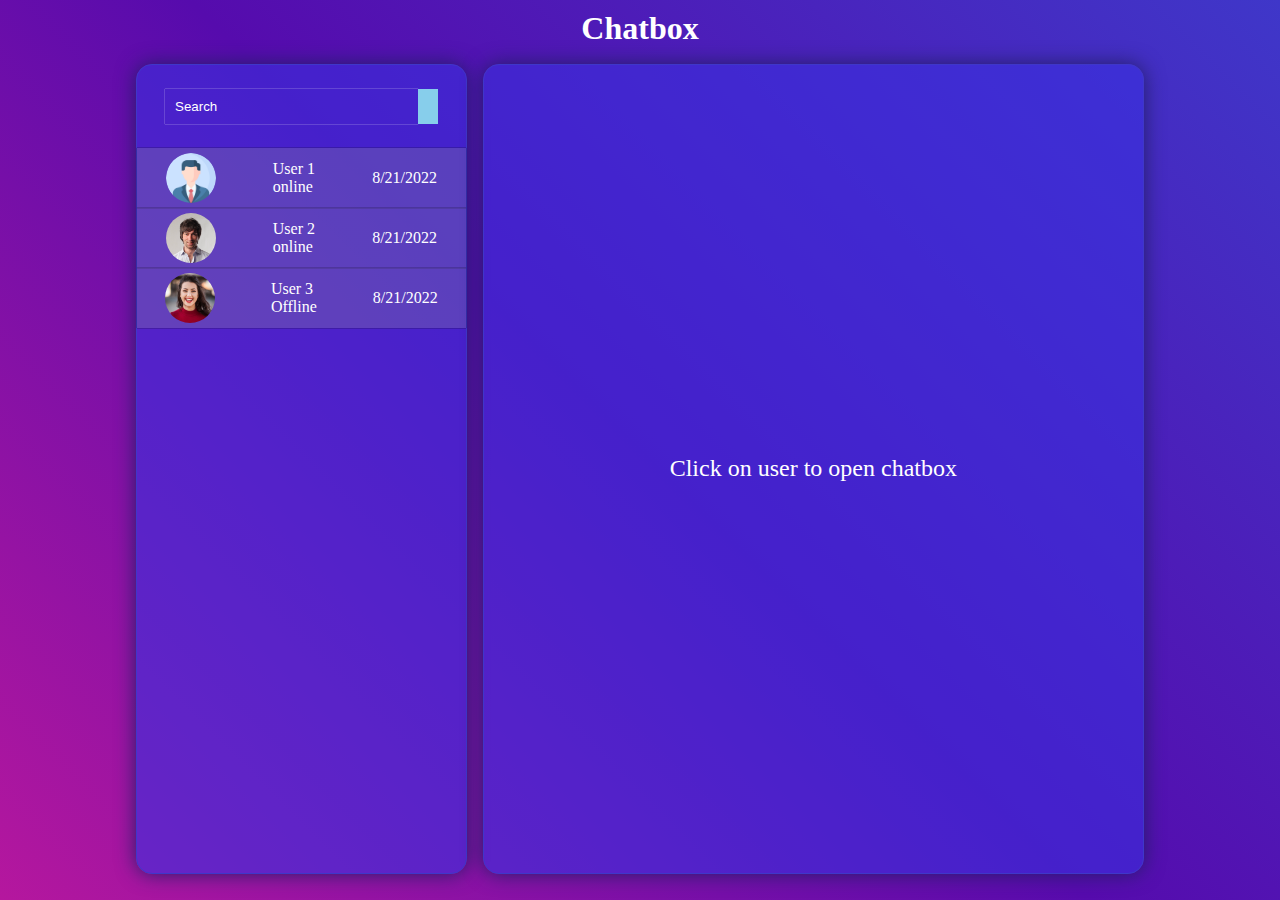
<file: 02_chatbox/index.html>
<!DOCTYPE html>
<html lang="en">
  <head>
    <meta charset="UTF-8" />
    <meta http-equiv="X-UA-Compatible" content="IE=edge" />
    <meta name="viewport" content="width=device-width, initial-scale=1.0" />
    <title>ChatBox</title>
    <link rel="stylesheet" href="style.css" />
    <link
      rel="stylesheet"
      href="https://cdnjs.cloudflare.com/ajax/libs/font-awesome/6.2.1/css/all.min.css"
      integrity="sha512-MV7K8+y+gLIBoVD59lQIYicR65iaqukzvf/nwasF0nqhPay5w/9lJmVM2hMDcnK1OnMGCdVK+iQrJ7lzPJQd1w=="
      crossorigin="anonymous"
      referrerpolicy="no-referrer"
    />
    <script src="script.js" defer></script>
  </head>
  <body>
    <h1 class="heading">Chatbox</h1>
    <div class="container">
      <div class="users">
        <!-- users section -->
        <!-- search box -->
        <div class="search">
          <input type="text" name="search" id="search" placeholder="Search" />
          <button><i class="fa-solid fa-magnifying-glass"></i></button>
        </div>
        <!-- user 1 -->
        <div class="user">
          <img src="img/user1.png" alt="user"  class="user-image"/>

          <div>
            <div class="name">User 1</div>
            <div class="status">online</div>
          </div>

          <div class="date">8/21/2022</div>
        </div>
        <!-- user 2 -->
        <div class="user">
          <img src="img/user2.jpg" alt="user"  class="user-image"/>
          <div>
            <div class="name">User 2</div>
            <div class="status">online</div>
          </div>
          <div class="date">8/21/2022</div>
        </div>
        <!-- user 3 -->
        <div class="user">
          <img src="img/user3.jpg" alt="user" class="user-image"/>
          <div>
            <div class="name">User 3</div>
            <div class="status">Offline</div>
          </div>
          <div class="date">8/21/2022</div>
        </div>
      </div>
      <div class="chat">
        <div class="default">Click on user to open chatbox</div>
        <!-- <div class="user-info">
        <div class="user-chat flex">
          <div class="flex">
            <img src="img/user.png" alt=""  class="user-image">
            <div class="name">
              HElllo
            <br>
            <span class="status">online</span>
          </div>  
          </div>
          <div class="flex">
            <i class="fa-solid fa-phone"></i>
            <i class="fa-solid fa-video"></i>
            <i class="fa-solid fa-ellipsis-vertical"></i>
          </div>
        </div>
        <div class="chat-area">
          chat area
        </div>
        <div class="type">
          <div class="type-fld">
            <i class="fa-regular fa-face-smile"></i>
            <input type="text" name="" id="" class="msg">
            <button><i class="fa-regular fa-paper-plane"></i></button>
          </div>
        </div>
      </div> -->
        
    </div>
  </body>
</html>
</file>
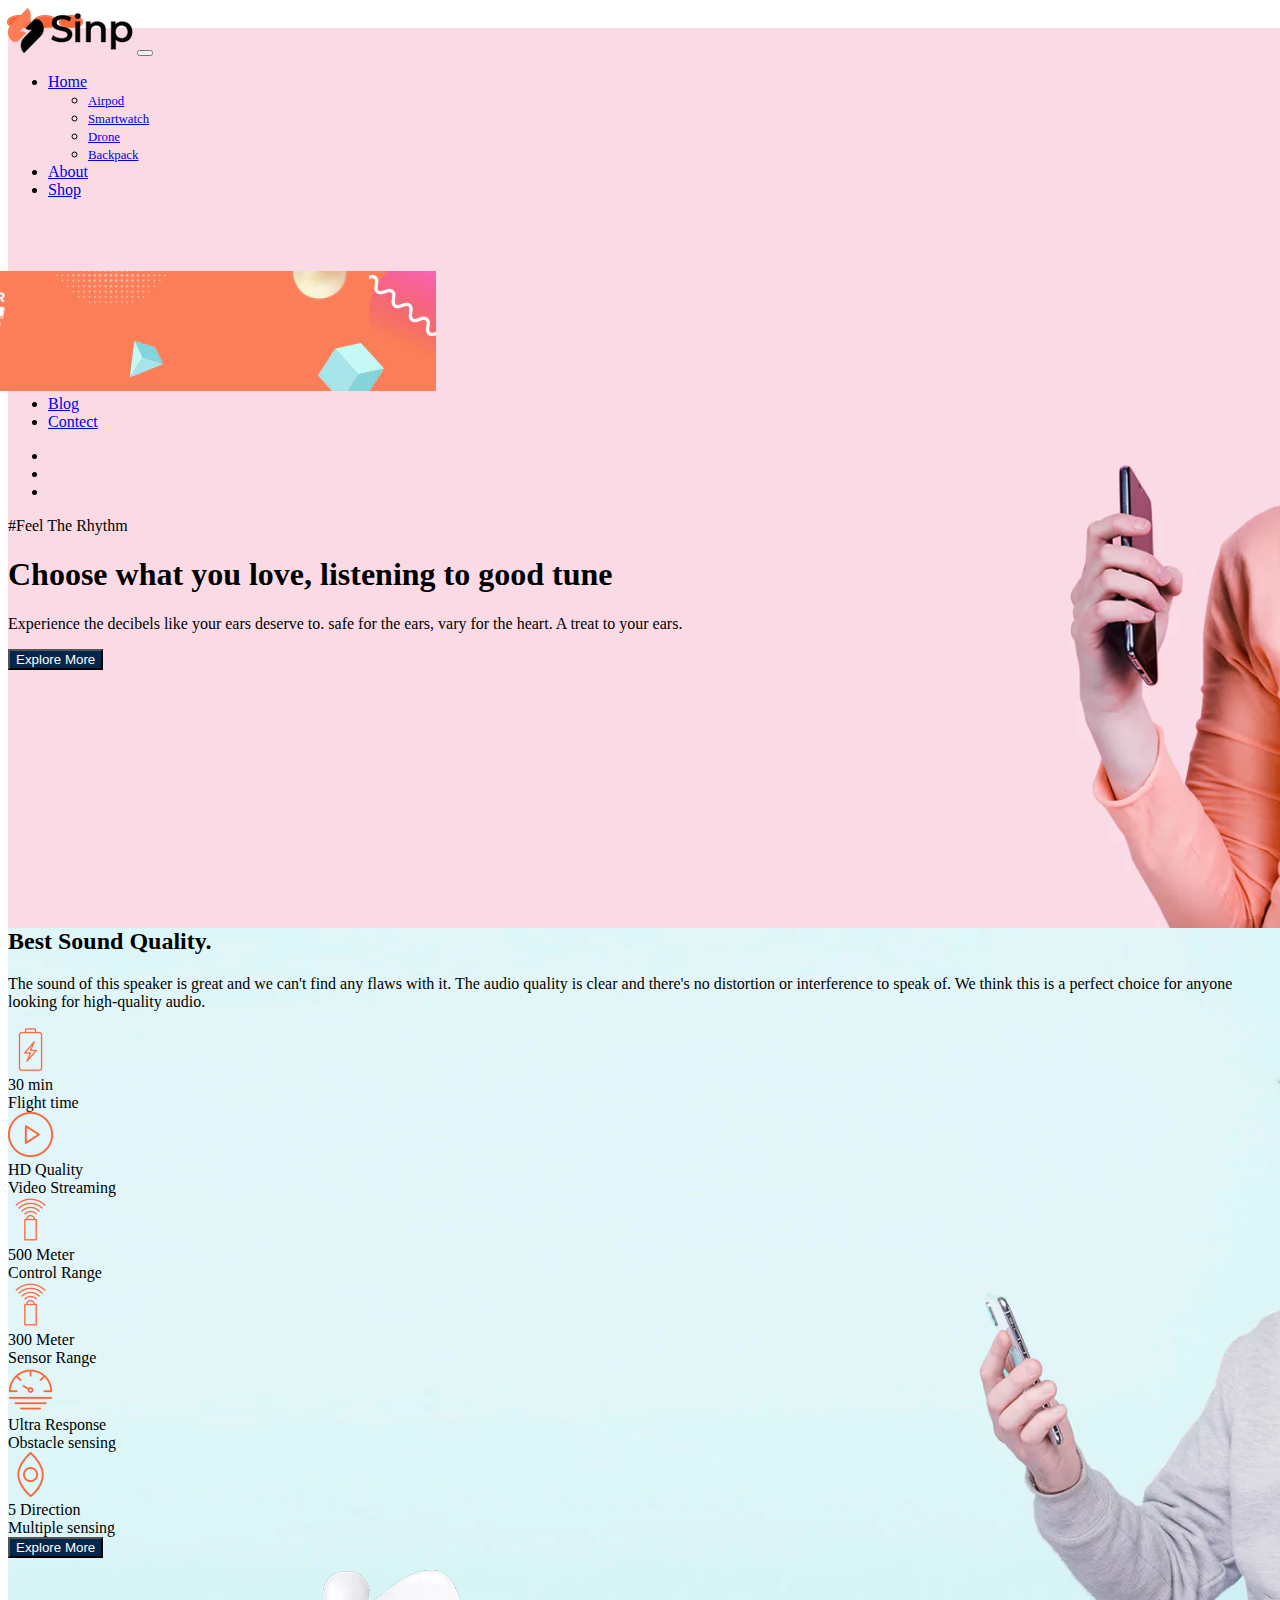
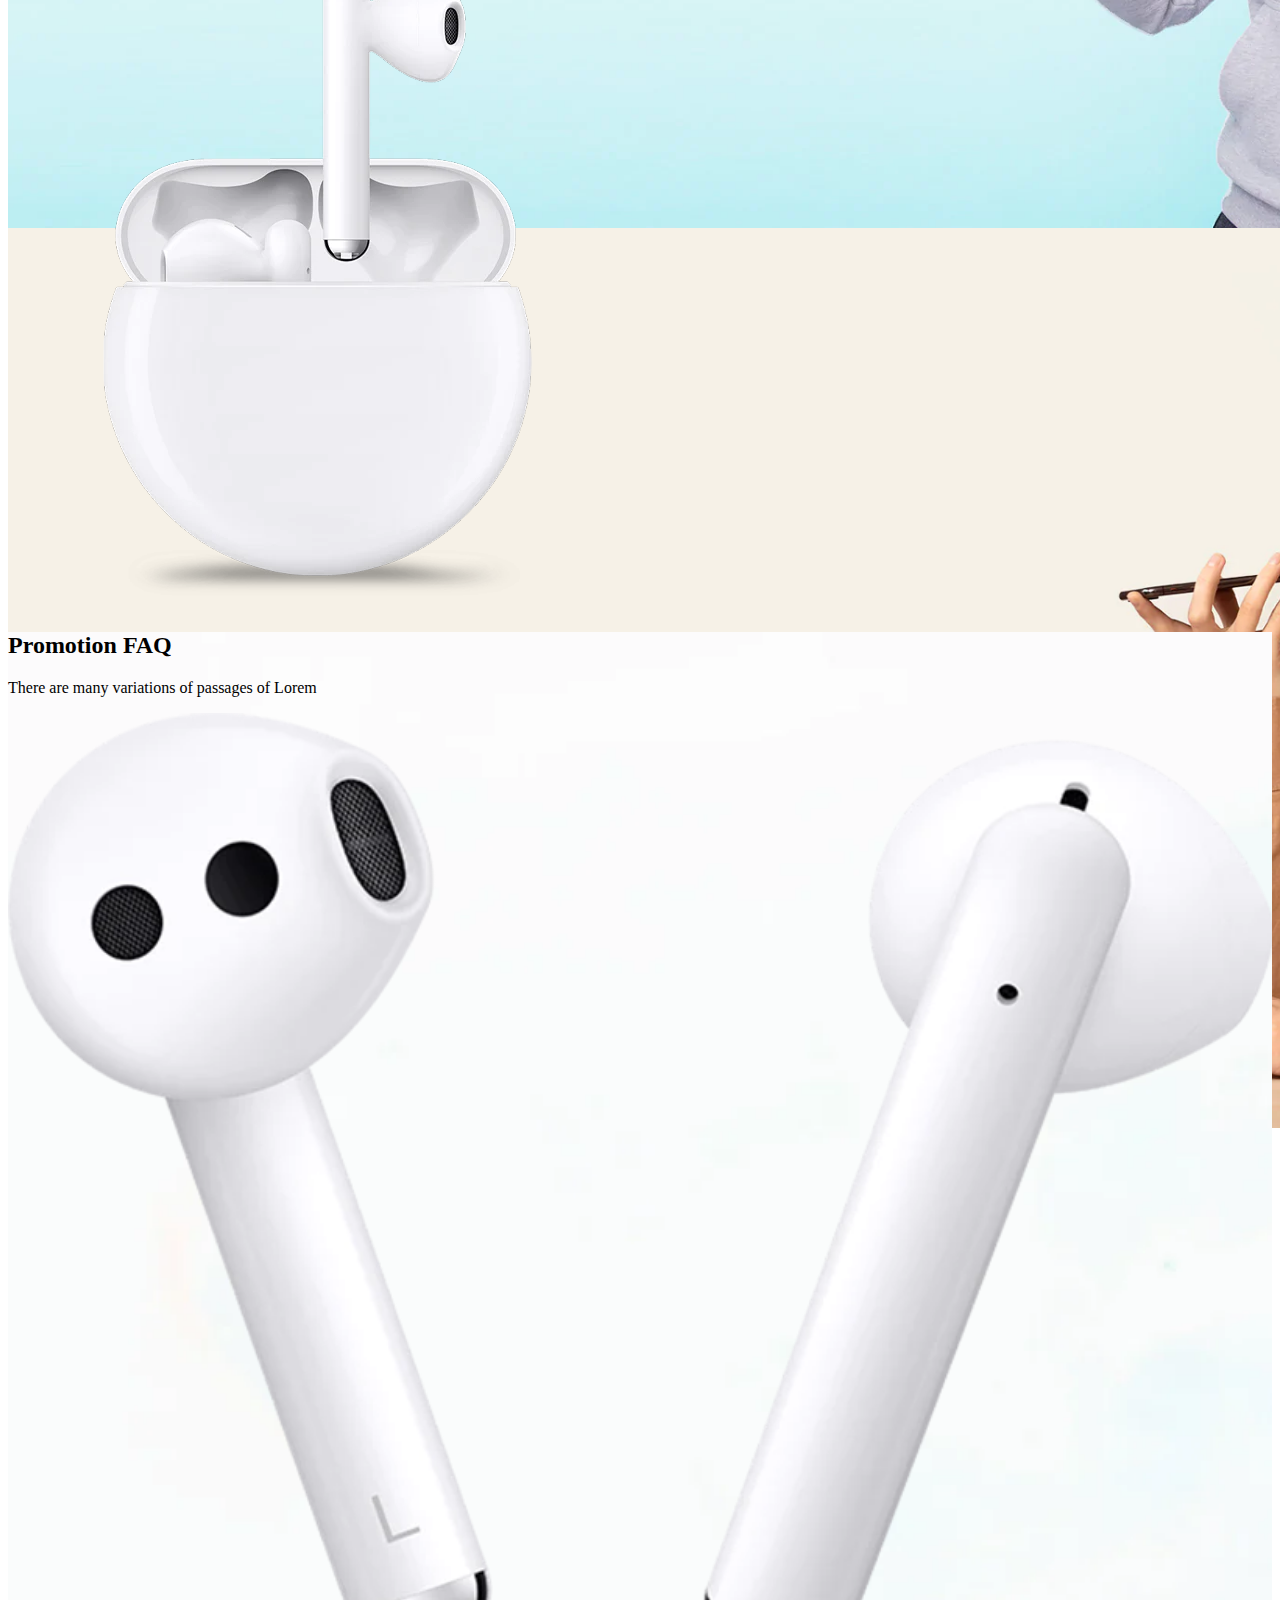
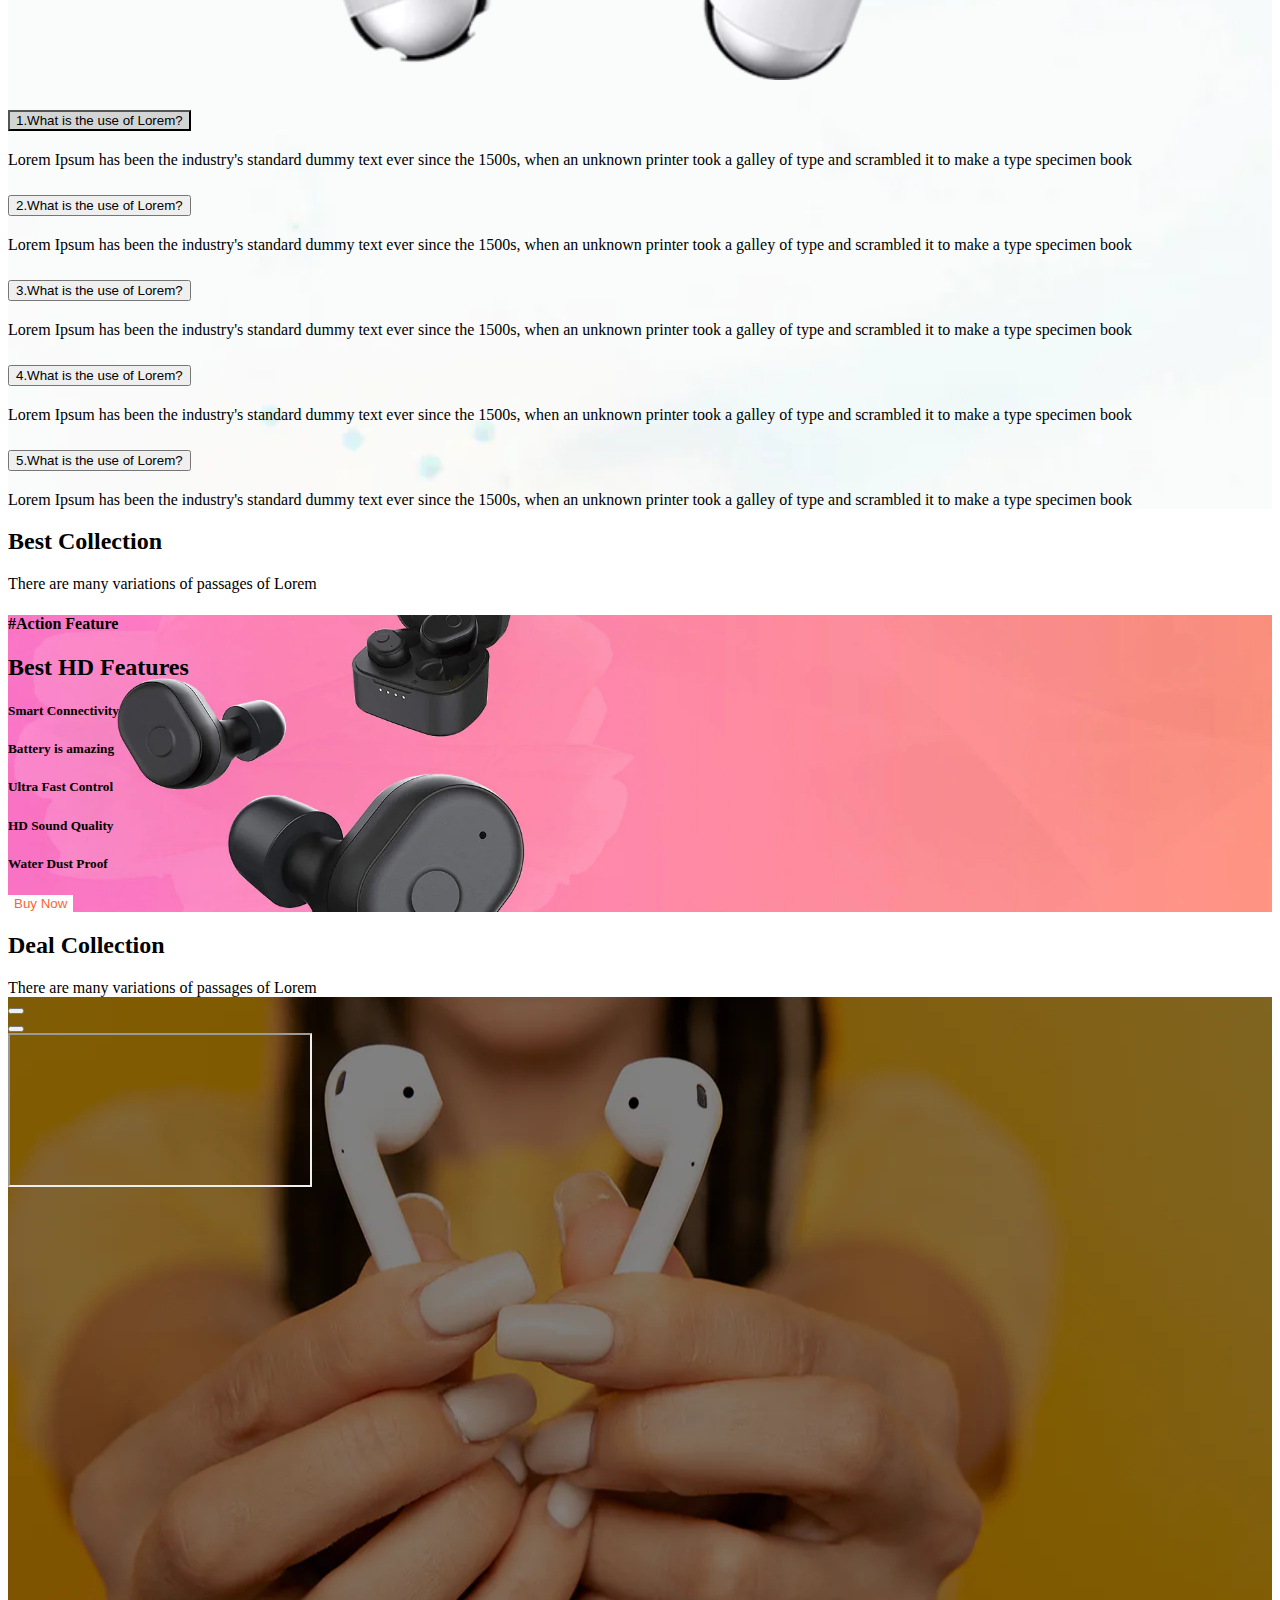
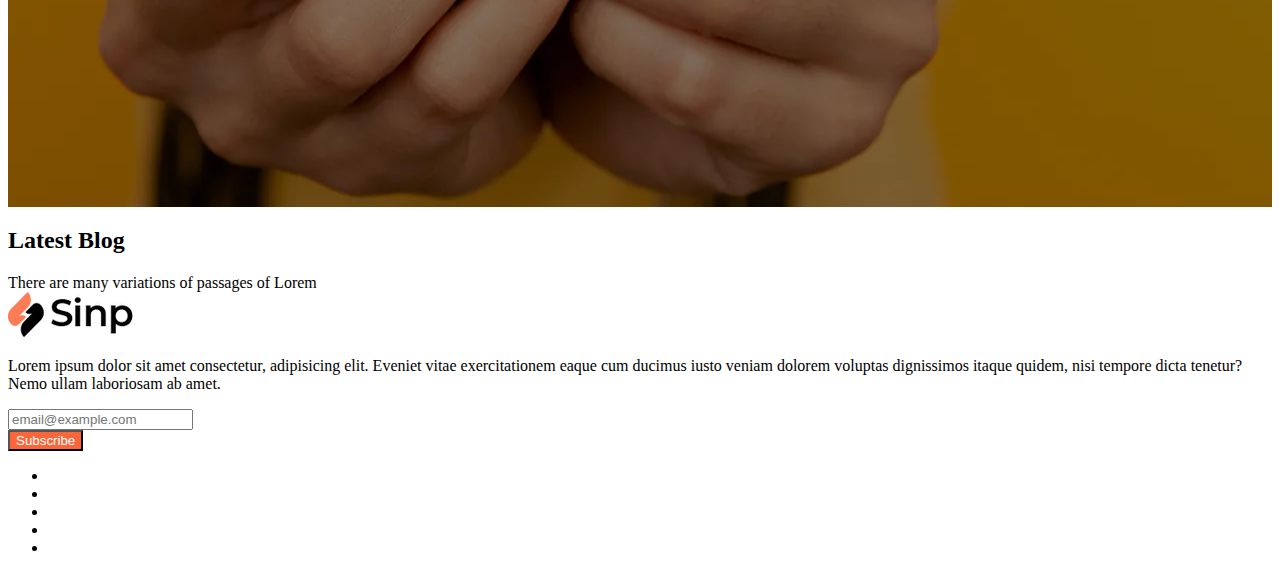
<file: 03_bootstrap_site/index.html>
<!DOCTYPE html>
<html lang="en">
  <head>
    <!-- Required meta tags -->
    <meta charset="utf-8" />
    <meta name="viewport" content="width=device-width, initial-scale=1" />
    <meta
      name="description"
      content="Sinp Shop | Buy Best Smart Devices [Airpod | Smartwatch | Drones"
    />

    <!-- Bootstrap CSS -->
    <link
      href="https://cdn.jsdelivr.net/npm/bootstrap@5.0.2/dist/css/bootstrap.min.css"
      rel="stylesheet"
      integrity="sha384-EVSTQN3/azprG1Anm3QDgpJLIm9Nao0Yz1ztcQTwFspd3yD65VohhpuuCOmLASjC"
      crossorigin="anonymous"
    />
    <!-- Font Awesome -->
    <link
      rel="stylesheet"
      href="https://cdnjs.cloudflare.com/ajax/libs/font-awesome/6.2.1/css/all.min.css"
      integrity="sha512-MV7K8+y+gLIBoVD59lQIYicR65iaqukzvf/nwasF0nqhPay5w/9lJmVM2hMDcnK1OnMGCdVK+iQrJ7lzPJQd1w=="
      crossorigin="anonymous"
      referrerpolicy="no-referrer"
    />
    <!-- 1. Owl Carousal min.css -->
    <link
      rel="stylesheet"
      href="https://cdnjs.cloudflare.com/ajax/libs/OwlCarousel2/2.3.4/assets/owl.carousel.min.css"
      integrity="sha512-tS3S5qG0BlhnQROyJXvNjeEM4UpMXHrQfTGmbQ1gKmelCxlSEBUaxhRBj/EFTzpbP4RVSrpEikbmdJobCvhE3g=="
      crossorigin="anonymous"
      referrerpolicy="no-referrer"
    />
    <!-- 2. Owl Carousal theme.css -->
    <link
      rel="stylesheet"
      href="https://cdnjs.cloudflare.com/ajax/libs/OwlCarousel2/2.3.4/assets/owl.theme.default.min.css"
      integrity="sha512-sMXtMNL1zRzolHYKEujM2AqCLUR9F2C4/05cdbxjjLSRvMQIciEPCQZo++nk7go3BtSuK9kfa/s+a4f4i5pLkw=="
      crossorigin="anonymous"
      referrerpolicy="no-referrer"
    />
    <link rel="stylesheet" href="style.css" />
    <title>Snip Shop</title>
  </head>
  <body>
    <header>
      <nav class="navbar navbar-expand-lg navbar-light fs-5">
        <div class="container-fluid">
          <a class="navbar-brand" href="#"
            ><img src="img/Sinp-logo_125x.avif" alt=""
          /></a>
          <button
            class="navbar-toggler"
            type="button"
            data-bs-toggle="collapse"
            data-bs-target="#navbarSupportedContent"
            aria-controls="navbarSupportedContent"
            aria-expanded="false"
            aria-label="Toggle navigation"
          >
            <span class="navbar-toggler-icon"></span>
          </button>
          <div class="collapse navbar-collapse" id="navbarSupportedContent">
            <ul class="navbar-nav ms-auto mb-2 mb-lg-0">
              <li class="nav-item dropdown">
                <a
                  class="nav-link dropdown-toggle"
                  href="#"
                  id="navbarDropdown"
                  role="button"
                  data-bs-toggle="dropdown"
                  aria-expanded="false"
                >
                  Home
                </a>
                <ul class="dropdown-menu" aria-labelledby="navbarDropdown">
                  <li><a class="dropdown-item" href="#">Airpod</a></li>
                  <li><a class="dropdown-item" href="#">Smartwatch</a></li>
                  <li>
                    <a class="dropdown-item" href="#">Drone</a>
                  </li>
                  <li>
                    <a class="dropdown-item" href="#">Backpack</a>
                  </li>
                </ul>
              </li>

              <li class="nav-item">
                <a class="nav-link" href="#">About</a>
              </li>

              <li class="nav-item dropdown has-megamenu">
                <a
                  class="nav-link dropdown-toggle"
                  href="#"
                  id="navbarDropdown"
                  role="button"
                  data-bs-toggle="dropdown"
                  aria-expanded="false"
                >
                  Shop
                </a>
                <div
                  class="dropdown-menu mt-0 mega-drop"
                  aria-labelledby="navbarDropdown"
                  style="border-top-left-radius: 0; border-top-right-radius: 0"
                >
                  <div class="container">
                    <div class="row my-4">
                      <div class="col-md-6 col-lg-3 mb-3 mb-lg-0">
                        <div class="list-group list-group-flush">
                          <a
                            href=""
                            class="list-group-item list-group-item-action list-group-title fw-bold"
                            >Airpod</a
                          >
                          <a
                            href=""
                            class="list-group-item list-group-item-action"
                            >Airpod 1</a
                          >
                          <a
                            href=""
                            class="list-group-item list-group-item-action"
                            >Airpod 2</a
                          >
                          <a
                            href=""
                            class="list-group-item list-group-item-action"
                            >Airpod 3</a
                          >
                          <a
                            href=""
                            class="list-group-item list-group-item-action"
                            >Airpod 4</a
                          >
                          <a
                            href=""
                            class="list-group-item list-group-item-action"
                            >Airpod 5</a
                          >
                          <a
                            href=""
                            class="list-group-item list-group-item-action"
                            >Airpod 6</a
                          >
                        </div>
                      </div>
                      <div class="col-md-6 col-lg-3 mb-3 mb-lg-0">
                        <div class="list-group list-group-flush">
                          <a
                            href=""
                            class="list-group-item list-group-item-action list-group-title fw-bold"
                            >SmartWatch</a
                          >
                          <a
                            href=""
                            class="list-group-item list-group-item-action"
                            >SmartWatch 1</a
                          >
                          <a
                            href=""
                            class="list-group-item list-group-item-action"
                            >SmartWatch 2</a
                          >
                          <a
                            href=""
                            class="list-group-item list-group-item-action"
                            >SmartWatch 3</a
                          >
                          <a
                            href=""
                            class="list-group-item list-group-item-action"
                            >SmartWatch 4</a
                          >
                          <a
                            href=""
                            class="list-group-item list-group-item-action"
                            >SmartWatch 5</a
                          >
                          <a
                            href=""
                            class="list-group-item list-group-item-action"
                            >SmartWatch 6</a
                          >
                        </div>
                      </div>
                      <div class="col-md-6 col-lg-3 mb-3 mb-md-0">
                        <div class="list-group list-group-flush">
                          <a
                            href=""
                            class="list-group-item list-group-item-action list-group-title fw-bold"
                            >Drone</a
                          >
                          <a
                            href=""
                            class="list-group-item list-group-item-action"
                            >Drone 1</a
                          >
                          <a
                            href=""
                            class="list-group-item list-group-item-action"
                            >Drone 2</a
                          >
                          <a
                            href=""
                            class="list-group-item list-group-item-action"
                            >Drone 3</a
                          >
                          <a
                            href=""
                            class="list-group-item list-group-item-action"
                            >Drone 4</a
                          >
                          <a
                            href=""
                            class="list-group-item list-group-item-action"
                            >Drone 5</a
                          >
                          <a
                            href=""
                            class="list-group-item list-group-item-action"
                            >Drone 6</a
                          >
                        </div>
                      </div>
                      <div class="col-md-6 col-lg-3">
                        <div class="list-group list-group-flush">
                          <a
                            href=""
                            class="list-group-item list-group-item-action list-group-title fw-bold"
                            >Backpack</a
                          >
                          <a
                            href=""
                            class="list-group-item list-group-item-action"
                            >Backpack 1</a
                          >
                          <a
                            href=""
                            class="list-group-item list-group-item-action"
                            >Backpack 2</a
                          >
                          <a
                            href=""
                            class="list-group-item list-group-item-action"
                            >Backpack 3</a
                          >
                          <a
                            href=""
                            class="list-group-item list-group-item-action"
                            >Backpack 4</a
                          >
                          <a
                            href=""
                            class="list-group-item list-group-item-action"
                            >Backpack 5</a
                          >
                          <a
                            href=""
                            class="list-group-item list-group-item-action"
                            >Backpack 6</a
                          >
                        </div>
                      </div>
                    </div>
                    <div class="row my-4">
                      <div class="col">
                        <img src="img/mega_menu_2.webp" alt="" />
                      </div>
                    </div>
                  </div>
                </div>
              </li>
              <li class="nav-item">
                <a class="nav-link" href="#" tabindex="-1" aria-disabled="true"
                  >Blog</a
                >
              </li>
              <li class="nav-item">
                <a class="nav-link" href="#" tabindex="-1" aria-disabled="true"
                  >Contect</a
                >
              </li>
            </ul>

            <ul class="navbar-nav ms-auto">
              <li class="nav-item">
                <a class="nav-link" aria-current="page" href="#"
                  ><i class="fa-solid fa-magnifying-glass"></i
                ></a>
              </li>
              <li class="nav-item">
                <a class="nav-link" href="#"
                  ><i class="fa-solid fa-cart-shopping"></i
                ></a>
              </li>
              <li class="nav-item">
                <a class="nav-link" href="#"
                  ><i class="fa-solid fa-gear"></i
                ></a>
              </li>
            </ul>
          </div>
        </div>
      </nav>

      <div class="container-fluid">
        <div class="row col-md-6 m-sm-5 m-3">
          <p class="text-dark">#Feel The Rhythm</p>
          <h1 class="text-primary">
            Choose what you love, listening to good tune
          </h1>
          <p>
            Experience the decibels like your ears deserve to. safe for the
            ears, vary for the heart. A treat to your ears.
          </p>
          <button class="btn w-auto px-4 p-2 border rounded-pill indigo-btn">
            Explore More <i class="fa-solid fa-cart-shopping"></i>
          </button>
        </div>
      </div>

      <div
        id="carouselExampleIndicators"
        class="carousel slide"
        data-bs-ride="carousel"
      >
        <div class="carousel-indicators">
          <button
            type="button"
            data-bs-target="#carouselExampleIndicators"
            data-bs-slide-to="0"
            class="active"
            aria-current="true"
            aria-label="Slide 1"
          ></button>
          <button
            type="button"
            data-bs-target="#carouselExampleIndicators"
            data-bs-slide-to="1"
            aria-label="Slide 2"
          ></button>
          <button
            type="button"
            data-bs-target="#carouselExampleIndicators"
            data-bs-slide-to="2"
            aria-label="Slide 3"
          ></button>
        </div>
        <div class="carousel-inner">
          <div class="carousel-item active">
            <img src="img/slider_new_1.webp" class="d-block w-100" alt="..." />
          </div>
          <div class="carousel-item">
            <img src="img/slider_new_2.webp" class="d-block w-100" alt="..." />
          </div>
          <div class="carousel-item">
            <img src="img/slider_new_3.webp" class="d-block w-100" alt="..." />
          </div>
        </div>
        <button
          class="carousel-control-prev visually-hidden"
          type="button"
          data-bs-target="#carouselExampleIndicators"
          data-bs-slide="prev"
        >
          <span class="carousel-control-prev-icon" aria-hidden="true"></span>
          <span class="visually-hidden">Previous</span>
        </button>
        <button
          class="carousel-control-next visually-hidden"
          type="button"
          data-bs-target="#carouselExampleIndicators"
          data-bs-slide="next"
        >
          <span class="carousel-control-next-icon" aria-hidden="true"></span>
          <span class="visually-hidden">Next</span>
        </button>
      </div>
    </header>

    <main>
      <section id="intro">
        <div class="container-md my-3">
          <div class="row p-2 align-items-center">
            <div class="col-lg-6">
              <h2>Best Sound Quality.</h2>
              <p>
                The sound of this speaker is great and we can't find any flaws
                with it. The audio quality is clear and there's no distortion or
                interference to speak of. We think this is a perfect choice for
                anyone looking for high-quality audio.
              </p>

              <!-- row -->
              <div class="row">
                <div class="col-sm-6 d-flex align-items-center gap-3 mb-3">
                  <div><img src="img/battery-charge.png" alt="" /></div>
                  <div>
                    <span class="fw-bold fs-6">30 min</span><br />
                    <span>Flight time</span>
                  </div>
                </div>
                <div class="col-sm-6 d-flex align-items-center gap-3 mb-3">
                  <div><img src="img/play-button.png" alt="" /></div>
                  <div>
                    <span class="fw-bold fs-6">HD Quality</span><br />
                    <span>Video Streaming</span>
                  </div>
                </div>
              </div>
              <div class="row">
                <div class="col-sm-6 d-flex align-items-center gap-3 mb-3">
                  <div><img src="img/sensor.png" alt="" /></div>
                  <div>
                    <span class="fw-bold fs-6">500 Meter</span><br />
                    <span>Control Range</span>
                  </div>
                </div>
                <div class="col-sm-6 d-flex align-items-center gap-3 mb-3">
                  <div><img src="img/sensor.png" alt="" /></div>
                  <div>
                    <span class="fw-bold fs-6">300 Meter</span><br />
                    <span>Sensor Range</span>
                  </div>
                </div>
              </div>
              <div class="row">
                <div class="col-sm-6 d-flex align-items-center gap-3 mb-3">
                  <div><img src="img/speedometer.png" alt="" /></div>
                  <div>
                    <span class="fw-bold fs-6">Ultra Response</span><br />
                    <span>Obstacle sensing</span>
                  </div>
                </div>
                <div class="col-sm-6 d-flex align-items-center gap-3 mb-3">
                  <div><img src="img/visibility2.png" alt="" /></div>
                  <div>
                    <span class="fw-bold fs-6">5 Direction</span><br />
                    <span>Multiple sensing</span>
                  </div>
                </div>
              </div>
              <button
                class="btn w-auto px-4 p-2 border rounded-pill indigo-btn"
              >
                Explore More
              </button>
            </div>
            <div class="col-lg-6 d-flex align-items-center">
              <img class="img-fluid" src="img/feature.webp" alt="" />
            </div>
          </div>
        </div>
      </section>
      <!-- Promotion FAQ -->
      <section id="faq">
        <div class="container-md py-5">
          <h2 class="text-center">Promotion FAQ</h2>
          <p class="text-center">
            There are many variations of passages of Lorem
          </p>
          <div class="row align-items-center">
            <div class="col-md-6 py-3">
              <img src="img/prom_faq_3.webp" alt="" />
            </div>
            <div class="col-md-6 py-3">
              <div class="accordion" id="accordionExample">
                <div class="accordion-item">
                  <h2 class="accordion-header" id="headingOne">
                    <button
                      class="accordion-button fw-bold"
                      type="button"
                      data-bs-toggle="collapse"
                      data-bs-target="#collapseOne"
                      aria-expanded="true"
                      aria-controls="collapseOne"
                    >
                      1.What is the use of Lorem?
                    </button>
                  </h2>
                  <div
                    id="collapseOne"
                    class="accordion-collapse collapse show"
                    aria-labelledby="headingOne"
                    data-bs-parent="#accordionExample"
                  >
                    <div class="accordion-body">
                      Lorem Ipsum has been the industry's standard dummy text
                      ever since the 1500s, when an unknown printer took a
                      galley of type and scrambled it to make a type specimen
                      book
                    </div>
                  </div>
                </div>
                <div class="accordion-item">
                  <h2 class="accordion-header" id="headingTwo">
                    <button
                      class="accordion-button collapsed fw-bold"
                      type="button"
                      data-bs-toggle="collapse"
                      data-bs-target="#collapseTwo"
                      aria-expanded="false"
                      aria-controls="collapseTwo"
                    >
                      2.What is the use of Lorem?
                    </button>
                  </h2>
                  <div
                    id="collapseTwo"
                    class="accordion-collapse collapse"
                    aria-labelledby="headingTwo"
                    data-bs-parent="#accordionExample"
                  >
                    <div class="accordion-body">
                      Lorem Ipsum has been the industry's standard dummy text
                      ever since the 1500s, when an unknown printer took a
                      galley of type and scrambled it to make a type specimen
                      book
                    </div>
                  </div>
                </div>
                <div class="accordion-item">
                  <h2 class="accordion-header" id="headingThree">
                    <button
                      class="accordion-button collapsed fw-bold"
                      type="button"
                      data-bs-toggle="collapse"
                      data-bs-target="#collapseThree"
                      aria-expanded="false"
                      aria-controls="collapseThree"
                    >
                      3.What is the use of Lorem?
                    </button>
                  </h2>
                  <div
                    id="collapseThree"
                    class="accordion-collapse collapse"
                    aria-labelledby="headingThree"
                    data-bs-parent="#accordionExample"
                  >
                    <div class="accordion-body">
                      Lorem Ipsum has been the industry's standard dummy text
                      ever since the 1500s, when an unknown printer took a
                      galley of type and scrambled it to make a type specimen
                      book
                    </div>
                  </div>
                </div>
                <div class="accordion-item">
                  <h2 class="accordion-header" id="headingFour">
                    <button
                      class="accordion-button collapsed fw-bold"
                      type="button"
                      data-bs-toggle="collapse"
                      data-bs-target="#collapseFour"
                      aria-expanded="false"
                      aria-controls="collapseFour"
                    >
                      4.What is the use of Lorem?
                    </button>
                  </h2>
                  <div
                    id="collapseFour"
                    class="accordion-collapse collapse"
                    aria-labelledby="headingFour"
                    data-bs-parent="#accordionExample"
                  >
                    <div class="accordion-body">
                      Lorem Ipsum has been the industry's standard dummy text
                      ever since the 1500s, when an unknown printer took a
                      galley of type and scrambled it to make a type specimen
                      book
                    </div>
                  </div>
                </div>
                <div class="accordion-item">
                  <h2 class="accordion-header" id="headingFive">
                    <button
                      class="accordion-button collapsed fw-bold"
                      type="button"
                      data-bs-toggle="collapse"
                      data-bs-target="#collapseFive"
                      aria-expanded="false"
                      aria-controls="collapseFive"
                    >
                      5.What is the use of Lorem?
                    </button>
                  </h2>
                  <div
                    id="collapseFive"
                    class="accordion-collapse collapse"
                    aria-labelledby="headingFive"
                    data-bs-parent="#accordionExample"
                  >
                    <div class="accordion-body">
                      Lorem Ipsum has been the industry's standard dummy text
                      ever since the 1500s, when an unknown printer took a
                      galley of type and scrambled it to make a type specimen
                      book
                    </div>
                  </div>
                </div>
              </div>
            </div>
          </div>
        </div>
      </section>

      <!-- Best Collection  -->
      <section id="collection">
        <div class="container-md py-5">
          <h2 class="fwt-bold text-center">Best Collection</h2>
          <div class="text-center mb-5">
            There are many variations of passages of Lorem
          </div>
          <!-- Owl Carousel -->
          <div class="row">
            <div class="owl-carousel owl-theme">
              <!-- item start 1-->
              <div class="item mb-5">
                <!-- card start -->
                <div class="card">
                  <div class="card-image position-relative">
                    <img
                      src="img/airpod-products-1.webp"
                      class="card-img-top"
                      alt="airpod"
                    />
                    <div class="sale-info position-absolute fw-bold m-2">
                      <span class="sale">SALE <br />-10%</span>
                    </div>
                    <div
                      class="card-action position-absolute top-50 start-50 translate-middle"
                    >
                      <div class="container g-2">
                        <div
                          class="row row-cols-4 justify-content-center bg-light rounded-pill p-2"
                        >
                          <div class="col">
                            <div class="card-option">
                              <i class="fa-solid fa-magnifying-glass"></i>
                            </div>
                          </div>
                          <div class="col">
                            <div class="card-option">
                              <i class="fa-regular fa-heart"></i>
                            </div>
                          </div>
                          <div class="col">
                            <div class="card-option">
                              <i class="fa-solid fa-arrows-rotate"></i>
                            </div>
                          </div>
                          <div class="col">
                            <div class="card-option">
                              <i class="fa-solid fa-bag-shopping"></i>
                            </div>
                          </div>
                        </div>
                      </div>
                    </div>
                    <div class="card-color w-100 position-absolute bottom-0">
                      <div class="container">
                        <div class="row row-cols-5 bg-light p-2 m-1">
                          <div class="col">
                            <div class="card-option">
                              <img src="img/airpod-products-1.webp" alt="" />
                            </div>
                          </div>
                          <div class="col">
                            <div class="card-option">
                              <img src="img/airpod-products-2.webp" alt="" />
                            </div>
                          </div>
                          <div class="col">
                            <div class="card-option">
                              <img src="img/airpod-products-3.webp" alt="" />
                            </div>
                          </div>
                          <div class="col">
                            <div class="card-option">
                              <img src="img/airpod-products-4.webp" alt="" />
                            </div>
                          </div>
                          <div class="col">
                            <div class="card-option">
                              <img src="img/airpod-products-5.webp" alt="" />
                            </div>
                          </div>
                        </div>
                      </div>
                    </div>
                  </div>
                  <div class="card-body">
                    <h6 class="card-title">Product Name</h6>
                    <p class="card-text fs-4">$ 39.00</p>
                  </div>
                </div>
                <!-- card end -->
              </div>
              <!-- item end -->
              <!-- item start 2-->
              <div class="item mb-5">
                <!-- card start -->
                <div class="card">
                  <div class="card-image position-relative">
                    <img
                      src="img/airpod-products-2.webp"
                      class="card-img-top"
                      alt="airpod"
                    />
                    <div class="sale-info position-absolute fw-bold m-2">
                      <span class="sale">SALE <br />-10%</span>
                    </div>
                    <div
                      class="card-action position-absolute top-50 start-50 translate-middle"
                    >
                      <div class="container g-2">
                        <div
                          class="row row-cols-4 justify-content-center bg-light rounded-pill p-2"
                        >
                          <div class="col">
                            <div class="card-option">
                              <i class="fa-solid fa-magnifying-glass"></i>
                            </div>
                          </div>
                          <div class="col">
                            <div class="card-option">
                              <i class="fa-regular fa-heart"></i>
                            </div>
                          </div>
                          <div class="col">
                            <div class="card-option">
                              <i class="fa-solid fa-arrows-rotate"></i>
                            </div>
                          </div>
                          <div class="col">
                            <div class="card-option">
                              <i class="fa-solid fa-bag-shopping"></i>
                            </div>
                          </div>
                        </div>
                      </div>
                    </div>
                    <div class="card-color w-100 position-absolute bottom-0">
                      <div class="container">
                        <div class="row row-cols-5 bg-light p-2 m-1">
                          <div class="col">
                            <div class="card-option">
                              <img src="img/airpod-products-1.webp" alt="" />
                            </div>
                          </div>
                          <div class="col">
                            <div class="card-option">
                              <img src="img/airpod-products-2.webp" alt="" />
                            </div>
                          </div>
                          <div class="col">
                            <div class="card-option">
                              <img src="img/airpod-products-3.webp" alt="" />
                            </div>
                          </div>
                          <div class="col">
                            <div class="card-option">
                              <img src="img/airpod-products-4.webp" alt="" />
                            </div>
                          </div>
                          <div class="col">
                            <div class="card-option">
                              <img src="img/airpod-products-5.webp" alt="" />
                            </div>
                          </div>
                        </div>
                      </div>
                    </div>
                  </div>
                  <div class="card-body">
                    <h6 class="card-title">Product Name</h6>
                    <p class="card-text fs-4">$ 39.00</p>
                  </div>
                </div>
                <!-- card end -->
              </div>
              <!-- item end -->
              <!-- item start 3-->
              <div class="item mb-5">
                <!-- card start -->
                <div class="card">
                  <div class="card-image position-relative">
                    <img
                      src="img/airpod-products-3.webp"
                      class="card-img-top"
                      alt="airpod"
                    />
                    <div class="sale-info position-absolute fw-bold m-2">
                      <span class="sale">SALE <br />-10%</span>
                    </div>
                    <div
                      class="card-action position-absolute top-50 start-50 translate-middle"
                    >
                      <div class="container g-2">
                        <div
                          class="row row-cols-4 justify-content-center bg-light rounded-pill p-2"
                        >
                          <div class="col">
                            <div class="card-option">
                              <i class="fa-solid fa-magnifying-glass"></i>
                            </div>
                          </div>
                          <div class="col">
                            <div class="card-option">
                              <i class="fa-regular fa-heart"></i>
                            </div>
                          </div>
                          <div class="col">
                            <div class="card-option">
                              <i class="fa-solid fa-arrows-rotate"></i>
                            </div>
                          </div>
                          <div class="col">
                            <div class="card-option">
                              <i class="fa-solid fa-bag-shopping"></i>
                            </div>
                          </div>
                        </div>
                      </div>
                    </div>
                    <div class="card-color w-100 position-absolute bottom-0">
                      <div class="container">
                        <div class="row row-cols-5 bg-light p-2 m-1">
                          <div class="col">
                            <div class="card-option">
                              <img src="img/airpod-products-1.webp" alt="" />
                            </div>
                          </div>
                          <div class="col">
                            <div class="card-option">
                              <img src="img/airpod-products-2.webp" alt="" />
                            </div>
                          </div>
                          <div class="col">
                            <div class="card-option">
                              <img src="img/airpod-products-3.webp" alt="" />
                            </div>
                          </div>
                          <div class="col">
                            <div class="card-option">
                              <img src="img/airpod-products-4.webp" alt="" />
                            </div>
                          </div>
                          <div class="col">
                            <div class="card-option">
                              <img src="img/airpod-products-5.webp" alt="" />
                            </div>
                          </div>
                        </div>
                      </div>
                    </div>
                  </div>
                  <div class="card-body">
                    <h6 class="card-title">Product Name</h6>
                    <p class="card-text fs-4">$ 39.00</p>
                  </div>
                </div>
                <!-- card end -->
              </div>
              <!-- item end -->
              <!-- item start 4-->
              <div class="item mb-5">
                <!-- card start -->
                <div class="card">
                  <div class="card-image position-relative">
                    <img
                      src="img/airpod-products-4.webp"
                      class="card-img-top"
                      alt="airpod"
                    />
                    <div class="sale-info position-absolute fw-bold m-2">
                      <span class="sale">SALE <br />-10%</span>
                    </div>
                    <div
                      class="card-action position-absolute top-50 start-50 translate-middle"
                    >
                      <div class="container g-2">
                        <div
                          class="row row-cols-4 justify-content-center bg-light rounded-pill p-2"
                        >
                          <div class="col">
                            <div class="card-option">
                              <i class="fa-solid fa-magnifying-glass"></i>
                            </div>
                          </div>
                          <div class="col">
                            <div class="card-option">
                              <i class="fa-regular fa-heart"></i>
                            </div>
                          </div>
                          <div class="col">
                            <div class="card-option">
                              <i class="fa-solid fa-arrows-rotate"></i>
                            </div>
                          </div>
                          <div class="col">
                            <div class="card-option">
                              <i class="fa-solid fa-bag-shopping"></i>
                            </div>
                          </div>
                        </div>
                      </div>
                    </div>
                    <div class="card-color w-100 position-absolute bottom-0">
                      <div class="container">
                        <div class="row row-cols-5 bg-light p-2 m-1">
                          <div class="col">
                            <div class="card-option">
                              <img src="img/airpod-products-1.webp" alt="" />
                            </div>
                          </div>
                          <div class="col">
                            <div class="card-option">
                              <img src="img/airpod-products-2.webp" alt="" />
                            </div>
                          </div>
                          <div class="col">
                            <div class="card-option">
                              <img src="img/airpod-products-3.webp" alt="" />
                            </div>
                          </div>
                          <div class="col">
                            <div class="card-option">
                              <img src="img/airpod-products-4.webp" alt="" />
                            </div>
                          </div>
                          <div class="col">
                            <div class="card-option">
                              <img src="img/airpod-products-5.webp" alt="" />
                            </div>
                          </div>
                        </div>
                      </div>
                    </div>
                  </div>
                  <div class="card-body">
                    <h6 class="card-title">Product Name</h6>
                    <p class="card-text fs-4">$ 39.00</p>
                  </div>
                </div>
                <!-- card end -->
              </div>
              <!-- item end -->
              <!-- item start 5-->
              <div class="item mb-5">
                <!-- card start -->
                <div class="card">
                  <div class="card-image position-relative">
                    <img
                      src="img/airpod-products-5.webp"
                      class="card-img-top"
                      alt="airpod"
                    />
                    <div class="sale-info position-absolute fw-bold m-2">
                      <span class="sale">SALE <br />-10%</span>
                    </div>
                    <div
                      class="card-action position-absolute top-50 start-50 translate-middle"
                    >
                      <div class="container g-2">
                        <div
                          class="row row-cols-4 justify-content-center bg-light rounded-pill p-2"
                        >
                          <div class="col">
                            <div class="card-option">
                              <i class="fa-solid fa-magnifying-glass"></i>
                            </div>
                          </div>
                          <div class="col">
                            <div class="card-option">
                              <i class="fa-regular fa-heart"></i>
                            </div>
                          </div>
                          <div class="col">
                            <div class="card-option">
                              <i class="fa-solid fa-arrows-rotate"></i>
                            </div>
                          </div>
                          <div class="col">
                            <div class="card-option">
                              <i class="fa-solid fa-bag-shopping"></i>
                            </div>
                          </div>
                        </div>
                      </div>
                    </div>
                    <div class="card-color w-100 position-absolute bottom-0">
                      <div class="container">
                        <div class="row row-cols-5 bg-light p-2 m-1">
                          <div class="col">
                            <div class="card-option">
                              <img src="img/airpod-products-1.webp" alt="" />
                            </div>
                          </div>
                          <div class="col">
                            <div class="card-option">
                              <img src="img/airpod-products-2.webp" alt="" />
                            </div>
                          </div>
                          <div class="col">
                            <div class="card-option">
                              <img src="img/airpod-products-3.webp" alt="" />
                            </div>
                          </div>
                          <div class="col">
                            <div class="card-option">
                              <img src="img/airpod-products-4.webp" alt="" />
                            </div>
                          </div>
                          <div class="col">
                            <div class="card-option">
                              <img src="img/airpod-products-5.webp" alt="" />
                            </div>
                          </div>
                        </div>
                      </div>
                    </div>
                  </div>
                  <div class="card-body">
                    <h6 class="card-title">Product Name</h6>
                    <p class="card-text fs-4">$ 39.00</p>
                  </div>
                </div>
                <!-- card end -->
              </div>
              <!-- item end -->
            </div>
          </div>
        </div>
      </section>

      <!-- feature -->
      <section id="feature" class="text-light py-5">
        <div class="container">
          <div class="row">
            <div class="col-md-6"></div>
            <div class="col-md-6">
              <h4>#Action Feature</h4>
              <h2 class="mb-4">Best HD Features</h2>
              <div class="container ps-0">
                <div class="row mb-3">
                  <div class="col-1">
                    <i class="fa-brands fa-bluetooth-b fw-bold fs-4"></i>
                  </div>
                  <div class="col-11"><h5>Smart Connectivity</h5></div>
                </div>
                <div class="row mb-3">
                  <div class="col-1">
                    <i class="fa-solid fa-battery-full fw-bold fs-4"></i>
                  </div>
                  <div class="col-11"><h5>Battery is amazing</h5></div>
                </div>
                <div class="row mb-3">
                  <div class="col-1">
                    <i class="fa-solid fa-globe fw-bold fs-4"></i>
                  </div>
                  <div class="col-11"><h5>Ultra Fast Control</h5></div>
                </div>
                <div class="row mb-3">
                  <div class="col-1">
                    <i class="fa-solid fa-volume-high fw-bold fs-4"></i>
                  </div>
                  <div class="col-11"><h5>HD Sound Quality</h5></div>
                </div>
                <div class="row mb-3">
                  <div class="col-1">
                    <i class="fa-solid fa-droplet fw-bold fs-4"></i>
                  </div>
                  <div class="col-11"><h5>Water Dust Proof</h5></div>
                </div>
                <div class="row mb-3">
                  <button
                    class="btn w-auto px-5 p-3 border rounded-pill orange-btn"
                  >
                    Buy Now
                  </button>
                </div>
              </div>
            </div>
          </div>
        </div>
      </section>

      <!-- deals -->
      <section id="deals">
        <div class="container-sm my-5">
          <h2 class="fwt-bold text-center">Deal Collection</h2>
          <div class="text-center mb-5">
            There are many variations of passages of Lorem
          </div>

          <!-- time section -->

          <!-- Owl -->
          <div class="row mx-md-5">
            <div class="owl-carousel owl-theme px-3">
              <!-- item start 1-->
              <div class="item">
                <!-- card start -->
                <div class="card">
                  <div class="card-image position-relative">
                    <img
                      src="img/airpod-products-1.webp"
                      class="card-img-top"
                      alt="airpod"
                    />
                    <div class="sale-info position-absolute fw-bold m-2">
                      <span class="sale">SALE <br />-10%</span>
                    </div>
                    <div
                      class="card-action position-absolute top-50 start-50 translate-middle"
                    >
                      <div class="container g-2">
                        <div
                          class="row row-cols-4 justify-content-center bg-light rounded-pill p-2"
                        >
                          <div class="col">
                            <div class="card-option">
                              <i class="fa-solid fa-magnifying-glass"></i>
                            </div>
                          </div>
                          <div class="col">
                            <div class="card-option">
                              <i class="fa-regular fa-heart"></i>
                            </div>
                          </div>
                          <div class="col">
                            <div class="card-option">
                              <i class="fa-solid fa-arrows-rotate"></i>
                            </div>
                          </div>
                          <div class="col">
                            <div class="card-option">
                              <i class="fa-solid fa-bag-shopping"></i>
                            </div>
                          </div>
                        </div>
                      </div>
                    </div>
                    <div class="card-color w-100 position-absolute bottom-0">
                      <div class="container">
                        <div class="row row-cols-5 bg-light p-2 m-1">
                          <div class="col">
                            <div class="card-option">
                              <img src="img/airpod-products-1.webp" alt="" />
                            </div>
                          </div>
                          <div class="col">
                            <div class="card-option">
                              <img src="img/airpod-products-2.webp" alt="" />
                            </div>
                          </div>
                          <div class="col">
                            <div class="card-option">
                              <img src="img/airpod-products-3.webp" alt="" />
                            </div>
                          </div>
                          <div class="col">
                            <div class="card-option">
                              <img src="img/airpod-products-4.webp" alt="" />
                            </div>
                          </div>
                          <div class="col">
                            <div class="card-option">
                              <img src="img/airpod-products-5.webp" alt="" />
                            </div>
                          </div>
                        </div>
                      </div>
                    </div>
                  </div>
                  <div class="card-body">
                    <div class="row fs-6">
                      <div class="col">Sold: <span class="">10</span></div>
                      <div class="col text-end">
                        Avalible: <span class="">20</span>
                      </div>
                    </div>
                    <div class="row my-2">
                      <div class="col">
                        <div class="progress" style="height: 8px">
                          <div
                            class="progress-bar"
                            role="progressbar"
                            style="width: 75%"
                            aria-valuenow="75"
                            aria-valuemin="0"
                            aria-valuemax="100"
                          ></div>
                        </div>
                      </div>
                    </div>
                    <h5 class="card-title">Product Name</h5>
                    <p class="card-text fs-4">$ 39.00</p>
                  </div>
                </div>
                <!-- card end -->
              </div>
              <!-- item end -->
              <!-- item start 2-->
              <div class="item">
                <!-- card start -->
                <div class="card">
                  <div class="card-image position-relative">
                    <img
                      src="img/airpod-products-2.webp"
                      class="card-img-top"
                      alt="airpod"
                    />
                    <div class="sale-info position-absolute fw-bold m-2">
                      <span class="sale">SALE <br />-10%</span>
                    </div>
                    <div
                      class="card-action position-absolute top-50 start-50 translate-middle"
                    >
                      <div class="container g-2">
                        <div
                          class="row row-cols-4 justify-content-center bg-light rounded-pill p-2"
                        >
                          <div class="col">
                            <div class="card-option">
                              <i class="fa-solid fa-magnifying-glass"></i>
                            </div>
                          </div>
                          <div class="col">
                            <div class="card-option">
                              <i class="fa-regular fa-heart"></i>
                            </div>
                          </div>
                          <div class="col">
                            <div class="card-option">
                              <i class="fa-solid fa-arrows-rotate"></i>
                            </div>
                          </div>
                          <div class="col">
                            <div class="card-option">
                              <i class="fa-solid fa-bag-shopping"></i>
                            </div>
                          </div>
                        </div>
                      </div>
                    </div>
                    <div class="card-color w-100 position-absolute bottom-0">
                      <div class="container">
                        <div class="row row-cols-5 bg-light p-2 m-1">
                          <div class="col">
                            <div class="card-option">
                              <img src="img/airpod-products-1.webp" alt="" />
                            </div>
                          </div>
                          <div class="col">
                            <div class="card-option">
                              <img src="img/airpod-products-2.webp" alt="" />
                            </div>
                          </div>
                          <div class="col">
                            <div class="card-option">
                              <img src="img/airpod-products-3.webp" alt="" />
                            </div>
                          </div>
                          <div class="col">
                            <div class="card-option">
                              <img src="img/airpod-products-4.webp" alt="" />
                            </div>
                          </div>
                          <div class="col">
                            <div class="card-option">
                              <img src="img/airpod-products-5.webp" alt="" />
                            </div>
                          </div>
                        </div>
                      </div>
                    </div>
                  </div>
                  <div class="card-body">
                    <div class="row fs-6">
                      <div class="col">Sold: <span class="">10</span></div>
                      <div class="col text-end">
                        Avalible: <span class="">20</span>
                      </div>
                    </div>
                    <div class="row my-2">
                      <div class="col">
                        <div class="progress" style="height: 8px">
                          <div
                            class="progress-bar"
                            role="progressbar"
                            style="width: 75%"
                            aria-valuenow="75"
                            aria-valuemin="0"
                            aria-valuemax="100"
                          ></div>
                        </div>
                      </div>
                    </div>
                    <h5 class="card-title">Product Name</h5>
                    <p class="card-text fs-4">$ 39.00</p>
                  </div>
                </div>
                <!-- card end -->
              </div>
              <!-- item end -->
              <!-- item start 3-->
              <div class="item">
                <!-- card start -->
                <div class="card">
                  <div class="card-image position-relative">
                    <img
                      src="img/airpod-products-3.webp"
                      class="card-img-top"
                      alt="airpod"
                    />
                    <div class="sale-info position-absolute fw-bold m-2">
                      <span class="sale">SALE <br />-10%</span>
                    </div>
                    <div
                      class="card-action position-absolute top-50 start-50 translate-middle"
                    >
                      <div class="container g-2">
                        <div
                          class="row row-cols-4 justify-content-center bg-light rounded-pill p-2"
                        >
                          <div class="col">
                            <div class="card-option">
                              <i class="fa-solid fa-magnifying-glass"></i>
                            </div>
                          </div>
                          <div class="col">
                            <div class="card-option">
                              <i class="fa-regular fa-heart"></i>
                            </div>
                          </div>
                          <div class="col">
                            <div class="card-option">
                              <i class="fa-solid fa-arrows-rotate"></i>
                            </div>
                          </div>
                          <div class="col">
                            <div class="card-option">
                              <i class="fa-solid fa-bag-shopping"></i>
                            </div>
                          </div>
                        </div>
                      </div>
                    </div>
                    <div class="card-color w-100 position-absolute bottom-0">
                      <div class="container">
                        <div class="row row-cols-5 bg-light p-2 m-1">
                          <div class="col">
                            <div class="card-option">
                              <img src="img/airpod-products-1.webp" alt="" />
                            </div>
                          </div>
                          <div class="col">
                            <div class="card-option">
                              <img src="img/airpod-products-2.webp" alt="" />
                            </div>
                          </div>
                          <div class="col">
                            <div class="card-option">
                              <img src="img/airpod-products-3.webp" alt="" />
                            </div>
                          </div>
                          <div class="col">
                            <div class="card-option">
                              <img src="img/airpod-products-4.webp" alt="" />
                            </div>
                          </div>
                          <div class="col">
                            <div class="card-option">
                              <img src="img/airpod-products-5.webp" alt="" />
                            </div>
                          </div>
                        </div>
                      </div>
                    </div>
                  </div>
                  <div class="card-body">
                    <div class="row fs-6">
                      <div class="col">Sold: <span class="">10</span></div>
                      <div class="col text-end">
                        Avalible: <span class="">20</span>
                      </div>
                    </div>
                    <div class="row my-2">
                      <div class="col">
                        <div class="progress" style="height: 8px">
                          <div
                            class="progress-bar"
                            role="progressbar"
                            style="width: 75%"
                            aria-valuenow="75"
                            aria-valuemin="0"
                            aria-valuemax="100"
                          ></div>
                        </div>
                      </div>
                    </div>
                    <h5 class="card-title">Product Name</h5>
                    <p class="card-text fs-4">$ 39.00</p>
                  </div>
                </div>
                <!-- card end -->
              </div>
              <!-- item end -->
              <!-- item start 4-->
              <div class="item">
                <!-- card start -->
                <div class="card">
                  <div class="card-image position-relative">
                    <img
                      src="img/airpod-products-4.webp"
                      class="card-img-top"
                      alt="airpod"
                    />
                    <div class="sale-info position-absolute fw-bold m-2">
                      <span class="sale">SALE <br />-10%</span>
                    </div>
                    <div
                      class="card-action position-absolute top-50 start-50 translate-middle"
                    >
                      <div class="container g-2">
                        <div
                          class="row row-cols-4 justify-content-center bg-light rounded-pill p-2"
                        >
                          <div class="col">
                            <div class="card-option">
                              <i class="fa-solid fa-magnifying-glass"></i>
                            </div>
                          </div>
                          <div class="col">
                            <div class="card-option">
                              <i class="fa-regular fa-heart"></i>
                            </div>
                          </div>
                          <div class="col">
                            <div class="card-option">
                              <i class="fa-solid fa-arrows-rotate"></i>
                            </div>
                          </div>
                          <div class="col">
                            <div class="card-option">
                              <i class="fa-solid fa-bag-shopping"></i>
                            </div>
                          </div>
                        </div>
                      </div>
                    </div>
                    <div class="card-color w-100 position-absolute bottom-0">
                      <div class="container">
                        <div class="row row-cols-5 bg-light p-2 m-1">
                          <div class="col">
                            <div class="card-option">
                              <img src="img/airpod-products-1.webp" alt="" />
                            </div>
                          </div>
                          <div class="col">
                            <div class="card-option">
                              <img src="img/airpod-products-2.webp" alt="" />
                            </div>
                          </div>
                          <div class="col">
                            <div class="card-option">
                              <img src="img/airpod-products-3.webp" alt="" />
                            </div>
                          </div>
                          <div class="col">
                            <div class="card-option">
                              <img src="img/airpod-products-4.webp" alt="" />
                            </div>
                          </div>
                          <div class="col">
                            <div class="card-option">
                              <img src="img/airpod-products-5.webp" alt="" />
                            </div>
                          </div>
                        </div>
                      </div>
                    </div>
                  </div>
                  <div class="card-body">
                    <div class="row fs-6">
                      <div class="col">Sold: <span class="">10</span></div>
                      <div class="col text-end">
                        Avalible: <span class="">20</span>
                      </div>
                    </div>
                    <div class="row my-2">
                      <div class="col">
                        <div class="progress" style="height: 8px">
                          <div
                            class="progress-bar"
                            role="progressbar"
                            style="width: 75%"
                            aria-valuenow="75"
                            aria-valuemin="0"
                            aria-valuemax="100"
                          ></div>
                        </div>
                      </div>
                    </div>
                    <h5 class="card-title">Product Name</h5>
                    <p class="card-text fs-4">$ 39.00</p>
                  </div>
                </div>
                <!-- card end -->
              </div>
              <!-- item end -->
              <!-- item start 5-->
              <div class="item">
                <!-- card start -->
                <div class="card">
                  <div class="card-image position-relative">
                    <img
                      src="img/airpod-products-5.webp"
                      class="card-img-top"
                      alt="airpod"
                    />
                    <div class="sale-info position-absolute fw-bold m-2">
                      <span class="sale">SALE <br />-10%</span>
                    </div>
                    <div
                      class="card-action position-absolute top-50 start-50 translate-middle"
                    >
                      <div class="container g-2">
                        <div
                          class="row row-cols-4 justify-content-center bg-light rounded-pill p-2"
                        >
                          <div class="col">
                            <div class="card-option">
                              <i class="fa-solid fa-magnifying-glass"></i>
                            </div>
                          </div>
                          <div class="col">
                            <div class="card-option">
                              <i class="fa-regular fa-heart"></i>
                            </div>
                          </div>
                          <div class="col">
                            <div class="card-option">
                              <i class="fa-solid fa-arrows-rotate"></i>
                            </div>
                          </div>
                          <div class="col">
                            <div class="card-option">
                              <i class="fa-solid fa-bag-shopping"></i>
                            </div>
                          </div>
                        </div>
                      </div>
                    </div>
                    <div class="card-color w-100 position-absolute bottom-0">
                      <div class="container">
                        <div class="row row-cols-5 bg-light p-2 m-1">
                          <div class="col">
                            <div class="card-option">
                              <img src="img/airpod-products-1.webp" alt="" />
                            </div>
                          </div>
                          <div class="col">
                            <div class="card-option">
                              <img src="img/airpod-products-2.webp" alt="" />
                            </div>
                          </div>
                          <div class="col">
                            <div class="card-option">
                              <img src="img/airpod-products-3.webp" alt="" />
                            </div>
                          </div>
                          <div class="col">
                            <div class="card-option">
                              <img src="img/airpod-products-4.webp" alt="" />
                            </div>
                          </div>
                          <div class="col">
                            <div class="card-option">
                              <img src="img/airpod-products-5.webp" alt="" />
                            </div>
                          </div>
                        </div>
                      </div>
                    </div>
                  </div>
                  <div class="card-body">
                    <div class="row fs-6">
                      <div class="col">Sold: <span class="">10</span></div>
                      <div class="col text-end">
                        Avalible: <span class="">20</span>
                      </div>
                    </div>
                    <div class="row my-2">
                      <div class="col">
                        <div class="progress" style="height: 8px">
                          <div
                            class="progress-bar"
                            role="progressbar"
                            style="width: 75%"
                            aria-valuenow="75"
                            aria-valuemin="0"
                            aria-valuemax="100"
                          ></div>
                        </div>
                      </div>
                    </div>
                    <h5 class="card-title">Product Name</h5>
                    <p class="card-text fs-4">$ 39.00</p>
                  </div>
                </div>
                <!-- card end -->
              </div>
              <!-- item end -->
            </div>
          </div>
        </div>
      </section>

      <!-- background video -->
      <section
        id="bg-video"
        class="d-flex justify-content-center align-items-center"
      >
        <button
          type="button"
          class="btn p-4 p-md-5 bg-light border rounded-circle play-btn"
          data-bs-toggle="modal"
          data-bs-target="#exampleModal"
        >
          <i class="fa-solid fa-play p-1"></i>
        </button>

        <!-- Modal -->
        <div
          class="modal fade"
          id="exampleModal"
          tabindex="-1"
          aria-labelledby="exampleModalLabel"
          aria-hidden="true"
        >
          <div class="modal-dialog modal-dialog-centered">
            <div class="modal-content">
              <div class="modal-header">
                <button
                  type="button"
                  class="btn-close"
                  data-bs-dismiss="modal"
                  aria-label="Close"
                ></button>
              </div>
              <div class="modal-body">
                <div class="row">
                  <div class="col">
                    <div class="ratio ratio-16x9">
                      <iframe
                        class="embed-responsive-item"
                        src="https://www.youtube.com/embed/_9VUPq3SxOc"
                        title="YouTube video player"
                        allow="accelerometer;  clipboard-write; encrypted-media; gyroscope; picture-in-picture"
                        allowfullscreen
                      ></iframe>
                    </div>
                  </div>
                </div>
              </div>
            </div>
          </div>
        </div>

        <!-- <div class="container min-vh-100 position-relative">
          <div class="position-absolute top-50 start-50 translate-middle">
            <button
              type="button"
              class="btn p-5 fs-4 text-light border rounded-circle play-btn"
              data-bs-toggle="modal"
              data-bs-target="#exampleModal"
            >
              <i class="fa-solid fa-play p-1"></i>
            </button>
          </div>
        </div> -->
      </section>

      <!-- blog -->
      <section id="deals">
        <div class="container-sm my-5">
          <h2 class="fwt-bold text-center">Latest Blog</h2>
          <div class="text-center mb-5">
            There are many variations of passages of Lorem
          </div>

          <!-- time section -->

          <!-- Owl -->
          <div class="row mx-md-5">
            <div class="owl-carousel owl-theme px-3 blog-carousel">
              <!-- item start 1-->
              <div class="item">
                <!-- card start -->
                <div class="card p-2">
                  <div class="card-image blog-image">
                    <div class="zoom-in">
                      <img
                        src="img/airpod-blog-1.webp"
                        class="card-img-top"
                        alt="airpod"
                      />
                    </div>
                  </div>
                  <div class="card-body">
                    <h5 class="border-bottom pb-3 text-center">Blog 1</h5>
                    <div class="text-center py-2">
                      <span>20 April,2021</span> \ <span> 0 comments</span>
                    </div>
                    <p class="text-center">
                      Lorem ipsum dolor sit amet consectetur adipisicing elit.
                      Unde laboriosam aut nesciunt consequatur, adipisci
                      voluptates neque ...
                    </p>
                    <div class="text-center">
                      <button
                        class="btn btn-outline-dark rounded-pill read-btn"
                      >
                        Read More
                      </button>
                    </div>
                  </div>
                </div>
                <!-- card end -->
              </div>
              <!-- item end -->
              <!-- item start 2-->
              <div class="item">
                <!-- card start -->
                <div class="card p-2">
                  <div class="card-image blog-image">
                    <div class="zoom-in">
                      <img
                        src="img/airpod-blog-2.webp"
                        class="card-img-top"
                        alt="airpod"
                      />
                    </div>
                  </div>
                  <div class="card-body">
                    <h5 class="border-bottom pb-3 text-center">Blog 1</h5>
                    <div class="text-center py-2">
                      <span>20 April,2021</span> \ <span> 0 comments</span>
                    </div>
                    <p class="text-center">
                      Lorem ipsum dolor sit amet consectetur adipisicing elit.
                      Unde laboriosam aut nesciunt consequatur, adipisci
                      voluptates neque ...
                    </p>
                    <div class="text-center">
                      <button
                        class="btn btn-outline-dark rounded-pill read-btn"
                      >
                        Read More
                      </button>
                    </div>
                  </div>
                </div>
                <!-- card end -->
              </div>
              <!-- item end -->
              <!-- item start 3-->
              <div class="item">
                <!-- card start -->
                <div class="card p-2">
                  <div class="card-image blog-image">
                    <div class="zoom-in">
                      <img
                        src="img/airpod-blog-3.webp"
                        class="card-img-top"
                        alt="airpod"
                      />
                    </div>
                  </div>
                  <div class="card-body">
                    <h5 class="border-bottom pb-3 text-center">Blog 1</h5>
                    <div class="text-center py-2">
                      <span>20 April,2021</span> \ <span> 0 comments</span>
                    </div>
                    <p class="text-center">
                      Lorem ipsum dolor sit amet consectetur adipisicing elit.
                      Unde laboriosam aut nesciunt consequatur, adipisci
                      voluptates neque ...
                    </p>
                    <div class="text-center">
                      <button
                        class="btn btn-outline-dark rounded-pill read-btn"
                      >
                        Read More
                      </button>
                    </div>
                  </div>
                </div>
                <!-- card end -->
              </div>
              <!-- item end -->
              <!-- item start 4-->
              <div class="item">
                <!-- card start -->
                <div class="card p-2">
                  <div class="card-image blog-image">
                    <div class="zoom-in">
                      <img
                        src="img/airpod-blog-4.webp"
                        class="card-img-top"
                        alt="airpod"
                      />
                    </div>
                  </div>
                  <div class="card-body">
                    <h5 class="border-bottom pb-3 text-center">Blog 1</h5>
                    <div class="text-center py-2">
                      <span>20 April,2021</span> \ <span> 0 comments</span>
                    </div>
                    <p class="text-center">
                      Lorem ipsum dolor sit amet consectetur adipisicing elit.
                      Unde laboriosam aut nesciunt consequatur, adipisci
                      voluptates neque ...
                    </p>
                    <div class="text-center">
                      <button
                        class="btn btn-outline-dark rounded-pill read-btn"
                      >
                        Read More
                      </button>
                    </div>
                  </div>
                </div>
                <!-- card end -->
              </div>
              <!-- item end -->
            </div>
          </div>
        </div>
      </section>
    </main>

    <!-- footer s -->
    <footer class="bg-light">
      <div class="container py-5">
        <div class="row justify-content-center">
          <div class="col col-md-6 col-lg-5 text-center">
            <div class="logo">
              <img src="img/Sinp-logo_125x.avif" alt="" />
            </div>
            <p class="py-3">
              Lorem ipsum dolor sit amet consectetur, adipisicing elit. Eveniet
              vitae exercitationem eaque cum ducimus iusto veniam dolorem
              voluptas dignissimos itaque quidem, nisi tempore dicta tenetur?
              Nemo ullam laboriosam ab amet.
            </p>
            <div class="input-group mb-3 rounded-pill shadow">
              <input
                type="email"
                class="form-control rounded-pill rounded-end border-0"
                placeholder="email@example.com"
                aria-label="Recipient's username"
                aria-describedby="basic-addon2"
              />
              <div class="input-group-append">
                <button
                  class="btn rounded-pill rounded-start subscribe-btn border-0"
                  type="button"
                >
                  Subscribe
                </button>
              </div>
            </div>
            <div class="row">
              <ul
                class="list-unstyled d-flex justify-content-center fs-4 gap-3"
              >
                <li><i class="fa-brands fa-facebook-f"></i></li>
                <li><i class="fa-brands fa-twitter"></i></li>
                <li><i class="fa-brands fa-instagram"></i></li>
                <li><i class="fa-brands fa-youtube"></i></li>
                <li><i class="fa-solid fa-basketball"></i></li>
              </ul>
            </div>
          </div>
        </div>
      </div>
    </footer>
    <!-- footer e -->

    <script
      src="https://cdn.jsdelivr.net/npm/bootstrap@5.0.2/dist/js/bootstrap.bundle.min.js"
      integrity="sha384-MrcW6ZMFYlzcLA8Nl+NtUVF0sA7MsXsP1UyJoMp4YLEuNSfAP+JcXn/tWtIaxVXM"
      crossorigin="anonymous"
    ></script>
    <!-- 0. Jquery CDN -->
    <script
      src="https://cdnjs.cloudflare.com/ajax/libs/jquery/3.6.1/jquery.min.js"
      integrity="sha512-aVKKRRi/Q/YV+4mjoKBsE4x3H+BkegoM/em46NNlCqNTmUYADjBbeNefNxYV7giUp0VxICtqdrbqU7iVaeZNXA=="
      crossorigin="anonymous"
      referrerpolicy="no-referrer"
    ></script>
    <!-- 1. Owl Carousal min .js -->
    <script
      src="https://cdnjs.cloudflare.com/ajax/libs/OwlCarousel2/2.3.4/owl.carousel.min.js"
      integrity="sha512-bPs7Ae6pVvhOSiIcyUClR7/q2OAsRiovw4vAkX+zJbw3ShAeeqezq50RIIcIURq7Oa20rW2n2q+fyXBNcU9lrw=="
      crossorigin="anonymous"
      referrerpolicy="no-referrer"
    ></script>
    <script>
      $("#collection .owl-carousel").owlCarousel({
        loop: true,
        margin: 10,
        nav: true,
        responsive: {
          0: {
            items: 1,
          },
          600: {
            items: 3,
          },
          1000: {
            items: 4,
          },
        },
      });
      $("#deals .owl-carousel").owlCarousel({
        loop: true,
        margin: 10,
        nav: true,
        responsive: {
          0: {
            items: 1,
          },
          600: {
            items: 2,
          },
          1000: {
            items: 3,
          },
        },
      });
    </script>
  </body>
</html>
</file>
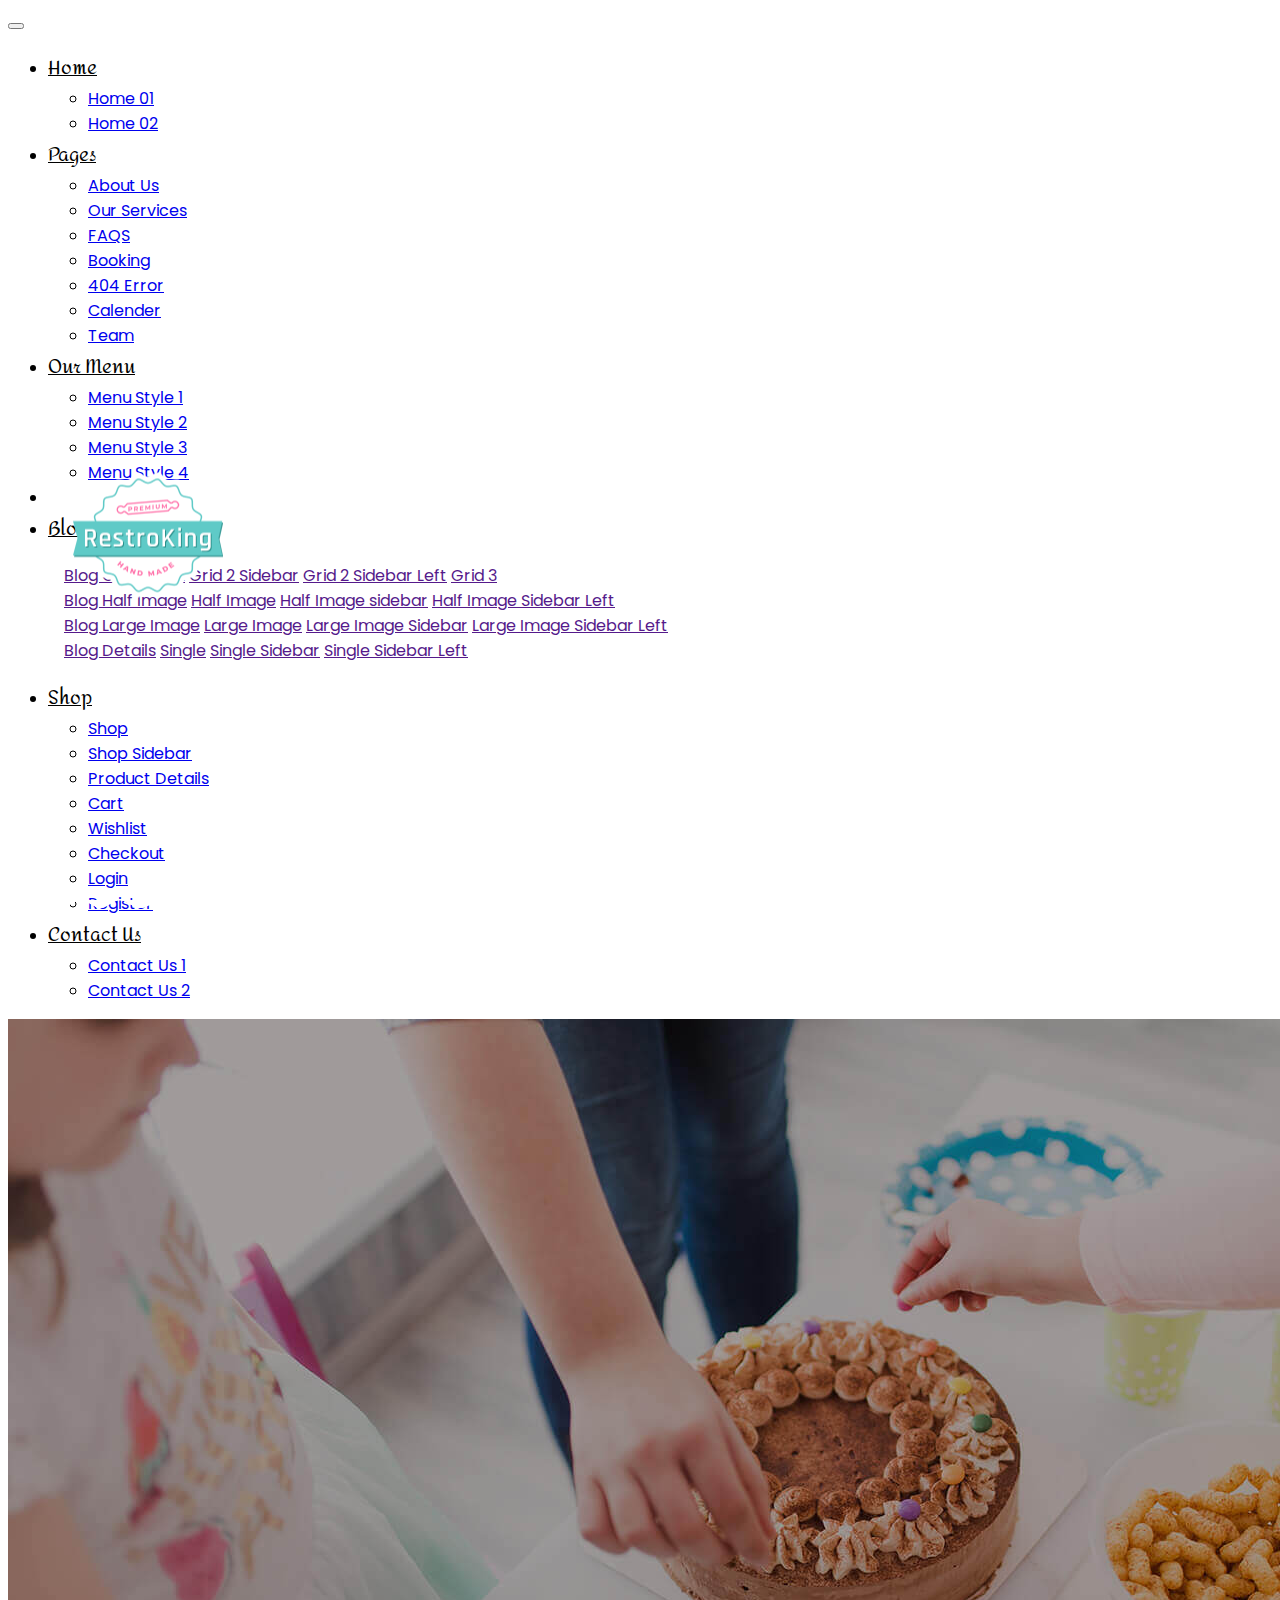
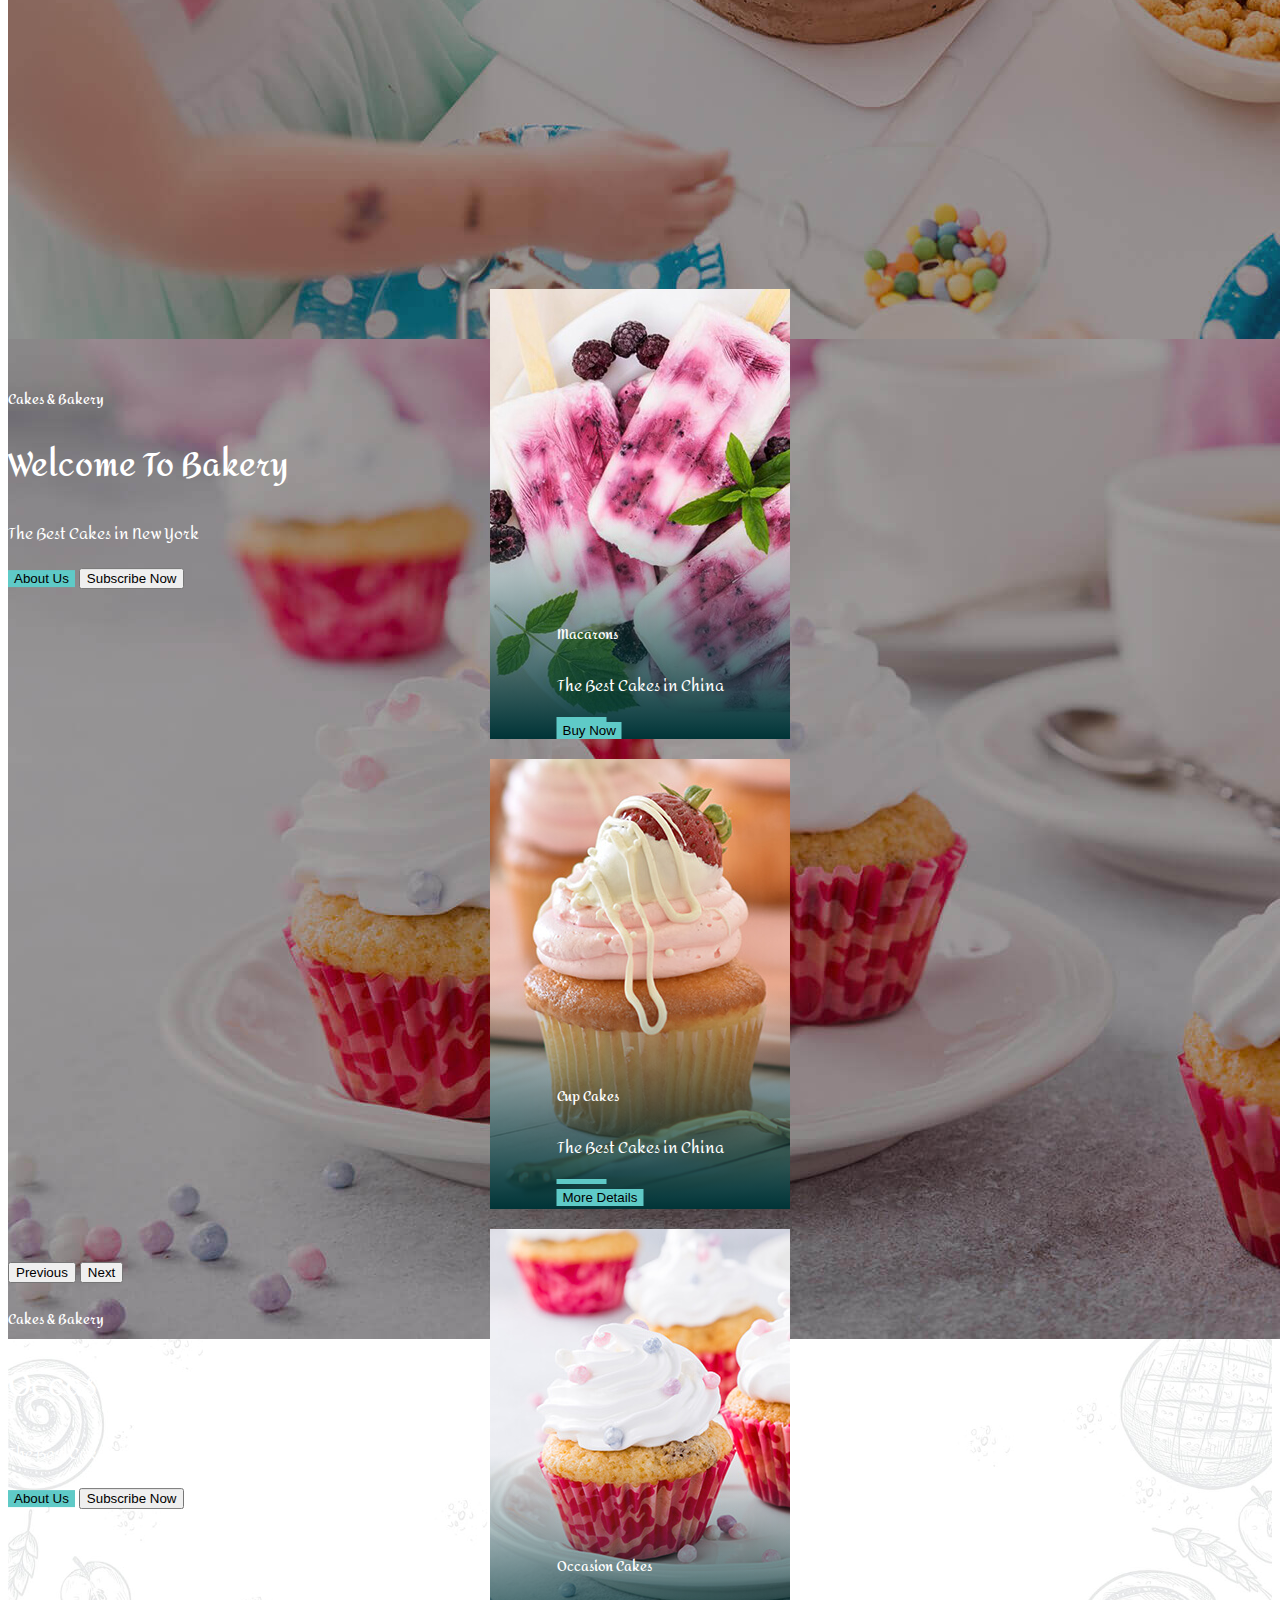
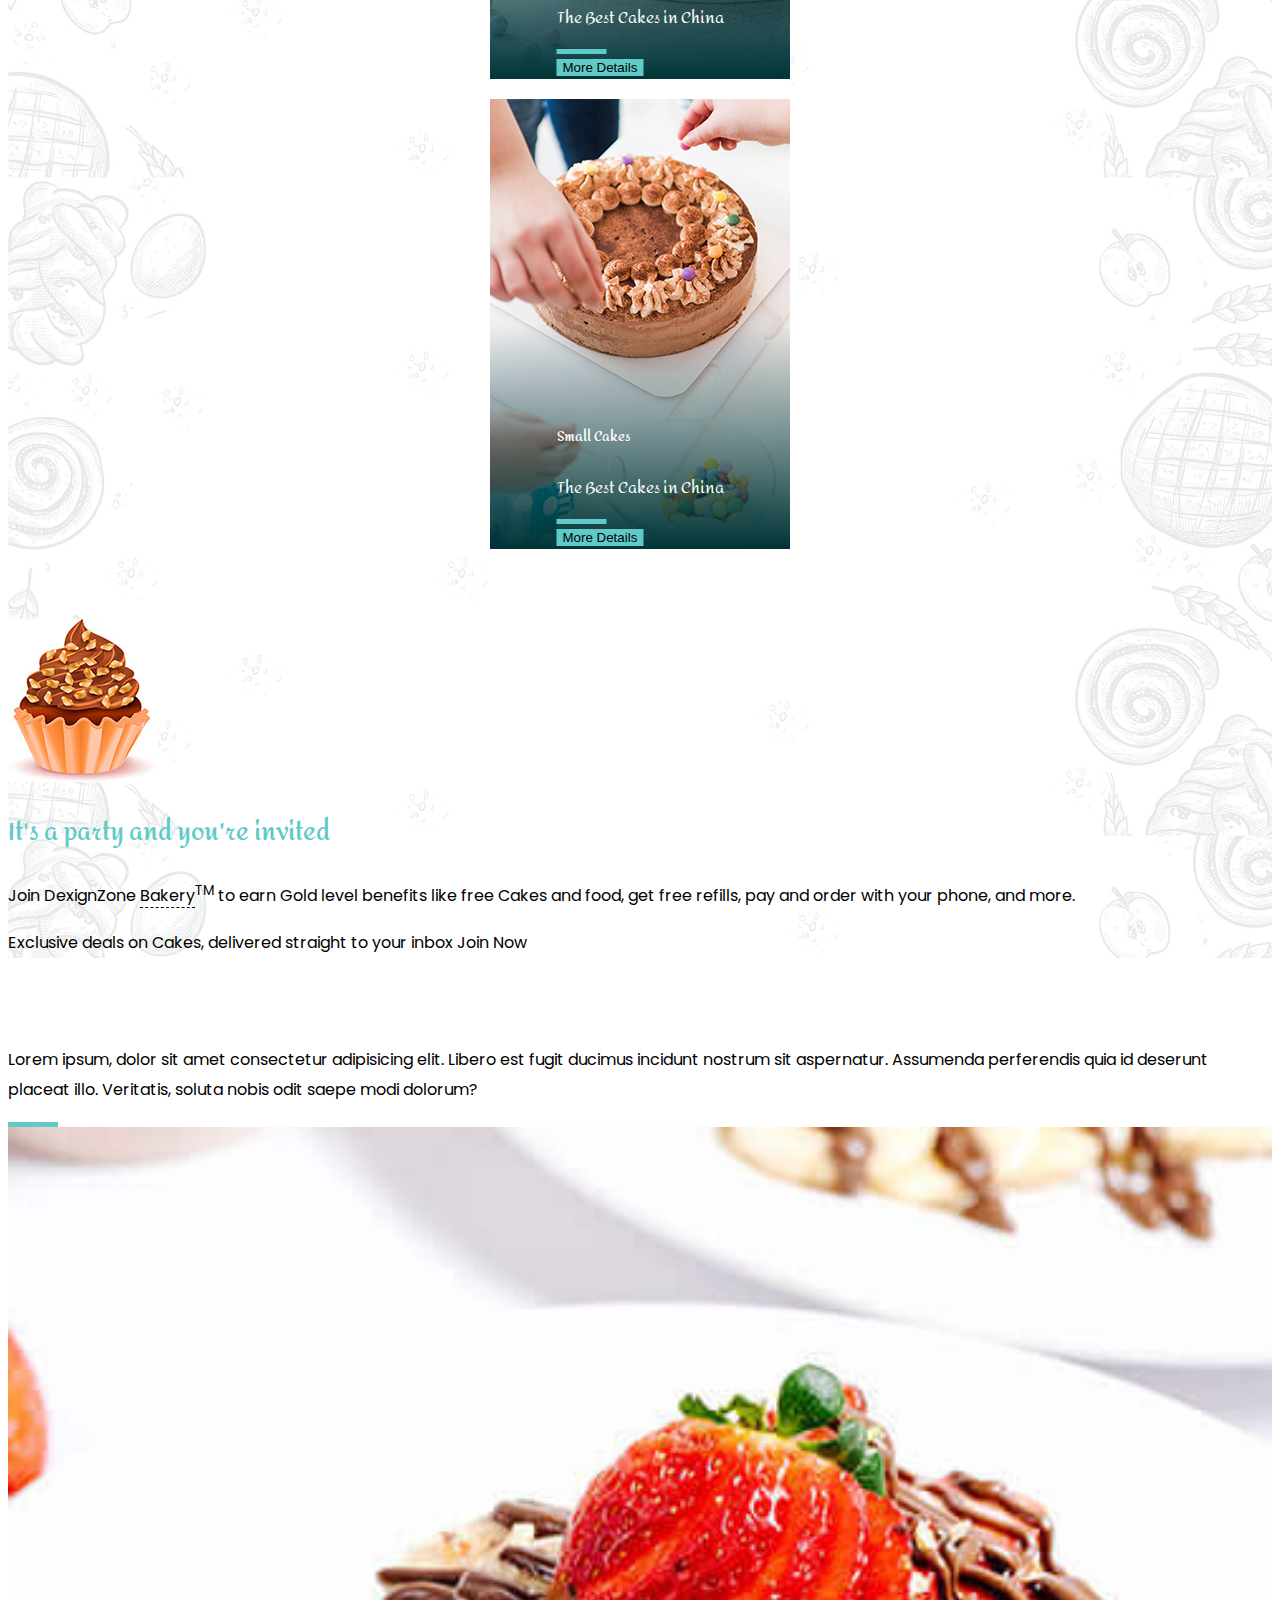
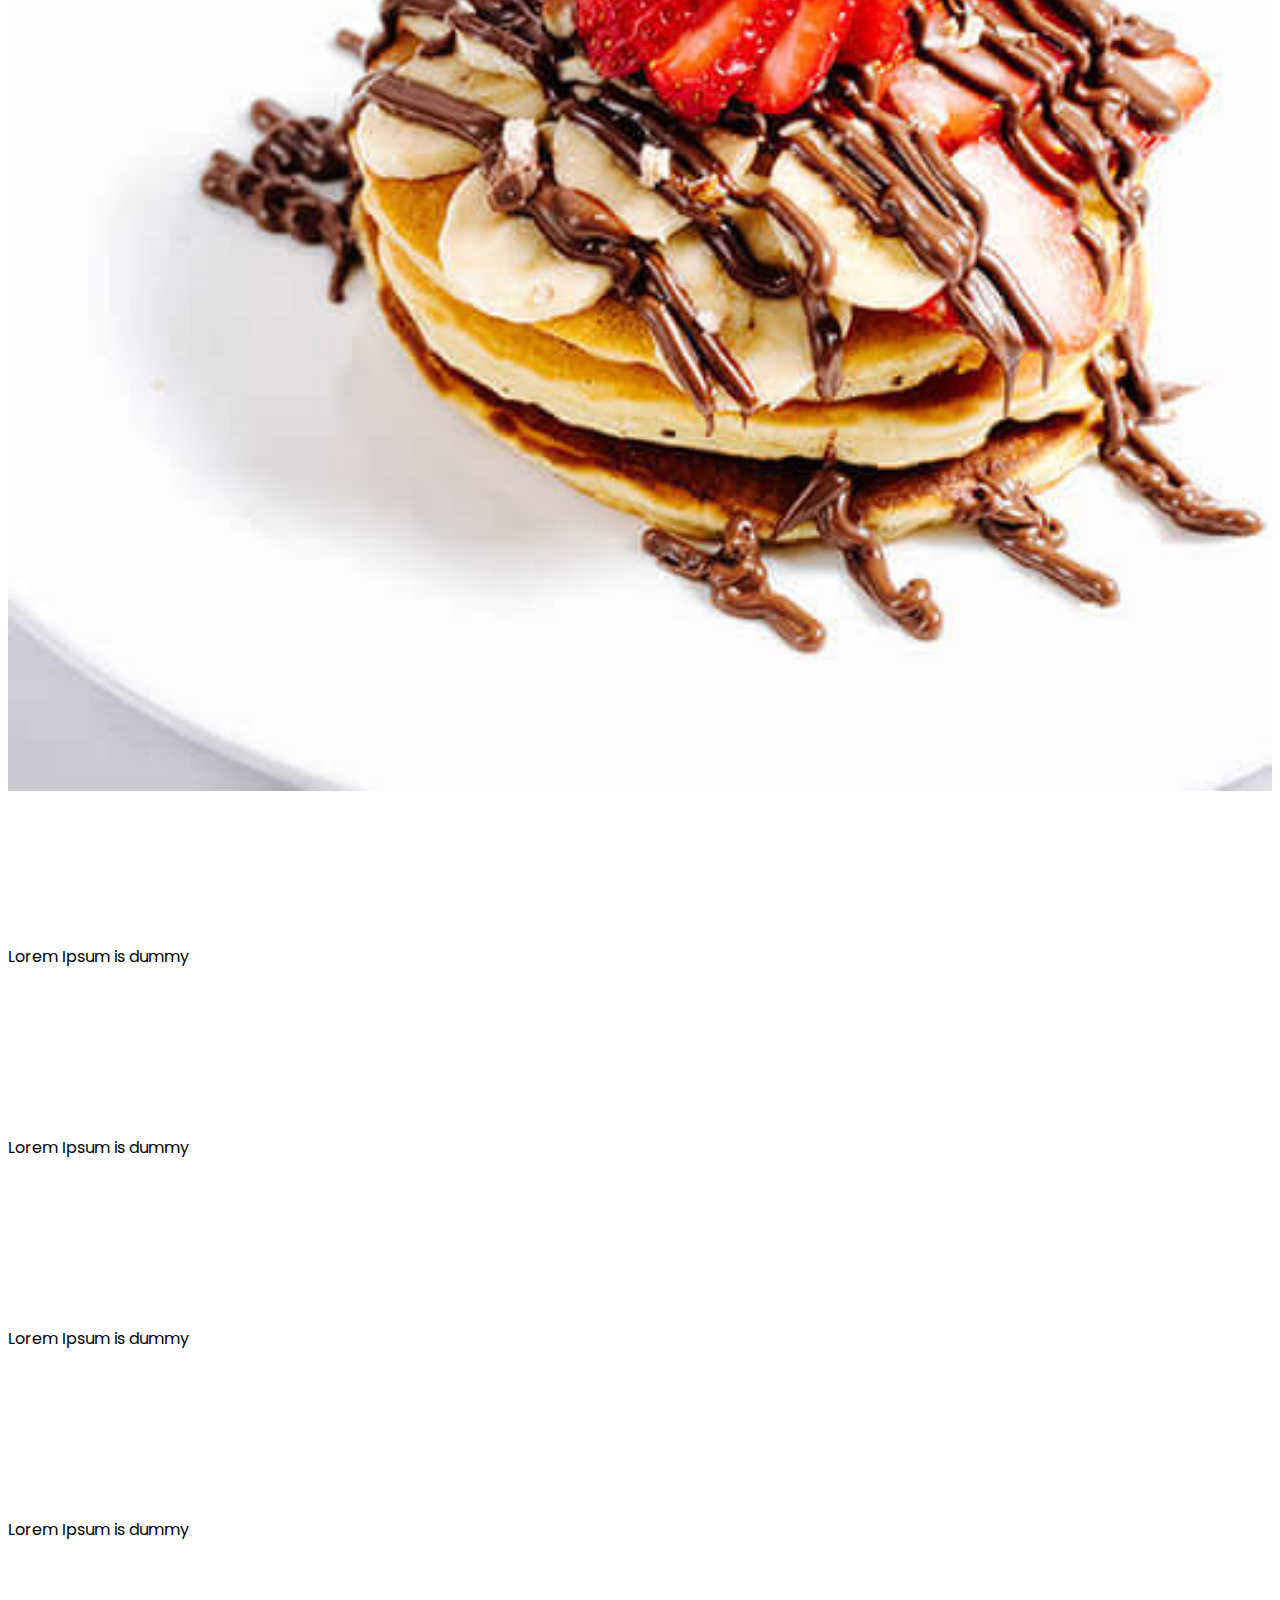
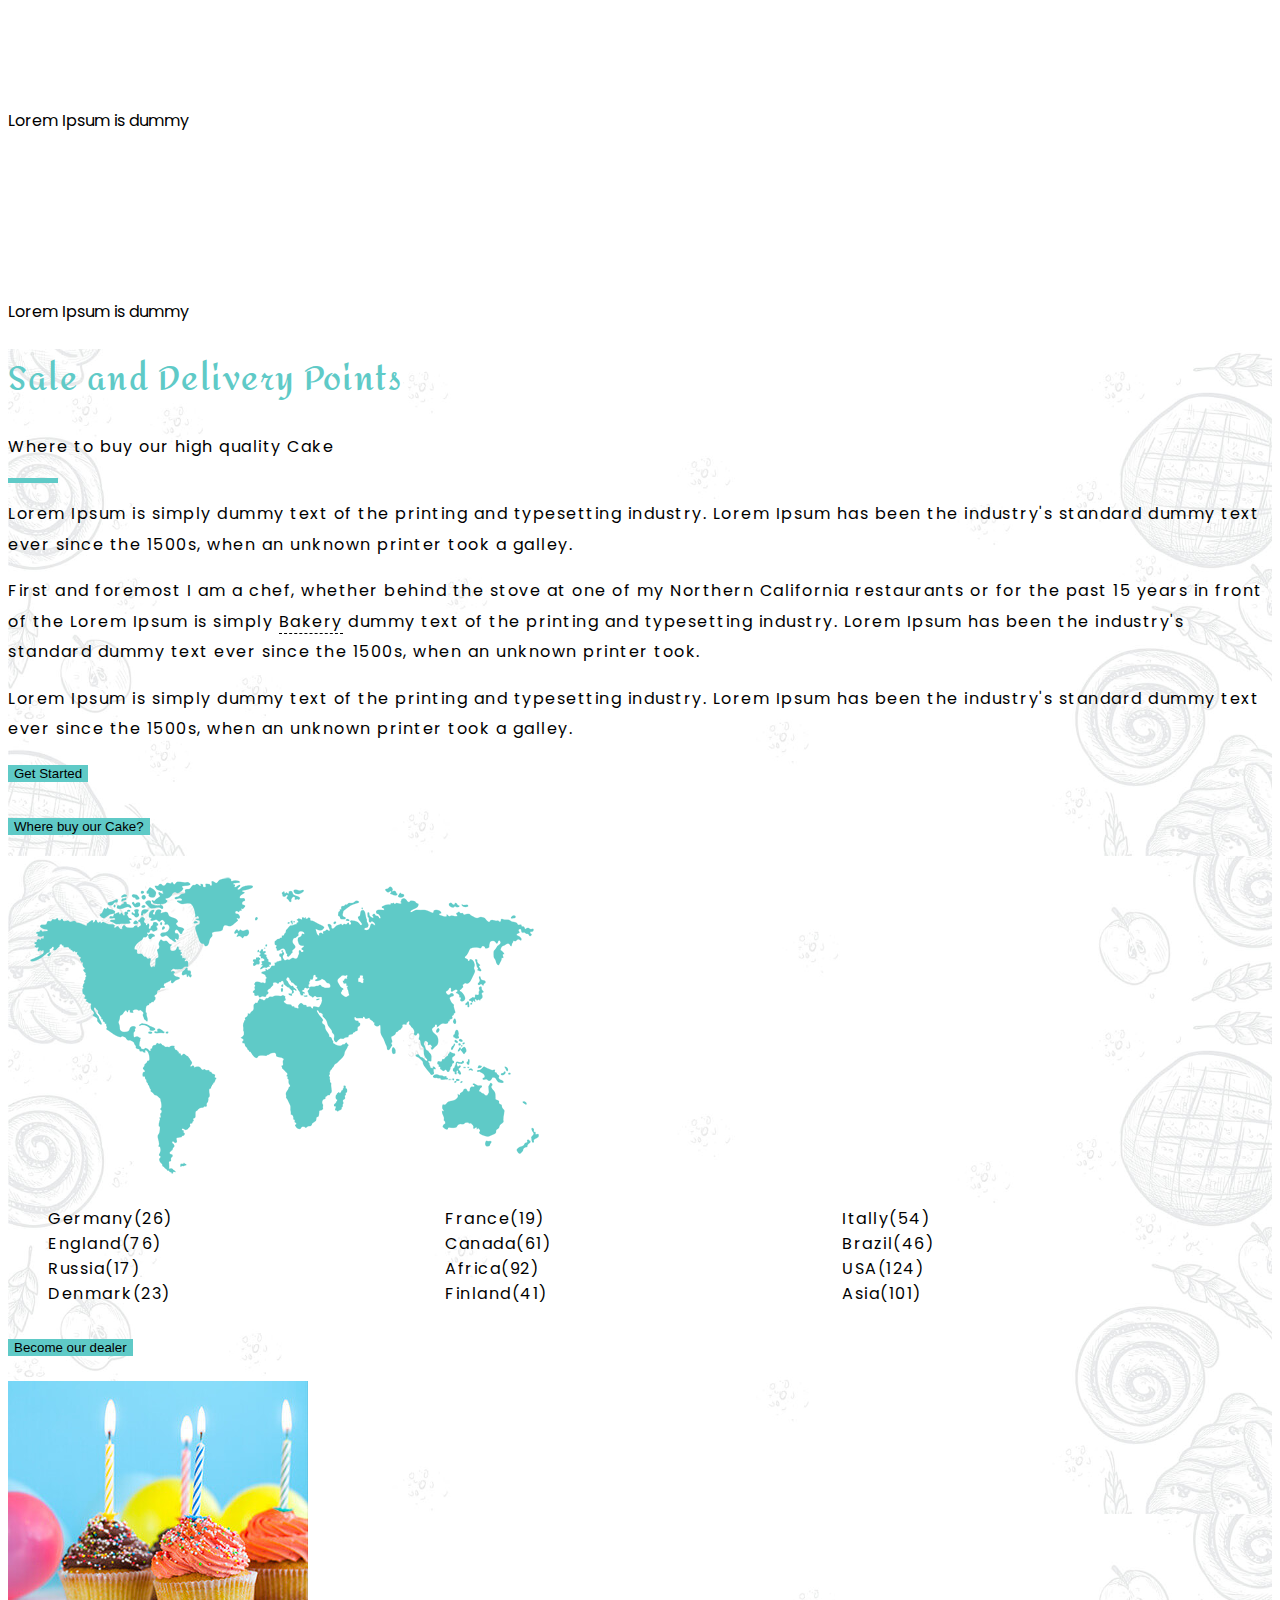
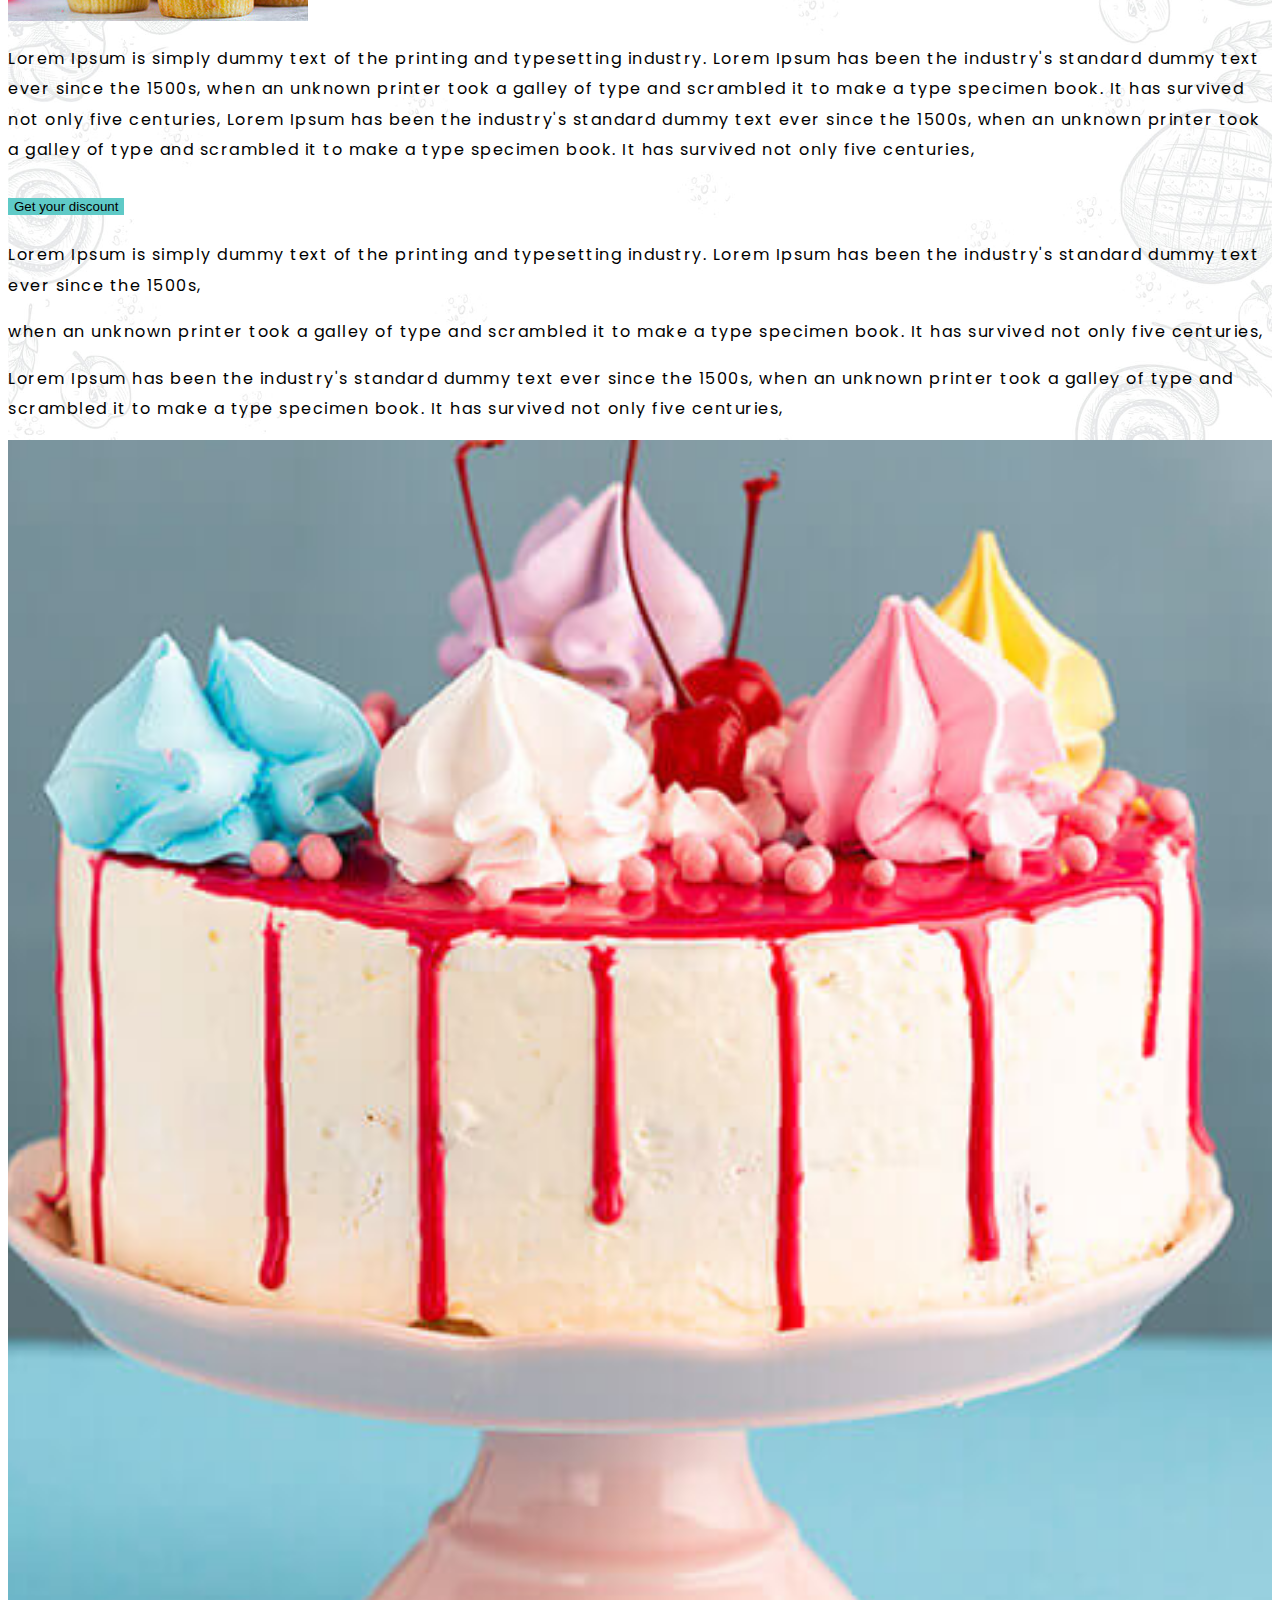
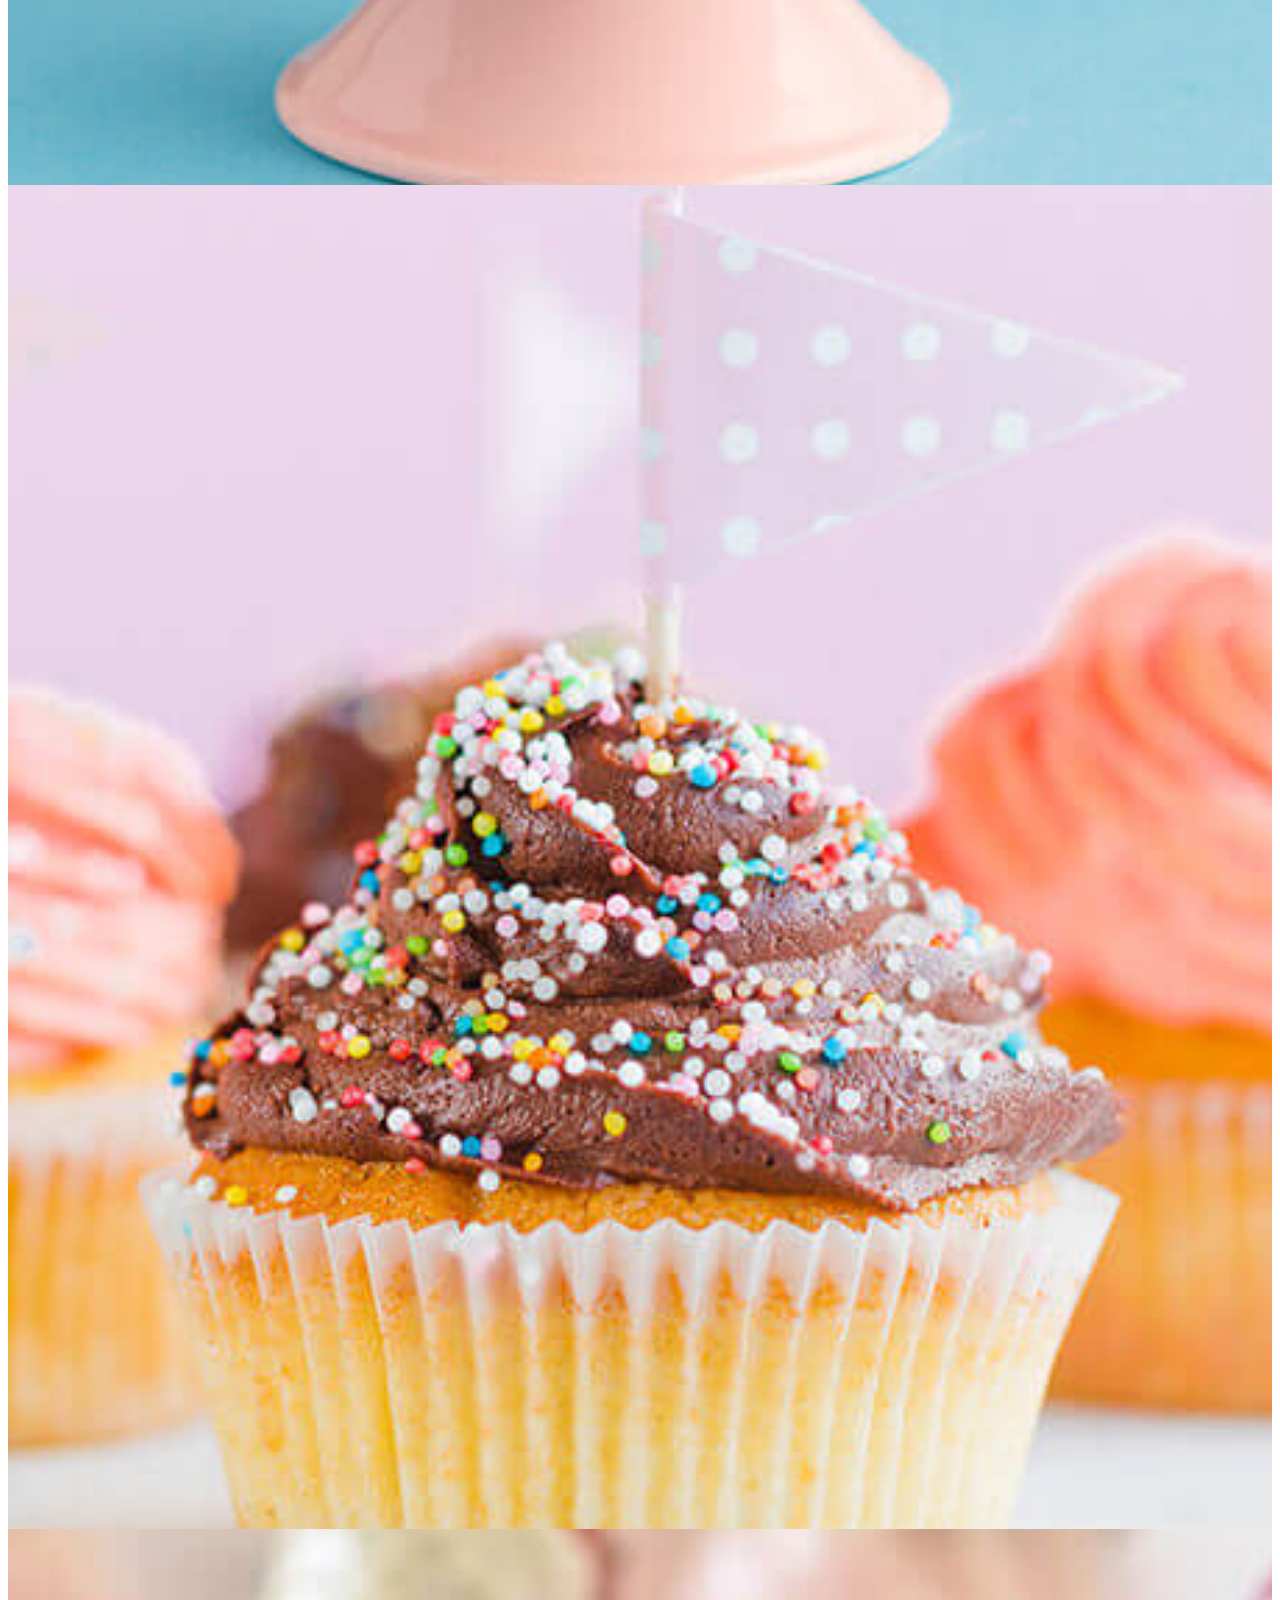
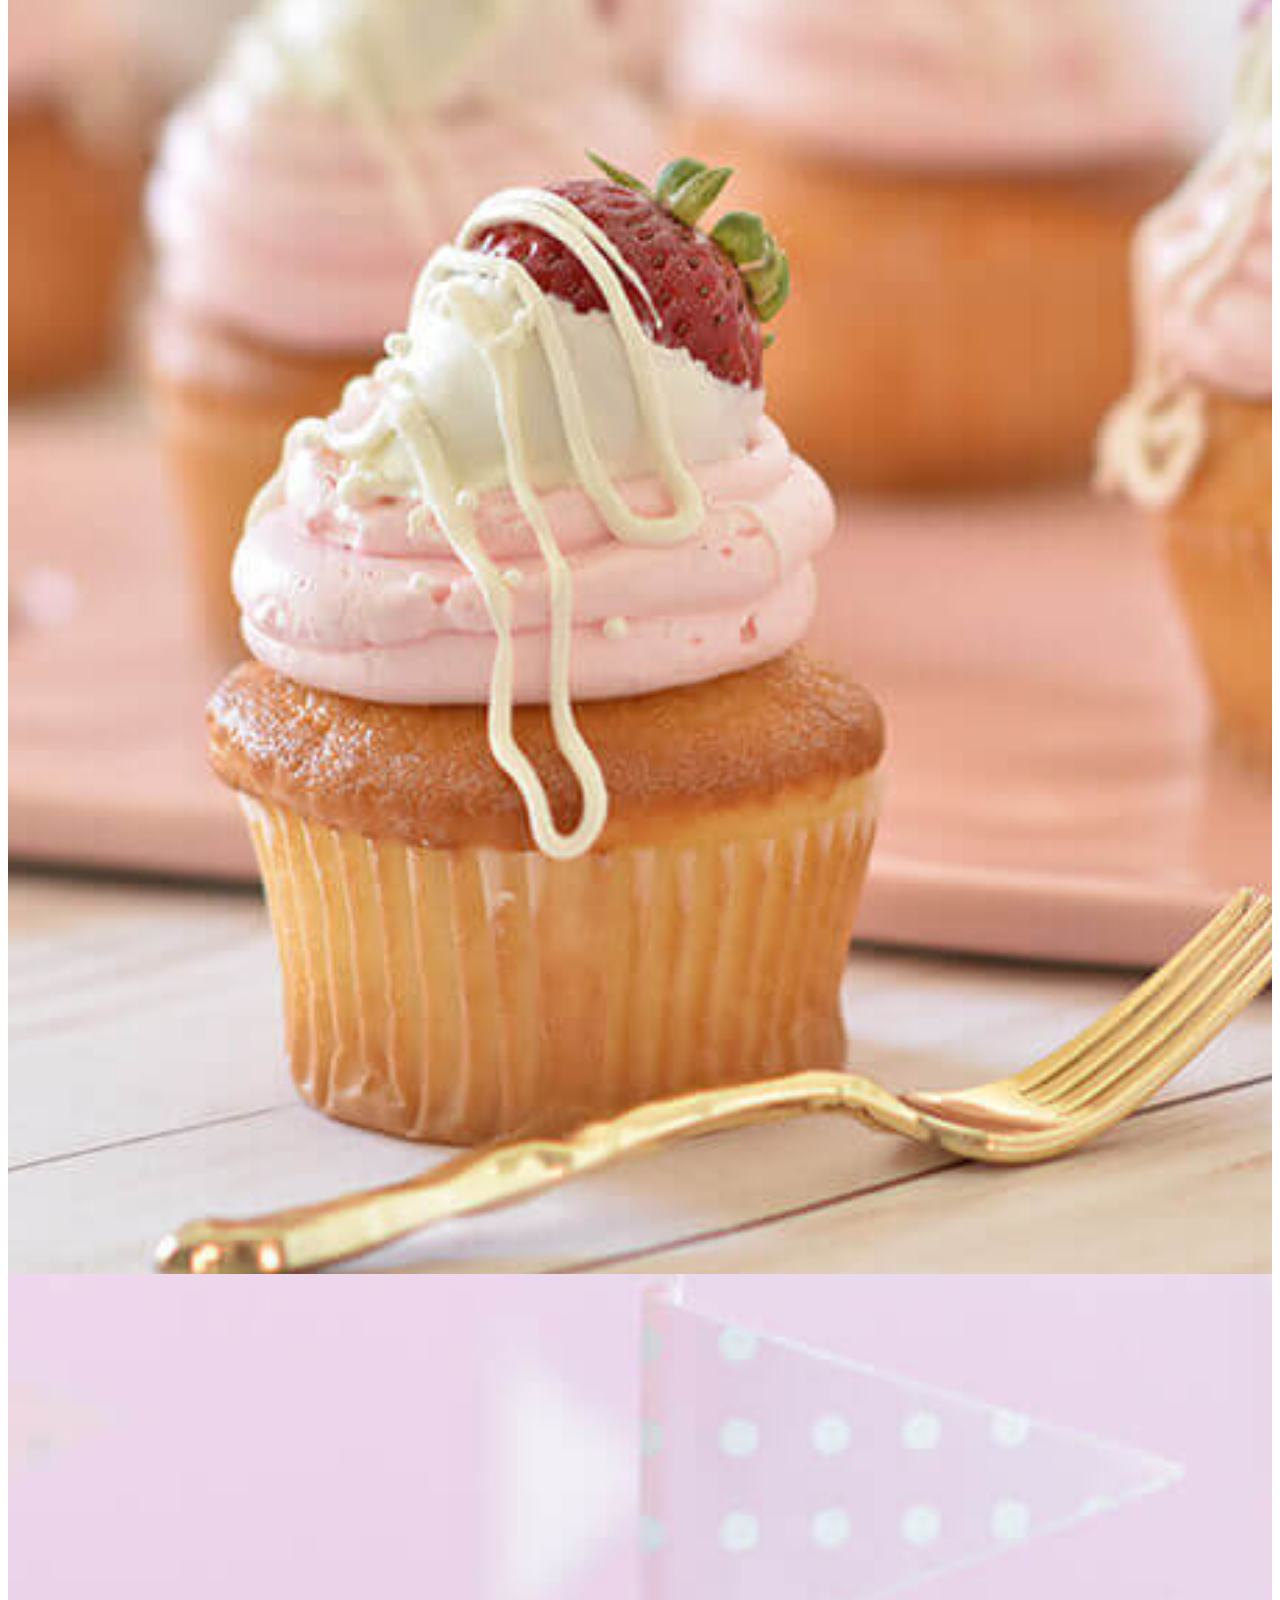
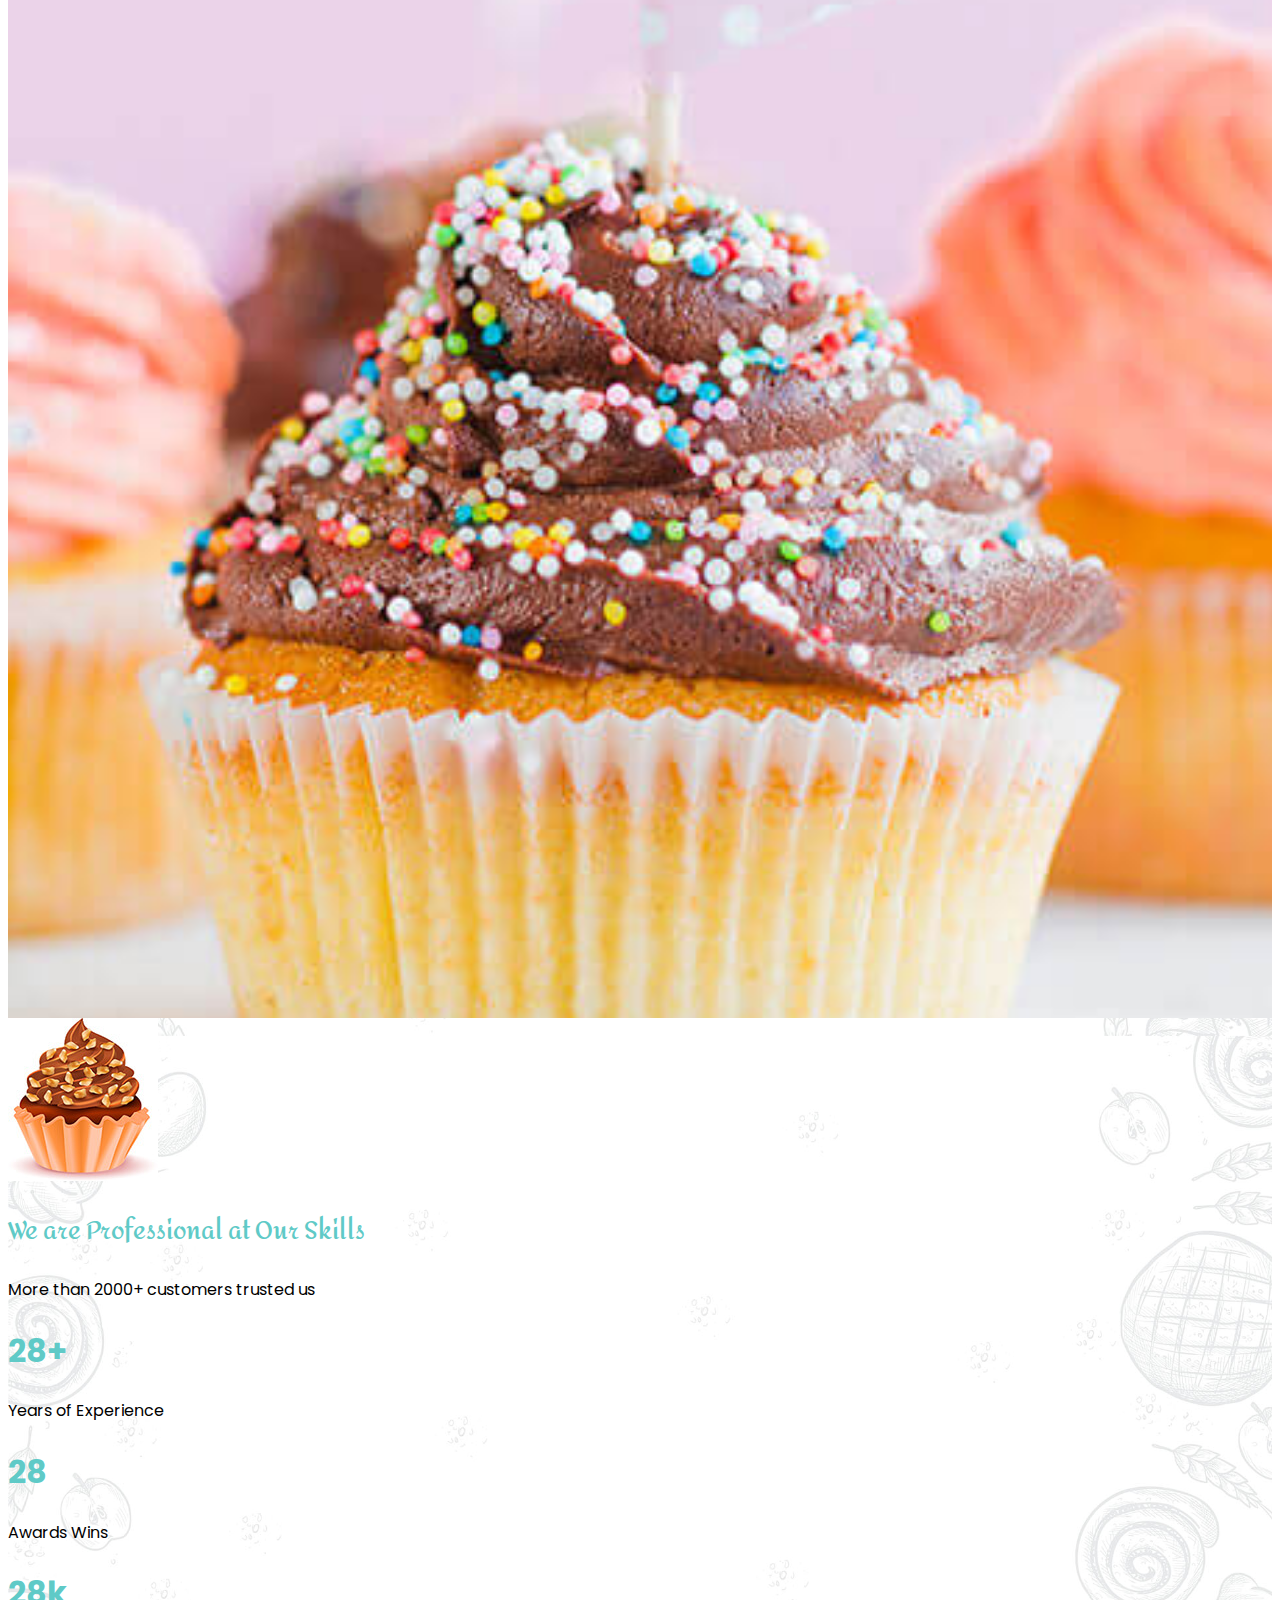
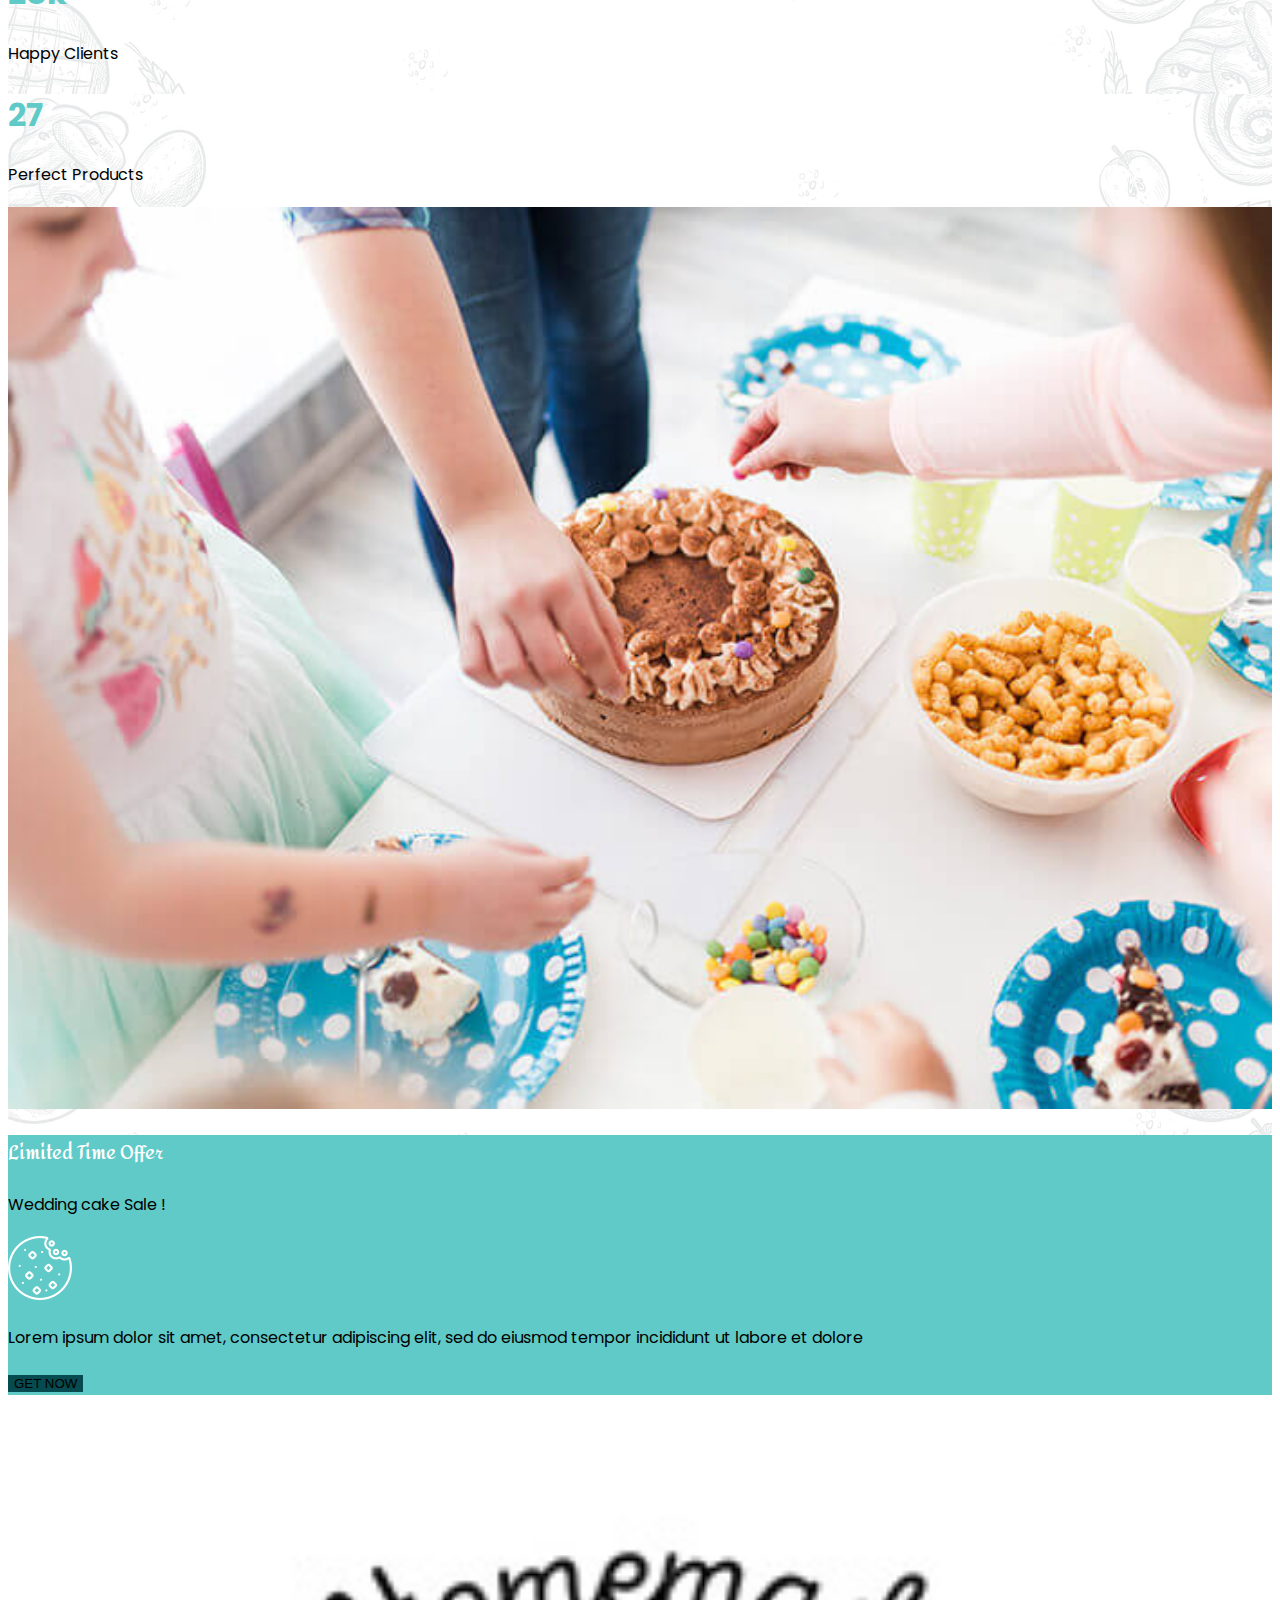
<file: 05_bootstrap_site_bakery/index.html>
<!DOCTYPE html>
<html lang="en">
  <head>
    <!-- Required meta tags -->
    <meta charset="utf-8" />
    <meta name="viewport" content="width=device-width, initial-scale=1" />
    <!-- Bootstrap CSS -->
    <link
      href="https://cdn.jsdelivr.net/npm/bootstrap@5.0.2/dist/css/bootstrap.min.css"
      rel="stylesheet"
      integrity="sha384-EVSTQN3/azprG1Anm3QDgpJLIm9Nao0Yz1ztcQTwFspd3yD65VohhpuuCOmLASjC"
      crossorigin="anonymous"
    />
    <!-- Font awesome -->
    <link
      rel="stylesheet"
      href="https://cdnjs.cloudflare.com/ajax/libs/font-awesome/6.2.1/css/all.min.css"
      integrity="sha512-MV7K8+y+gLIBoVD59lQIYicR65iaqukzvf/nwasF0nqhPay5w/9lJmVM2hMDcnK1OnMGCdVK+iQrJ7lzPJQd1w=="
      crossorigin="anonymous"
      referrerpolicy="no-referrer"
    />
    <!-- style.css -->
    <link rel="stylesheet" href="css/style.css" />
    <title>Restroking</title>
    <script src="script.js" defer></script>
  </head>
  <body>
    <!-- navbar s -->
    <nav class="navbar navbar-expand-lg navbar-light sticky-top wave py-3">
      <div class="container-fluid">
        <div class="logo-main">
          <a class="navbar-brand" href="#"
            ><img src="img/logo.png" alt="logo"
          /></a>
        </div>
        <button
          class="navbar-toggler text-light"
          type="button"
          data-bs-toggle="collapse"
          data-bs-target="#main_nav"
        >
          <span class="navbar-toggler-icon"></span>
        </button>
        <div class="collapse navbar-collapse" id="main_nav">
          <div class="logo mx-auto">
            <a class="navbar-brand" href="#"
              ><img src="img/logo.png" alt="logo"
            /></a>
          </div>
          <ul class="navbar-nav mx-auto">
            <!-- home s -->
            <li class="nav-item dropdown">
              <a
                class="nav-link dropdown-toggle font-2"
                href="#"
                id="navbarDropdown"
                role="button"
                data-bs-toggle="dropdown"
                aria-expanded="false"
              >
                Home
              </a>
              <ul class="dropdown-menu" aria-labelledby="navbarDropdown">
                <li><a class="dropdown-item" href="#">Home 01</a></li>
                <li><a class="dropdown-item" href="#">Home 02</a></li>
              </ul>
            </li>
            <!-- home e -->
            <!-- Pages s -->
            <li class="nav-item dropdown">
              <a
                class="nav-link dropdown-toggle font-2"
                href="#"
                id="navbarDropdown"
                role="button"
                data-bs-toggle="dropdown"
                aria-expanded="false"
              >
                Pages
              </a>
              <ul class="dropdown-menu" aria-labelledby="navbarDropdown">
                <li><a class="dropdown-item" href="#">About Us</a></li>
                <li><a class="dropdown-item" href="#">Our Services</a></li>
                <li><a class="dropdown-item" href="#">FAQS</a></li>
                <li><a class="dropdown-item" href="#">Booking</a></li>
                <li><a class="dropdown-item" href="#">404 Error</a></li>
                <li><a class="dropdown-item" href="#">Calender</a></li>
                <li><a class="dropdown-item" href="#">Team</a></li>
              </ul>
            </li>
            <!-- Pages e -->
            <!-- Our Menu s -->
            <li class="nav-item dropdown">
              <a
                class="nav-link dropdown-toggle font-2"
                href="#"
                id="navbarDropdown"
                role="button"
                data-bs-toggle="dropdown"
                aria-expanded="false"
              >
                Our Menu
              </a>
              <ul class="dropdown-menu" aria-labelledby="navbarDropdown">
                <li><a class="dropdown-item" href="#">Menu Style 1</a></li>
                <li><a class="dropdown-item" href="#">Menu Style 2</a></li>
                <li><a class="dropdown-item" href="#">Menu Style 3</a></li>
                <li><a class="dropdown-item" href="#">Menu Style 4</a></li>
              </ul>
            </li>
            <!-- Our Menu e -->
            <!-- logo s -->
            <li class="nav-item logo-center">
              <img src="img/logo.png" alt="" />
            </li>
            <!-- logo e -->
            <!-- Blog s -->
            <li class="nav-item dropdown has-megamenu">
              <a
                class="nav-link dropdown-toggle font-2"
                href="#"
                data-bs-toggle="dropdown"
              >
                Blog
              </a>
              <div class="dropdown-menu megamenu" role="menu">
                <div class="container">
                  <div class="row my-4">
                    <div class="col-md-6 col-lg-3 mb-3 mb-lg-0">
                      <div class="list-group list-group-flush">
                        <a
                          href=""
                          class="list-group-item list-group-item-action list-group-title fw-bold"
                          >Blog Grid</a
                        >
                        <a
                          href=""
                          class="list-group-item list-group-item-action"
                          >Grid 2</a
                        >
                        <a
                          href=""
                          class="list-group-item list-group-item-action"
                          >Grid 2 Sidebar</a
                        >
                        <a
                          href=""
                          class="list-group-item list-group-item-action"
                          >Grid 2 Sidebar Left</a
                        >
                        <a
                          href=""
                          class="list-group-item list-group-item-action"
                          >Grid 3</a
                        >
                      </div>
                    </div>
                    <div class="col-md-6 col-lg-3 mb-3 mb-lg-0">
                      <div class="list-group list-group-flush">
                        <a
                          href=""
                          class="list-group-item list-group-item-action list-group-title fw-bold"
                          >Blog Half Image</a
                        >
                        <a
                          href=""
                          class="list-group-item list-group-item-action"
                          >Half Image</a
                        >
                        <a
                          href=""
                          class="list-group-item list-group-item-action"
                          >Half Image sidebar</a
                        >
                        <a
                          href=""
                          class="list-group-item list-group-item-action"
                          >Half Image Sidebar Left</a
                        >
                      </div>
                    </div>
                    <div class="col-md-6 col-lg-3 mb-3 mb-md-0">
                      <div class="list-group list-group-flush">
                        <a
                          href=""
                          class="list-group-item list-group-item-action list-group-title fw-bold"
                          >Blog Large Image</a
                        >
                        <a
                          href=""
                          class="list-group-item list-group-item-action"
                          >Large Image</a
                        >
                        <a
                          href=""
                          class="list-group-item list-group-item-action"
                          >Large Image Sidebar</a
                        >
                        <a
                          href=""
                          class="list-group-item list-group-item-action"
                          >Large Image Sidebar Left</a
                        >
                      </div>
                    </div>
                    <div class="col-md-6 col-lg-3">
                      <div class="list-group list-group-flush">
                        <a
                          href=""
                          class="list-group-item list-group-item-action list-group-title fw-bold"
                          >Blog Details</a
                        >
                        <a
                          href=""
                          class="list-group-item list-group-item-action"
                          >Single</a
                        >
                        <a
                          href=""
                          class="list-group-item list-group-item-action"
                          >Single Sidebar</a
                        >
                        <a
                          href=""
                          class="list-group-item list-group-item-action"
                          >Single Sidebar Left</a
                        >
                      </div>
                    </div>
                  </div>
                </div>
              </div>
              <!-- dropdown-mega-menu.// -->
            </li>
            <!-- Blog e -->
            <!-- Shop s -->
            <li class="nav-item dropdown">
              <a
                class="nav-link dropdown-toggle font-2"
                href="#"
                id="navbarDropdown"
                role="button"
                data-bs-toggle="dropdown"
                aria-expanded="false"
              >
                Shop
              </a>
              <ul class="dropdown-menu" aria-labelledby="navbarDropdown">
                <li><a class="dropdown-item" href="#">Shop</a></li>
                <li><a class="dropdown-item" href="#">Shop Sidebar</a></li>
                <li><a class="dropdown-item" href="#">Product Details</a></li>
                <li><a class="dropdown-item" href="#">Cart</a></li>
                <li><a class="dropdown-item" href="#">Wishlist</a></li>
                <li><a class="dropdown-item" href="#">Checkout</a></li>
                <li><a class="dropdown-item" href="#">Login</a></li>
                <li><a class="dropdown-item" href="#">Register</a></li>
              </ul>
            </li>
            <!-- Shop e -->
            <!-- Contact us s -->
            <li class="nav-item dropdown">
              <a
                class="nav-link dropdown-toggle font-2"
                href="#"
                id="navbarDropdown"
                role="button"
                data-bs-toggle="dropdown"
                aria-expanded="false"
              >
                Contact Us
              </a>
              <ul class="dropdown-menu" aria-labelledby="navbarDropdown">
                <li><a class="dropdown-item" href="#">Contact Us 1</a></li>
                <li><a class="dropdown-item" href="#">Contact Us 2</a></li>
              </ul>
            </li>
            <!-- Shop e -->
          </ul>
        </div>
        <!-- navbar-collapse.// -->
      </div>
      <!-- container-fluid.// -->
    </nav>
    <!-- navbar e -->
    <!-- carousel s -->
    <div
      id="carouselExampleCaptions"
      class="carousel slide"
      data-bs-ride="carousel"
    >
      <div class="carousel-inner">
        <div class="carousel-item active">
          <img
            src="img/carousel_slide1.jpg"
            class="d-block w-100"
            alt="carousel_slide1"
          />
          <div class="carousel-caption d-none d-md-block">
            <h5 class="font-2">Cakes & Bakery</h5>
            <h1 class="display-1 fw-bold font-2">Welcome To Bakery</h1>
            <p class="font-2">The Best Cakes in New York</p>
            <button class="btn btn-primary p-3 me-3">About Us</button>
            <button class="btn btn-2 btn-light p-3">Subscribe Now</button>
          </div>
        </div>
        <div class="carousel-item">
          <img
            src="img/carousel_slide2.jpg"
            class="d-block w-100"
            alt="carousel_slide2"
          />
          <div class="carousel-caption d-none d-md-block">
            <h5 class="font-2">Cakes & Bakery</h5>
            <h1 class="display-1 fw-bold font-2">Occasion Cakes</h1>
            <p class="font-2">The Best Cakes in China</p>
            <button class="btn btn-primary p-3 me-3">About Us</button>
            <button class="btn btn-2 btn-light p-3">Subscribe Now</button>
          </div>
        </div>
      </div>
      <button
        class="carousel-control-prev"
        type="button"
        data-bs-target="#carouselExampleCaptions"
        data-bs-slide="prev"
      >
        <span class="carousel-control-prev-icon" aria-hidden="true"></span>
        <span class="visually-hidden">Previous</span>
      </button>
      <button
        class="carousel-control-next"
        type="button"
        data-bs-target="#carouselExampleCaptions"
        data-bs-slide="next"
      >
        <span class="carousel-control-next-icon" aria-hidden="true"></span>
        <span class="visually-hidden">Next</span>
      </button>
    </div>
    <!-- carousel e -->
    <!-- section: about s -->
    <section id="about" class="position-relative">
      <div class="container wave">
        <!-- about card s -->
        <div class="cards">
          <div class="row px-2 pt-2">
            <div class="col-12 col-sm-6 col-lg-3 text-center pb-2">
              <div class="card card-1 shadow rounded">
                <div class="mask m-0 rounded">
                  <div class="card-text p-2 py-4">
                    <h5 class="font-2">Macarons</h5>
                    <p class="font-2">The Best Cakes in China</p>
                    <div class="divider my-3 mx-auto"></div>
                    <div class="">
                      <button class="btn btn-primary p-2 mx-auto buy show">
                        Buy Now <i class="fa-solid fa-angles-right"></i>
                      </button>
                      <div class="proCount">
                        <div
                          class="d-flex justify-content-center align-items-center"
                        >
                          <button
                            class="sub btn btn-primary shadow"
                            data-operation="remove"
                          >
                            <i class="fa-solid fa-trash text-light"></i>
                          </button>
                          <button
                            class="sub btn btn-primary shadow"
                            data-operation="sub"
                          >
                            -
                          </button>

                          <div class="count px-4">0</div>
                          <button
                            class="add btn btn-primary shadow"
                            data-operation="add"
                          >
                            +
                          </button>
                        </div>
                      </div>
                    </div>
                  </div>
                </div>
              </div>
            </div>

            <div class="col-12 col-sm-6 col-lg-3 text-center pb-2">
              <div class="card card-2 shadow rounded">
                <div class="mask m-0 rounded">
                  <div class="card-text p-2 py-4">
                    <h5 class="font-2">Cup Cakes</h5>
                    <p class="font-2">The Best Cakes in China</p>
                    <div class="divider my-3 mx-auto"></div>
                    <button class="btn btn-primary">
                      More Details <i class="fa-solid fa-angles-right"></i>
                    </button>
                  </div>
                </div>
              </div>
            </div>

            <div class="col-12 col-sm-6 col-lg-3 text-center pb-2">
              <div class="card card-3 shadow rounded">
                <div class="mask m-0 rounded">
                  <div class="card-text p-2 py-4">
                    <h5 class="font-2">Occasion Cakes</h5>
                    <p class="font-2">The Best Cakes in China</p>
                    <div class="divider my-3 mx-auto"></div>
                    <button class="btn btn-primary">
                      More Details <i class="fa-solid fa-angles-right"></i>
                    </button>
                  </div>
                </div>
              </div>
            </div>
            <div class="col-12 col-sm-6 col-lg-3 text-center pb-2">
              <div class="card card-4 shadow rounded">
                <div class="mask m-0 rounded">
                  <div class="card-text p-2 py-4">
                    <h5 class="font-2">Small Cakes</h5>
                    <p class="font-2">The Best Cakes in China</p>
                    <div class="divider my-3 mx-auto"></div>
                    <button class="btn btn-primary">
                      More Details <i class="fa-solid fa-angles-right"></i>
                    </button>
                  </div>
                </div>
              </div>
            </div>
          </div>
        </div>
        <!-- about cards e -->
        <!-- about text s -->
        <div class="row px-md-5 mt-5">
          <div class="col text-center">
            <img src="img/cake1.jpg" alt="cake image" />
            <h2 class="font-2 text-primary my-4">
              It's a party and you're invited
            </h2>
            <p class="fs-4">
              Join DexignZone
              <span class="fw-bold" style="border-bottom: 1px dashed black"
                >Bakery</span
              ><sup>TM</sup> to earn Gold level benefits like free Cakes and
              food, get free refills, pay and order with your phone, and more.
            </p>
            <p class="fs-6 pb-5">
              Exclusive deals on Cakes, delivered straight to your inbox Join
              Now
            </p>
          </div>
        </div>
        <!-- about text e -->
      </div>
    </section>
    <!-- section: about e -->

    <!-- section: offer s -->
    <section id="offer" class="pt-5">
      <div class="container text-light py-4">
        <div class="row text-center">
          <div class="col mb-3">
            <h2 class="font-2 fw-bold mb-3">What do we Offer for you?</h2>
            <p>
              Lorem ipsum, dolor sit amet consectetur adipisicing elit. Libero
              est fugit ducimus incidunt nostrum sit aspernatur. Assumenda
              perferendis quia id deserunt placeat illo. Veritatis, soluta nobis
              odit saepe modi dolorum?
            </p>
            <div class="divider my-3 mx-auto"></div>
          </div>
        </div>
        <div class="row">
          <div class="col-12 col-lg-4 pb-5">
            <img
              src="img/offer-pic1.jpg"
              alt="pancakes
                "
              class="image-fit rounded"
            />
          </div>
          <div
            class="col-12 col-lg-8 d-flex flex-column justify-content-center align-items-center"
          >
            <!-- row 1 s -->
            <div class="row">
              <div class="col-12 col-sm-6 pb-4">
                <div class="row">
                  <div class="col-3">
                    <img src="img/offer-png-1.png" alt="pancake png" />
                  </div>
                  <div class="col-9">
                    <h4 class="font-2">Pancakes</h4>
                    <p>Lorem Ipsum is dummy</p>
                  </div>
                </div>
              </div>
              <div class="col-12 col-sm-6 pb-4">
                <div class="row">
                  <div class="col-3">
                    <img src="img/offer-png-2.png" alt="muffin png" />
                  </div>
                  <div class="col-9">
                    <h4 class="font-2">Muffin</h4>
                    <p>Lorem Ipsum is dummy</p>
                  </div>
                </div>
              </div>
            </div>
            <!-- row 1 e -->
            <!-- row 2 s -->
            <div class="row">
              <div class="col-12 col-sm-6 pb-4">
                <div class="row">
                  <div class="col-3">
                    <img src="img/offer-png-3.png" alt="pumpkin cakes png" />
                  </div>
                  <div class="col-9">
                    <h4 class="font-2">Pumpkin cakes</h4>
                    <p>Lorem Ipsum is dummy</p>
                  </div>
                </div>
              </div>
              <div class="col-12 col-sm-6 pb-4">
                <div class="row">
                  <div class="col-3">
                    <img src="img/offer-png-4.png" alt="pumpkin cupcakes png" />
                  </div>
                  <div class="col-9">
                    <h4 class="font-2">Pumpkin Cupcakes</h4>
                    <p>Lorem Ipsum is dummy</p>
                  </div>
                </div>
              </div>
            </div>
            <!-- row 2 e -->
            <!-- row 3 s -->
            <div class="row">
              <div class="col-12 col-sm-6 pb-4">
                <div class="row">
                  <div class="col-3">
                    <img src="img/offer-png-5.png" alt="cake services png" />
                  </div>
                  <div class="col-9">
                    <h4 class="font-2">Cake Services</h4>
                    <p>Lorem Ipsum is dummy</p>
                  </div>
                </div>
              </div>
              <div class="col-12 col-sm-6 pb-4">
                <div class="row">
                  <div class="col-3">
                    <img src="img/offer-png-6.png" alt="birthday cake png" />
                  </div>
                  <div class="col-9">
                    <h4 class="font-2">Birthday Cake</h4>
                    <p>Lorem Ipsum is dummy</p>
                  </div>
                </div>
              </div>
            </div>
            <!-- row 3 e -->
          </div>
        </div>
      </div>
    </section>
    <!-- section: offer e -->

    <!-- section: sales s -->
    <section id="sales" class="position-relative py-5">
      <!-- sale & delivery points s -->
      <div class="container wave wave2 py-3 sales-text">
        <div class="row">
          <div class="col-12 col-lg-6 pb-3">
            <h1 class="font-2 text-primary display-5">
              Sale and Delivery Points
            </h1>
            <p class="mb-0">Where to buy our high quality Cake</p>
            <div class="divider my-3"></div>
            <p>
              Lorem Ipsum is simply dummy text of the printing and typesetting
              industry. Lorem Ipsum has been the industry's standard dummy text
              ever since the 1500s, when an unknown printer took a galley.
            </p>
            <p>
              First and foremost I am a chef, whether behind the stove at one of
              my Northern California restaurants or for the past 15 years in
              front of the Lorem Ipsum is simply
              <span class="fw-bold" style="border-bottom: 1px dashed black"
                >Bakery</span
              >
              dummy text of the printing and typesetting industry. Lorem Ipsum
              has been the industry's standard dummy text ever since the 1500s,
              when an unknown printer took.
            </p>
            <p>
              Lorem Ipsum is simply dummy text of the printing and typesetting
              industry. Lorem Ipsum has been the industry's standard dummy text
              ever since the 1500s, when an unknown printer took a galley.
            </p>
            <button class="btn btn-primary p-3">
              <i class="fa-solid fa-angle-right pe-2"></i>Get Started
            </button>
          </div>
          <div class="col-12 col-lg-6">
            <div class="accordion" id="accordionExample">
              <div class="accordion-item border-0 mb-1">
                <h2 class="accordion-header" id="headingOne">
                  <button
                    class="accordion-button bg-primary text-light shadow rounded"
                    type="button"
                    data-bs-toggle="collapse"
                    data-bs-target="#collapseOne"
                    aria-expanded="true"
                    aria-controls="collapseOne"
                  >
                    <i class="fa-solid fa-cart-plus pe-2"></i>Where buy our
                    Cake?
                  </button>
                </h2>
                <div
                  id="collapseOne"
                  class="accordion-collapse collapse show"
                  aria-labelledby="headingOne"
                  data-bs-parent="#accordionExample"
                >
                  <div class="accordion-body border rounded">
                    <div class="row">
                      <img src="img/map.png" alt="map" />
                    </div>
                    <div class="row country fs-6">
                      <ul>
                        <li>
                          <i class="fa-solid fa-check text-primary fs-5"></i>
                          Germany(26)
                        </li>
                        <li>
                          <i class="fa-solid fa-check text-primary fs-5"></i>
                          France(19)
                        </li>
                        <li>
                          <i class="fa-solid fa-check text-primary fs-5"></i>
                          Itally(54)
                        </li>
                        <li>
                          <i class="fa-solid fa-check text-primary fs-5"></i>
                          England(76)
                        </li>
                        <li>
                          <i class="fa-solid fa-check text-primary fs-5"></i>
                          Canada(61)
                        </li>
                        <li>
                          <i class="fa-solid fa-check text-primary fs-5"></i>
                          Brazil(46)
                        </li>
                        <li>
                          <i class="fa-solid fa-check text-primary fs-5"></i>
                          Russia(17)
                        </li>
                        <li>
                          <i class="fa-solid fa-check text-primary fs-5"></i>
                          Africa(92)
                        </li>
                        <li>
                          <i class="fa-solid fa-check text-primary fs-5"></i>
                          USA(124)
                        </li>
                        <li>
                          <i class="fa-solid fa-check text-primary fs-5"></i>
                          Denmark(23)
                        </li>
                        <li>
                          <i class="fa-solid fa-check text-primary fs-5"></i>
                          Finland(41)
                        </li>
                        <li>
                          <i class="fa-solid fa-check text-primary fs-5"></i>
                          Asia(101)
                        </li>
                      </ul>
                    </div>
                  </div>
                </div>
              </div>
              <div class="accordion-item border-0 mb-1">
                <h2 class="accordion-header" id="headingTwo">
                  <button
                    class="accordion-button collapsed bg-primary text-light shadow rounded"
                    type="button"
                    data-bs-toggle="collapse"
                    data-bs-target="#collapseTwo"
                    aria-expanded="false"
                    aria-controls="collapseTwo"
                  >
                    <i class="fa-solid fa-address-book pe-2"></i> Become our
                    dealer
                  </button>
                </h2>
                <div
                  id="collapseTwo"
                  class="accordion-collapse collapse"
                  aria-labelledby="headingTwo"
                  data-bs-parent="#accordionExample"
                >
                  <div class="accordion-body border rounded">
                    <img
                      src="img/sales-pic1.jpg"
                      alt="accordion img"
                      class="float-start me-3 mb-2"
                    />
                    <p>
                      Lorem Ipsum is simply dummy text of the printing and
                      typesetting industry. Lorem Ipsum has been the industry's
                      standard dummy text ever since the 1500s, when an unknown
                      printer took a galley of type and scrambled it to make a
                      type specimen book. It has survived not only five
                      centuries, Lorem Ipsum has been the industry's standard
                      dummy text ever since the 1500s, when an unknown printer
                      took a galley of type and scrambled it to make a type
                      specimen book. It has survived not only five centuries,
                    </p>
                  </div>
                </div>
              </div>
              <div class="accordion-item border-0">
                <h2 class="accordion-header" id="headingThree">
                  <button
                    class="accordion-button collapsed bg-primary text-light shadow rounded"
                    type="button"
                    data-bs-toggle="collapse"
                    data-bs-target="#collapseThree"
                    aria-expanded="false"
                    aria-controls="collapseThree"
                  >
                    <i class="fa-solid fa-credit-card pe-2"></i> Get your
                    discount
                  </button>
                </h2>
                <div
                  id="collapseThree"
                  class="accordion-collapse collapse"
                  aria-labelledby="headingThree"
                  data-bs-parent="#accordionExample"
                >
                  <div class="accordion-body border rounded">
                    <p>
                      Lorem Ipsum is simply dummy text of the printing and
                      typesetting industry. Lorem Ipsum has been the industry's
                      standard dummy text ever since the 1500s,
                    </p>
                    <p>
                      when an unknown printer took a galley of type and
                      scrambled it to make a type specimen book. It has survived
                      not only five centuries,
                    </p>
                    <p>
                      Lorem Ipsum has been the industry's standard dummy text
                      ever since the 1500s, when an unknown printer took a
                      galley of type and scrambled it to make a type specimen
                      book. It has survived not only five centuries,
                    </p>
                  </div>
                </div>
              </div>
            </div>
          </div>
        </div>
      </div>
      <!-- sale & delivery points e -->
      <!-- card s -->
      <div class="container py-5">
        <div class="row">
          <div class="col-12 col-md-6 col-lg-3">
            <div class="box position-relative rounded mt-3">
              <div class="box-image">
                <img
                  src="img/card-pic1.jpg"
                  alt="vegan pie"
                  class="box-image"
                />
              </div>
              <div class="box-text position-absolute bottom-0">
                <h3 class="font-2 text-light p-3">Vegan Pie</h3>
              </div>
            </div>
          </div>
          <div class="col-12 col-md-6 col-lg-3">
            <div class="box position-relative rounded mt-3">
              <div class="box-image">
                <img
                  src="img/card-pic2.jpg"
                  alt="lemon cake"
                  class="box-image"
                />
              </div>
              <div class="box-text position-absolute bottom-0">
                <h3 class="font-2 text-light p-3">Lemon Cake</h3>
              </div>
            </div>
          </div>
          <div class="col-12 col-md-6 col-lg-3">
            <div class="box position-relative rounded mt-3">
              <div class="box-image">
                <img
                  src="img/card-pic3.jpg"
                  alt="wedding cake"
                  class="box-image"
                />
              </div>
              <div class="box-text position-absolute bottom-0">
                <h3 class="font-2 text-light p-3">Wedding Cake</h3>
              </div>
            </div>
          </div>
          <div class="col-12 col-md-6 col-lg-3">
            <div class="box position-relative rounded mt-3">
              <div class="box-image">
                <img
                  src="img/card-pic2.jpg"
                  alt="fruit cake"
                  class="box-image"
                />
              </div>
              <div class="box-text position-absolute bottom-0">
                <h3 class="font-2 text-light p-3">Fruit Cake</h3>
              </div>
            </div>
          </div>
        </div>
      </div>
      <!-- card e -->
      <!-- stats s -->
      <div class="container">
        <div class="row">
          <div class="col text-center my-4">
            <img src="img/cake1.jpg" alt="cake image" />
            <h2 class="font-2 display-5 my-3 text-primary">
              We are Professional at Our Skills
            </h2>
            <p class="fs-4">More than 2000+ customers trusted us</p>
          </div>
        </div>
        <!-- counter s -->
        <div class="row text-center">
          <div class="col-6 col-md-3">
            <h1 class="text-primary fw-bold display-1 mb-0">
              <span id="counter" data-target="53"></span>+
            </h1>
            <p>Years of Experience</p>
          </div>
          <div class="col-6 col-md-3">
            <h1 class="text-primary fw-bold display-1 mb-0">
              <span id="counter" data-target="102"></span>
            </h1>
            <p>Awards Wins</p>
          </div>
          <div class="col-6 col-md-3">
            <h1 class="text-primary fw-bold display-1 mb-0">
              <span id="counter" data-target="36"></span>k
            </h1>
            <p>Happy Clients</p>
          </div>
          <div class="col-6 col-md-3">
            <h1 class="text-primary fw-bold display-1 mb-0">
              <span id="counter" data-target="99"></span>
            </h1>
            <p>Perfect Products</p>
          </div>
        </div>
        <!-- counter e -->
      </div>
      <!-- stats e -->
      <!-- offer banner s -->
      <div class="container mt-5">
        <div class="row">
          <div class="col-12 col-lg-6 px-0">
            <img src="img/sales-pic2.jpg" alt="cake offers" class="image-fit" />
          </div>
          <div class="col-12 col-lg-6 bg-primary text-light text-center p-5">
            <h3 class="font-2">Limited Time Offer</h3>
            <p>Wedding cake Sale !</p>
            <img src="img/offer-png-1.png" alt="cookie png" class="mb-3" />
            <p>
              Lorem ipsum dolor sit amet, consectetur adipiscing elit, sed do
              eiusmod tempor incididunt ut labore et dolore
            </p>
            <button class="btn btn-3 btn-primary shadow p-3">GET NOW</button>
          </div>
        </div>
      </div>
      <!-- offer banner e -->

      <!-- bakery logos s -->
      <div class="container py-5 mt-5">
        <div class="row">
          <div class="col-6 col-md-4 col-lg-2 position-relative my-5 sale-logo">
            <div class="sale-logo-img">
              <img
                src="img/logo-pic1.jpg"
                alt="logo 1"
                class="image-fit border shadow"
              />
            </div>
            <div
              class="bg-primary text-light p-2 position-absolute rounded slide-btn"
            >
              Bakery
            </div>
          </div>
          <div class="col-6 col-md-4 col-lg-2 position-relative my-5 sale-logo">
            <div class="sale-logo-img">
              <img
                src="img/logo-pic2.jpg"
                alt="logo 1"
                class="image-fit border shadow"
              />
            </div>
            <div
              class="bg-primary text-light p-2 position-absolute rounded slide-btn"
            >
              Bakery
            </div>
          </div>
          <div class="col-6 col-md-4 col-lg-2 position-relative my-5 sale-logo">
            <div class="sale-logo-img">
              <img
                src="img/logo-pic3.jpg"
                alt="logo 1"
                class="image-fit border shadow"
              />
            </div>
            <div
              class="bg-primary text-light p-2 position-absolute rounded slide-btn"
            >
              Bakery
            </div>
          </div>
          <div class="col-6 col-md-4 col-lg-2 position-relative my-5 sale-logo">
            <div class="sale-logo-img">
              <img
                src="img/logo-pic4.jpg"
                alt="logo 1"
                class="image-fit border shadow"
              />
            </div>
            <div
              class="bg-primary text-light p-2 position-absolute rounded slide-btn"
            >
              Bakery
            </div>
          </div>
          <div class="col-6 col-md-4 col-lg-2 position-relative my-5 sale-logo">
            <div class="sale-logo-img">
              <img
                src="img/logo-pic5.jpg"
                alt="logo 1"
                class="image-fit border shadow"
              />
            </div>
            <div
              class="bg-primary text-light p-2 position-absolute rounded slide-btn"
            >
              Bakery
            </div>
          </div>
          <div class="col-6 col-md-4 col-lg-2 position-relative my-5 sale-logo">
            <div class="sale-logo-img">
              <img
                src="img/logo-pic6.jpg"
                alt="logo 1"
                class="image-fit border shadow"
              />
            </div>
            <div
              class="bg-primary text-light p-2 position-absolute rounded slide-btn"
            >
              Bakery
            </div>
          </div>
        </div>
      </div>
      <!-- bakery logos e -->

      <!-- blog s -->
      <div class="container">
        <div class="text-center">
          <img src="img/cake1.jpg" alt="cake image" />
          <h2 class="font-2 display-5 my-3 text-primary">From The Blog</h2>
          <p class="fs-4">Latest news and updates</p>
        </div>
        <div class="row mt-4">
          <div class="col-12 col-md-6 col-lg-4 mb-5">
            <div class="card shadow">
              <img
                src="img/blog-pic1.jpg"
                class="card-img-top"
                alt="blog pic 1"
              />
              <div class="card-body">
                <h5 class="font-2 text-primary">
                  Understand the Backgoundof Bakery now.
                </h5>
                <p>
                  <i class="fa-regular fa-folder-open text-primary"></i> Cake,
                  Biscuits
                </p>
              </div>
            </div>
          </div>
          <div class="col-12 col-md-6 col-lg-4 mb-5">
            <div class="card shadow">
              <img
                src="img/blog-pic2.jpg"
                class="card-img-top"
                alt="blog pic 2"
              />
              <div class="card-body">
                <h5 class="font-2 text-primary">
                  Seven Reliable Sources To Learn About Bakery.
                </h5>
                <p>
                  <i class="fa-regular fa-folder-open text-primary"></i> Cake,
                  Biscuits
                </p>
              </div>
            </div>
          </div>
          <div class="col-12 col-md-6 col-lg-4 mb-5">
            <div class="card shadow">
              <img
                src="img/blog-pic3.jpg"
                class="card-img-top"
                alt="blog pic 3"
              />
              <div class="card-body">
                <h5 class="font-2 text-primary">
                  Ten Places That You Can Find Bakery.
                </h5>
                <p>
                  <i class="fa-regular fa-folder-open text-primary"></i> Cake,
                  Biscuits
                </p>
              </div>
            </div>
          </div>
        </div>
      </div>
      <!-- blog e -->
    </section>
    <!-- section: sales e -->

    <!-- footer s -->
    <footer>
      <div class="fade-footer text-light py-5">
        <div class="container-fluid">
          <div class="row">
            <div class="col-12 col-md-6 col-lg-3 contacts">
              <h5 class="font-2 border-bottom pb-3">Contact Us</h5>
              <ul class="list-group">
                <li class="list-group-item border-0 text-light">
                  <i class="fa-solid fa-location-dot p-3 rounded-circle"></i>
                  Marmora City, Vietnam
                </li>
                <li class="list-group-item border-0 text-light">
                  <i class="fa-solid fa-phone p-3 rounded-circle"></i>
                  0800-123456
                </li>
                <li class="list-group-item border-0 text-light">
                  <i class="fa-solid fa-mobile-screen p-3 rounded-circle"></i>
                  (+91) 0800-123456
                </li>
                <li class="list-group-item border-0 text-light">
                  <i class="fa-regular fa-envelope p-3 rounded-circle"></i>
                  Info@Example.Com
                </li>
              </ul>
            </div>
            <div class="col-12 col-md-6 col-lg-3 posts">
              <h5 class="font-2 border-bottom pb-3">Recent Post</h5>
              <div class="row border-bottom py-3">
                <div class="col-4">
                  <img
                    src="img/cake-small.jpg"
                    alt="cake small"
                    class="rounded"
                  />
                </div>
                <div class="col-8">
                  <h6 class="font-2 text-primary">
                    The Background of Bakery Now
                  </h6>
                  <p>
                    <i class="fa-regular fa-clock text-primary"></i> March
                    25,2020
                  </p>
                </div>
              </div>
              <div class="row py-3">
                <div class="col-4">
                  <img
                    src="img/cake-small.jpg"
                    alt="cake small"
                    class="rounded"
                  />
                </div>
                <div class="col-8">
                  <h6 class="font-2 text-primary">
                    The Background of Bakery Now
                  </h6>
                  <p>
                    <i class="fa-regular fa-clock text-primary"></i> March
                    25,2020
                  </p>
                </div>
              </div>
            </div>
            <div class="col-12 col-md-6 col-lg-3 quick-links">
              <h5 class="font-2 border-bottom pb-3">Quick Links</h5>
              <div class="row">
                <div class="col-6">
                  <ul class="px-0">
                    <li>Home</li>
                    <li>Our Menu</li>
                    <li>Blog</li>
                    <li>Contact</li>
                    <li>Calender</li>
                  </ul>
                </div>
                <div class="col-6">
                  <ul class="px-0">
                    <li>About</li>
                    <li>FAQ</li>
                    <li>Shop</li>
                    <li>Team</li>
                  </ul>
                </div>
              </div>
            </div>
            <div class="col-12 col-md-6 col-lg-3 opening">
              <h5 class="font-2 border-bottom pb-3">Opening Hours</h5>

              <p>
                Our support available to help you 24 hours a day, seven days a
                week.
              </p>
              <ul class="px-0">
                <li class="d-flex justify-content-between align-items-end">
                  <span class="day">Monday to Friday</span>
                  <span class="time">7AM - 5PM</span>
                </li>
                <li class="d-flex justify-content-between align-items-end">
                  <span class="day">Saturday</span>
                  <span class="time">10AM - 5PM</span>
                </li>
                <li class="d-flex justify-content-between align-items-end">
                  <span class="day">Sunday</span>
                  <span class="time">Closed</span>
                </li>
              </ul>
            </div>
          </div>
        </div>
      </div>

      <div class="bg-primary">
        <div class="container">
          <div class="row py-3 text-light">
            <div class="col-12 col-md-6 text-md-start text-center">
              Copyright &#169; 2022
            </div>
            <div class="col-12 col-md-6 text-md-end text-center">
              About Us | Faq
            </div>
          </div>
        </div>
      </div>
    </footer>
    <!-- footer e -->

    <!-- Bootstrap -->
    <script
      src="https://cdn.jsdelivr.net/npm/bootstrap@5.0.2/dist/js/bootstrap.bundle.min.js"
      integrity="sha384-MrcW6ZMFYlzcLA8Nl+NtUVF0sA7MsXsP1UyJoMp4YLEuNSfAP+JcXn/tWtIaxVXM"
      crossorigin="anonymous"
    ></script>
  </body>
</html>
</file>
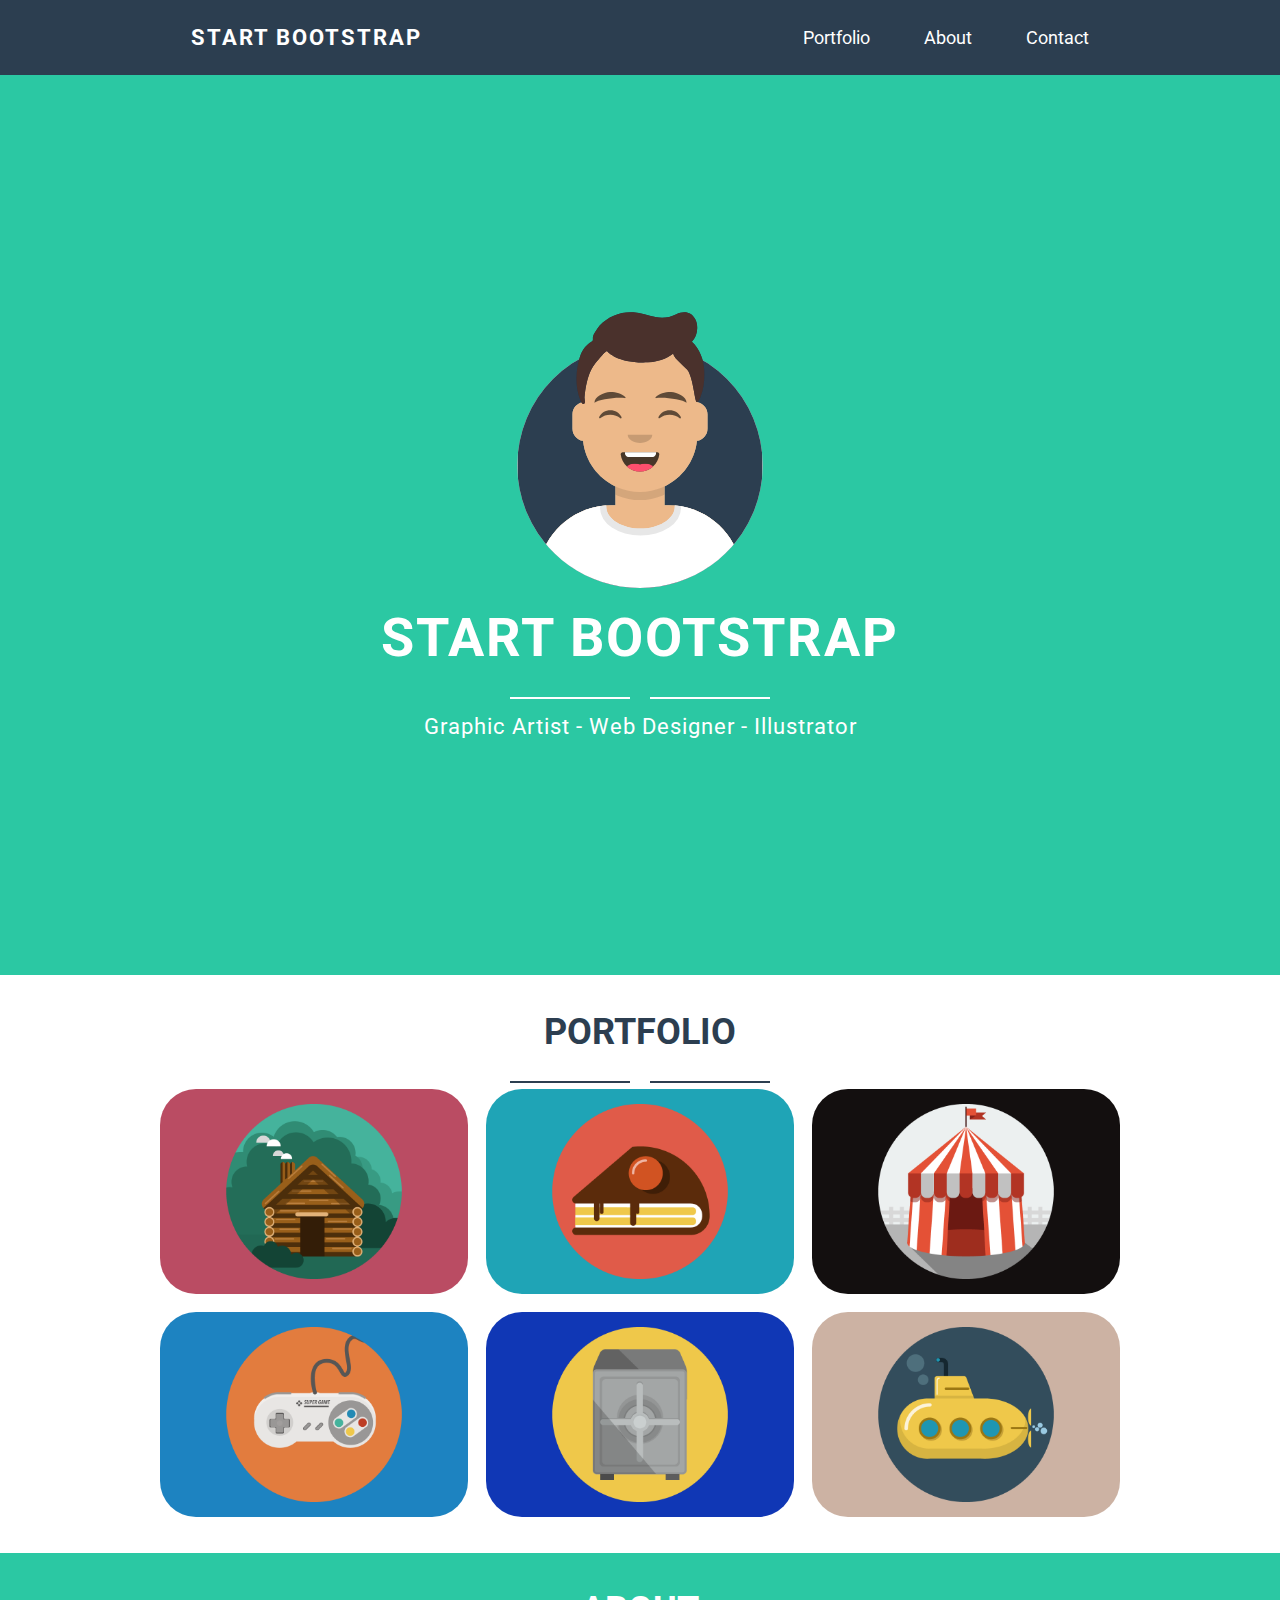
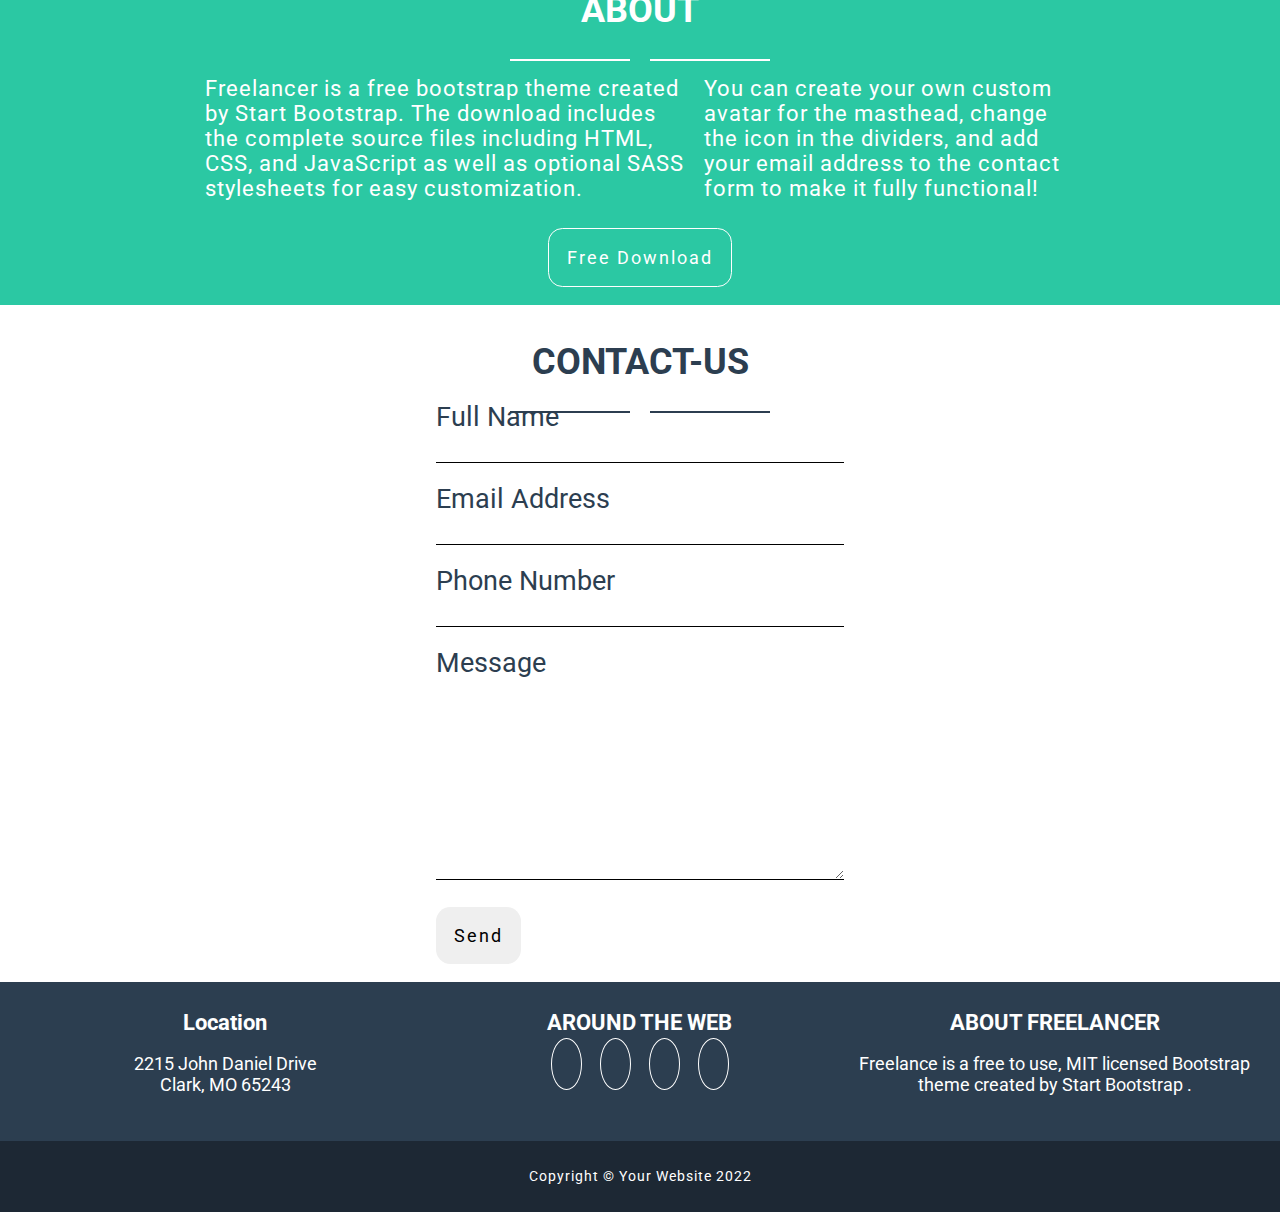
<file: 1_portfolio/index.html>
<!DOCTYPE html>
<html lang="en">
  <head>
    <meta charset="UTF-8" />
    <meta http-equiv="X-UA-Compatible" content="IE=edge" />
    <meta name="viewport" content="width=device-width, initial-scale=1.0" />
    <title>Start Bootstrap</title>
    <link rel="stylesheet" href="style.css" />
    <link
      rel="stylesheet"
      href="https://cdnjs.cloudflare.com/ajax/libs/font-awesome/6.2.1/css/all.min.css"
      integrity="sha512-MV7K8+y+gLIBoVD59lQIYicR65iaqukzvf/nwasF0nqhPay5w/9lJmVM2hMDcnK1OnMGCdVK+iQrJ7lzPJQd1w=="
      crossorigin="anonymous"
      referrerpolicy="no-referrer"
    />
    <script src="script.js" defer></script>
  </head>
  <body>
    <nav>
      <div class="logo">
        <p class="logo-main">Start Bootstrap</p>
        <button class="menu" id="menu">
          Menu <i class="fa-solid fa-bars"></i>
        </button>
      </div>
      <ul class="nav-links">
        <li><a href="#portfolio">Portfolio</a></li>
        <li><a href="#about">About</a></li>
        <li><a href="#contact">Contact</a></li>
      </ul>
    </nav>
    <header>
      <img src="img/avataaars.svg" alt="profile" id="profile" />
      <h1>Start Bootstrap</h1>
      <div id="star">
        <i class="fa-solid fa-star"></i>
      </div>
      <p>Graphic Artist - Web Designer - Illustrator</p>
    </header>

    <main>
      <section id="portfolio">
        <h2>Portfolio</h2>
        <div id="star">
          <i class="fa-solid fa-star"></i>
        </div>

        <div class="projects">

          <div class="pro">
            <div class="bg bg-1">
              <div class="overlay">+</div>
            </div>
            
          </div>

          <div class="pro">
            <div class="bg bg-2">
              <div class="overlay">+</div>
            </div>
            
          </div>

          <div class="pro">
            <div class="bg bg-3">
              <div class="overlay">+</div>
            </div>
            
          </div>

          <div class="pro">
            <div class="bg bg-4">
              <div class="overlay">+</div>
            </div>
          </div>

          <div class="pro">
            <div class="bg bg-5">
              <div class="overlay">+</div>
            </div>
            
          </div>
 
          <div class="pro">
            <div class="bg bg-6">
              <div class="overlay">+</div>
            </div>
          </div>
        </div>
      </section>

      <section id="about">
        <h2>About</h2>
        <div id="star">
          <i class="fa-solid fa-star"></i>
        </div>
        <div class="about-us">
          <p>
            Freelancer is a free bootstrap theme created by Start Bootstrap. The
            download includes the complete source files including HTML, CSS, and
            JavaScript as well as optional SASS stylesheets for easy
            customization.
          </p>
          <p>
            You can create your own custom avatar for the masthead, change the
            icon in the dividers, and add your email address to the contact form
            to make it fully functional!
          </p>
        </div>
        <button class="button" id="about-btn">Free Download</button>
      </section>

      <section id="contact">
        <h2>Contact-us</h2>
        <div id="star">
          <i class="fa-solid fa-star"></i>
        </div>
        <div class="form">
          <form>
            <label for="name">Full Name
                <input type="text" name='name' id="name" >
              </label>
            <label for="email">Email Address
                <input type="email" name='email' id="email">
              </label>
            <label for="phone">Phone Number
                <input type="tel" name='phone' id="phone">
              </label>
              <label for="msg">Message
                <textarea name="msg" id="" cols="30" rows="10"></textarea>
              </label>
              <button class="button">Send</button>
          </form>
        </div>
      </section>
    </main>

    <footer>
      <div class="grid">
        <div class="footer-sec">
          <h4>Location</h4>
          <Clark,>2215 John Daniel Drive <br> Clark, MO 65243</p>
        </div>
        <div class="footer-sec">
          <h4>AROUND THE WEB</h4>
          <div class="brands">
            <i class="fa-brands fa-facebook-f"></i
            ><i class="fa-brands fa-facebook-f"></i
            ><i class="fa-brands fa-facebook-f"></i
            ><i class="fa-brands fa-facebook-f"></i>
          </div>
        </div>
        <div class="footer-sec">
          <h4>ABOUT FREELANCER</h4>
          Freelance is a free to use, MIT licensed Bootstrap theme created by Start Bootstrap .
        
      </div>
      </div>
      <div class="copyright">
        <p>Copyright © Your Website 2022</p>
      </div>
    </footer>
  </body>
</html>
</file>
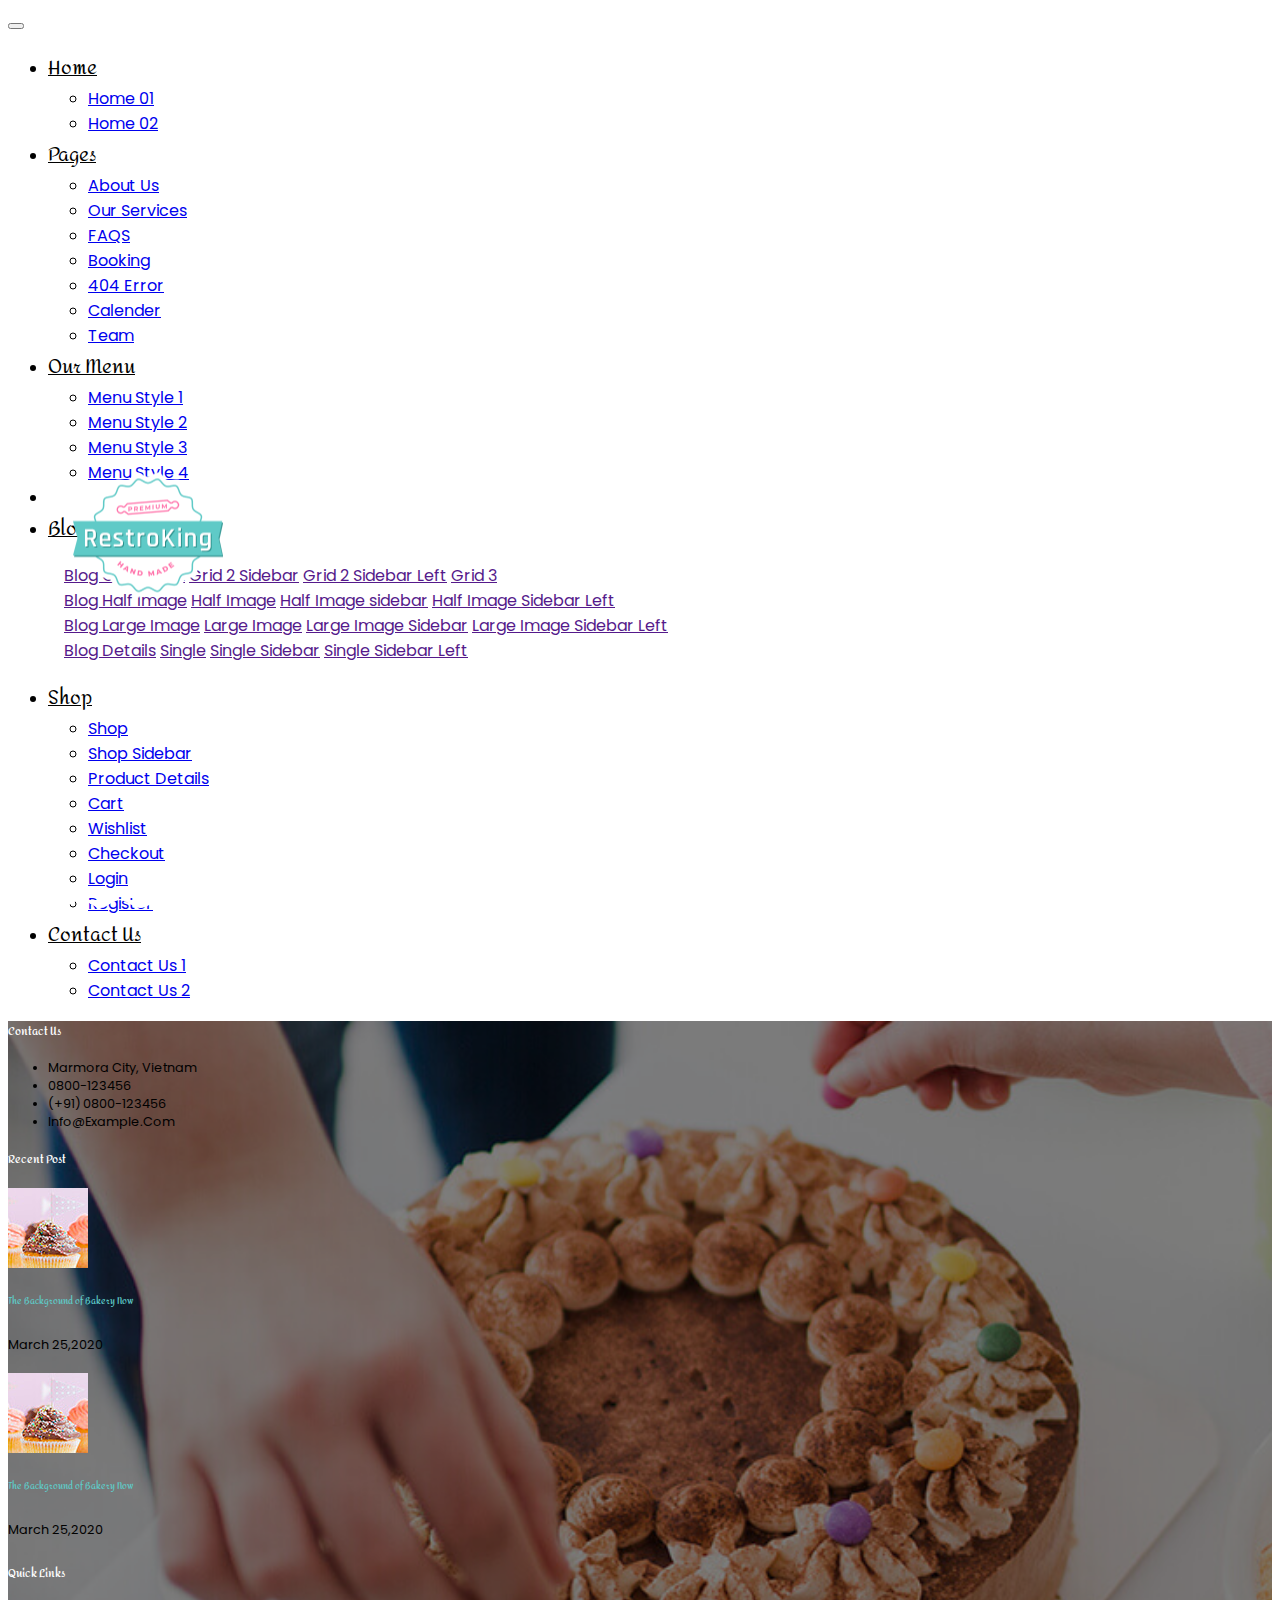
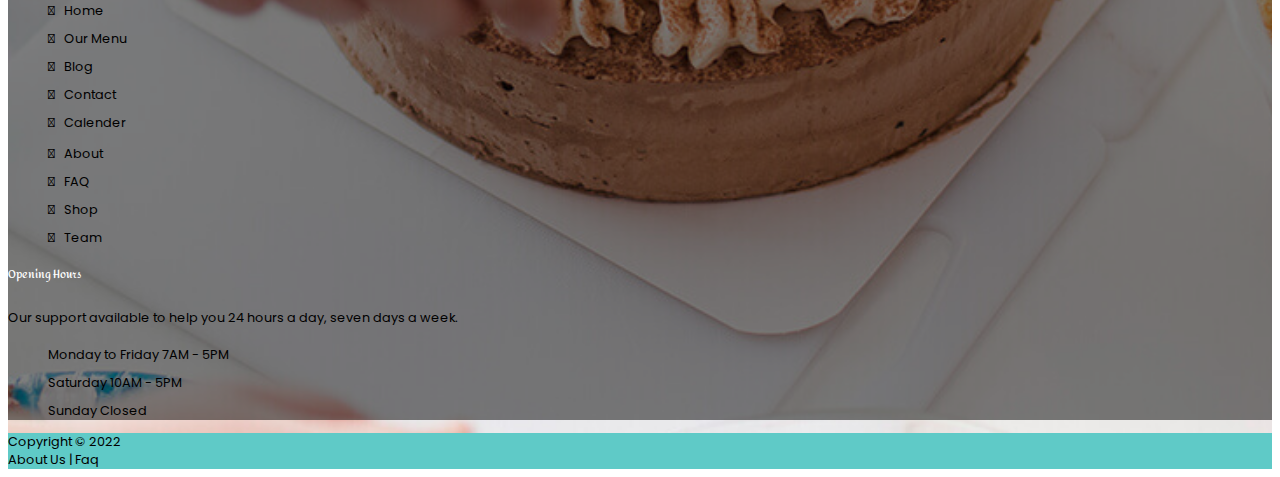
<file: 05_bootstrap_site_bakery/about.html>
<!DOCTYPE html>
<html lang="en">
  <head>
    <!-- Required meta tags -->
    <meta charset="utf-8" />
    <meta name="viewport" content="width=device-width, initial-scale=1" />
    <!-- Bootstrap CSS -->
    <link
      href="https://cdn.jsdelivr.net/npm/bootstrap@5.0.2/dist/css/bootstrap.min.css"
      rel="stylesheet"
      integrity="sha384-EVSTQN3/azprG1Anm3QDgpJLIm9Nao0Yz1ztcQTwFspd3yD65VohhpuuCOmLASjC"
      crossorigin="anonymous"
    />
    <!-- Font awesome -->
    <link
      rel="stylesheet"
      href="https://cdnjs.cloudflare.com/ajax/libs/font-awesome/6.2.1/css/all.min.css"
      integrity="sha512-MV7K8+y+gLIBoVD59lQIYicR65iaqukzvf/nwasF0nqhPay5w/9lJmVM2hMDcnK1OnMGCdVK+iQrJ7lzPJQd1w=="
      crossorigin="anonymous"
      referrerpolicy="no-referrer"
    />
    <!-- style.css -->
    <link rel="stylesheet" href="css/style.css" />
    <title>Restroking</title>
    <script src="script.js" defer></script>
  </head>
  <body>
    <!-- navbar s -->
    <nav class="navbar navbar-expand-lg navbar-light sticky-top wave py-3">
      <div class="container-fluid">
        <div class="logo-main">
          <a class="navbar-brand" href="#"
            ><img src="img/logo.png" alt="logo"
          /></a>
        </div>
        <button
          class="navbar-toggler text-light"
          type="button"
          data-bs-toggle="collapse"
          data-bs-target="#main_nav"
        >
          <span class="navbar-toggler-icon"></span>
        </button>
        <div class="collapse navbar-collapse" id="main_nav">
          <div class="logo mx-auto">
            <a class="navbar-brand" href="#"
              ><img src="img/logo.png" alt="logo"
            /></a>
          </div>
          <ul class="navbar-nav mx-auto">
            <!-- home s -->
            <li class="nav-item dropdown">
              <a
                class="nav-link dropdown-toggle font-2"
                href="#"
                id="navbarDropdown"
                role="button"
                data-bs-toggle="dropdown"
                aria-expanded="false"
              >
                Home
              </a>
              <ul class="dropdown-menu" aria-labelledby="navbarDropdown">
                <li><a class="dropdown-item" href="#">Home 01</a></li>
                <li><a class="dropdown-item" href="#">Home 02</a></li>
              </ul>
            </li>
            <!-- home e -->
            <!-- Pages s -->
            <li class="nav-item dropdown">
              <a
                class="nav-link dropdown-toggle font-2"
                href="#"
                id="navbarDropdown"
                role="button"
                data-bs-toggle="dropdown"
                aria-expanded="false"
              >
                Pages
              </a>
              <ul class="dropdown-menu" aria-labelledby="navbarDropdown">
                <li><a class="dropdown-item" href="#">About Us</a></li>
                <li><a class="dropdown-item" href="#">Our Services</a></li>
                <li><a class="dropdown-item" href="#">FAQS</a></li>
                <li><a class="dropdown-item" href="#">Booking</a></li>
                <li><a class="dropdown-item" href="#">404 Error</a></li>
                <li><a class="dropdown-item" href="#">Calender</a></li>
                <li><a class="dropdown-item" href="#">Team</a></li>
              </ul>
            </li>
            <!-- Pages e -->
            <!-- Our Menu s -->
            <li class="nav-item dropdown">
              <a
                class="nav-link dropdown-toggle font-2"
                href="#"
                id="navbarDropdown"
                role="button"
                data-bs-toggle="dropdown"
                aria-expanded="false"
              >
                Our Menu
              </a>
              <ul class="dropdown-menu" aria-labelledby="navbarDropdown">
                <li><a class="dropdown-item" href="#">Menu Style 1</a></li>
                <li><a class="dropdown-item" href="#">Menu Style 2</a></li>
                <li><a class="dropdown-item" href="#">Menu Style 3</a></li>
                <li><a class="dropdown-item" href="#">Menu Style 4</a></li>
              </ul>
            </li>
            <!-- Our Menu e -->
            <!-- logo s -->
            <li class="nav-item logo-center">
              <img src="img/logo.png" alt="" />
            </li>
            <!-- logo e -->
            <!-- Blog s -->
            <li class="nav-item dropdown has-megamenu">
              <a
                class="nav-link dropdown-toggle font-2"
                href="#"
                data-bs-toggle="dropdown"
              >
                Blog
              </a>
              <div class="dropdown-menu megamenu" role="menu">
                <div class="container">
                  <div class="row my-4">
                    <div class="col-md-6 col-lg-3 mb-3 mb-lg-0">
                      <div class="list-group list-group-flush">
                        <a
                          href=""
                          class="list-group-item list-group-item-action list-group-title fw-bold"
                          >Blog Grid</a
                        >
                        <a
                          href=""
                          class="list-group-item list-group-item-action"
                          >Grid 2</a
                        >
                        <a
                          href=""
                          class="list-group-item list-group-item-action"
                          >Grid 2 Sidebar</a
                        >
                        <a
                          href=""
                          class="list-group-item list-group-item-action"
                          >Grid 2 Sidebar Left</a
                        >
                        <a
                          href=""
                          class="list-group-item list-group-item-action"
                          >Grid 3</a
                        >
                      </div>
                    </div>
                    <div class="col-md-6 col-lg-3 mb-3 mb-lg-0">
                      <div class="list-group list-group-flush">
                        <a
                          href=""
                          class="list-group-item list-group-item-action list-group-title fw-bold"
                          >Blog Half Image</a
                        >
                        <a
                          href=""
                          class="list-group-item list-group-item-action"
                          >Half Image</a
                        >
                        <a
                          href=""
                          class="list-group-item list-group-item-action"
                          >Half Image sidebar</a
                        >
                        <a
                          href=""
                          class="list-group-item list-group-item-action"
                          >Half Image Sidebar Left</a
                        >
                      </div>
                    </div>
                    <div class="col-md-6 col-lg-3 mb-3 mb-md-0">
                      <div class="list-group list-group-flush">
                        <a
                          href=""
                          class="list-group-item list-group-item-action list-group-title fw-bold"
                          >Blog Large Image</a
                        >
                        <a
                          href=""
                          class="list-group-item list-group-item-action"
                          >Large Image</a
                        >
                        <a
                          href=""
                          class="list-group-item list-group-item-action"
                          >Large Image Sidebar</a
                        >
                        <a
                          href=""
                          class="list-group-item list-group-item-action"
                          >Large Image Sidebar Left</a
                        >
                      </div>
                    </div>
                    <div class="col-md-6 col-lg-3">
                      <div class="list-group list-group-flush">
                        <a
                          href=""
                          class="list-group-item list-group-item-action list-group-title fw-bold"
                          >Blog Details</a
                        >
                        <a
                          href=""
                          class="list-group-item list-group-item-action"
                          >Single</a
                        >
                        <a
                          href=""
                          class="list-group-item list-group-item-action"
                          >Single Sidebar</a
                        >
                        <a
                          href=""
                          class="list-group-item list-group-item-action"
                          >Single Sidebar Left</a
                        >
                      </div>
                    </div>
                  </div>
                </div>
              </div>
              <!-- dropdown-mega-menu.// -->
            </li>
            <!-- Blog e -->
            <!-- Shop s -->
            <li class="nav-item dropdown">
              <a
                class="nav-link dropdown-toggle font-2"
                href="#"
                id="navbarDropdown"
                role="button"
                data-bs-toggle="dropdown"
                aria-expanded="false"
              >
                Shop
              </a>
              <ul class="dropdown-menu" aria-labelledby="navbarDropdown">
                <li><a class="dropdown-item" href="#">Shop</a></li>
                <li><a class="dropdown-item" href="#">Shop Sidebar</a></li>
                <li><a class="dropdown-item" href="#">Product Details</a></li>
                <li><a class="dropdown-item" href="#">Cart</a></li>
                <li><a class="dropdown-item" href="#">Wishlist</a></li>
                <li><a class="dropdown-item" href="#">Checkout</a></li>
                <li><a class="dropdown-item" href="#">Login</a></li>
                <li><a class="dropdown-item" href="#">Register</a></li>
              </ul>
            </li>
            <!-- Shop e -->
            <!-- Contact us s -->
            <li class="nav-item dropdown">
              <a
                class="nav-link dropdown-toggle font-2"
                href="#"
                id="navbarDropdown"
                role="button"
                data-bs-toggle="dropdown"
                aria-expanded="false"
              >
                Contact Us
              </a>
              <ul class="dropdown-menu" aria-labelledby="navbarDropdown">
                <li><a class="dropdown-item" href="#">Contact Us 1</a></li>
                <li><a class="dropdown-item" href="#">Contact Us 2</a></li>
              </ul>
            </li>
            <!-- Shop e -->
          </ul>
        </div>
        <!-- navbar-collapse.// -->
      </div>
      <!-- container-fluid.// -->
    </nav>
    <!-- navbar e -->

    <!-- ============About Page s ============= -->
    <main></main>
    <!-- ============About Page e ============= -->

    <!-- footer s -->
    <footer>
      <div class="fade-footer text-light py-5">
        <div class="container-fluid">
          <div class="row">
            <div class="col-12 col-md-6 col-lg-3 contacts">
              <h5 class="font-2 border-bottom pb-3">Contact Us</h5>
              <ul class="list-group">
                <li class="list-group-item border-0 text-light">
                  <i class="fa-solid fa-location-dot p-3 rounded-circle"></i>
                  Marmora City, Vietnam
                </li>
                <li class="list-group-item border-0 text-light">
                  <i class="fa-solid fa-phone p-3 rounded-circle"></i>
                  0800-123456
                </li>
                <li class="list-group-item border-0 text-light">
                  <i class="fa-solid fa-mobile-screen p-3 rounded-circle"></i>
                  (+91) 0800-123456
                </li>
                <li class="list-group-item border-0 text-light">
                  <i class="fa-regular fa-envelope p-3 rounded-circle"></i>
                  Info@Example.Com
                </li>
              </ul>
            </div>
            <div class="col-12 col-md-6 col-lg-3 posts">
              <h5 class="font-2 border-bottom pb-3">Recent Post</h5>
              <div class="row border-bottom py-3">
                <div class="col-4">
                  <img
                    src="img/cake-small.jpg"
                    alt="cake small"
                    class="rounded"
                  />
                </div>
                <div class="col-8">
                  <h6 class="font-2 text-primary">
                    The Background of Bakery Now
                  </h6>
                  <p>
                    <i class="fa-regular fa-clock text-primary"></i> March
                    25,2020
                  </p>
                </div>
              </div>
              <div class="row py-3">
                <div class="col-4">
                  <img
                    src="img/cake-small.jpg"
                    alt="cake small"
                    class="rounded"
                  />
                </div>
                <div class="col-8">
                  <h6 class="font-2 text-primary">
                    The Background of Bakery Now
                  </h6>
                  <p>
                    <i class="fa-regular fa-clock text-primary"></i> March
                    25,2020
                  </p>
                </div>
              </div>
            </div>
            <div class="col-12 col-md-6 col-lg-3 quick-links">
              <h5 class="font-2 border-bottom pb-3">Quick Links</h5>
              <div class="row">
                <div class="col-6">
                  <ul class="px-0">
                    <li>Home</li>
                    <li>Our Menu</li>
                    <li>Blog</li>
                    <li>Contact</li>
                    <li>Calender</li>
                  </ul>
                </div>
                <div class="col-6">
                  <ul class="px-0">
                    <li>About</li>
                    <li>FAQ</li>
                    <li>Shop</li>
                    <li>Team</li>
                  </ul>
                </div>
              </div>
            </div>
            <div class="col-12 col-md-6 col-lg-3 opening">
              <h5 class="font-2 border-bottom pb-3">Opening Hours</h5>

              <p>
                Our support available to help you 24 hours a day, seven days a
                week.
              </p>
              <ul class="px-0">
                <li class="d-flex justify-content-between align-items-end">
                  <span class="day">Monday to Friday</span>
                  <span class="time">7AM - 5PM</span>
                </li>
                <li class="d-flex justify-content-between align-items-end">
                  <span class="day">Saturday</span>
                  <span class="time">10AM - 5PM</span>
                </li>
                <li class="d-flex justify-content-between align-items-end">
                  <span class="day">Sunday</span>
                  <span class="time">Closed</span>
                </li>
              </ul>
            </div>
          </div>
        </div>
      </div>

      <div class="bg-primary">
        <div class="container">
          <div class="row py-3 text-light">
            <div class="col-12 col-md-6 text-md-start text-center">
              Copyright &#169; 2022
            </div>
            <div class="col-12 col-md-6 text-md-end text-center">
              About Us | Faq
            </div>
          </div>
        </div>
      </div>
    </footer>
    <!-- footer e -->

    <!-- Bootstrap -->
    <script
      src="https://cdn.jsdelivr.net/npm/bootstrap@5.0.2/dist/js/bootstrap.bundle.min.js"
      integrity="sha384-MrcW6ZMFYlzcLA8Nl+NtUVF0sA7MsXsP1UyJoMp4YLEuNSfAP+JcXn/tWtIaxVXM"
      crossorigin="anonymous"
    ></script>
  </body>
</html>
</file>
<file: 02_chatbox/style.css>
* {
    box-sizing: border-box;
    margin: 0%;
    padding: 0%;
}

:root {
    --white: #ffffff;
}

body {
    min-height: 100vh;
    background: linear-gradient(45deg, #b5179e, #560bad, #3f37c9);
    display: flex;
    flex-direction: column;
    padding: 10px;
    transition: all 0.5s;
}

.flex {
    display: flex;
    align-items: center;
    gap: 1rem
}

/* heading */
.heading {
    color: var(--white);
    text-align: center;
}


/* container */
.container {
    display: grid;
    width: 80%;
    margin: auto;
    grid-template-columns: 1fr 2fr;
    gap: 1rem;

}

/* users section */

.users {
    /* min-height: calc(100% - 10px); */

    width: 100%;
    background-color: #3930e293;
    box-shadow: 0px 0px 20px #231f68;
    border: 0.5px solid #3f37c9;
    border-radius: 1rem;
}

.search {
    padding: 1.5rem;
    display: flex;
    justify-content: center;
}

.search input {
    width: 90%;
}

.user {
    width: 100%;
    height: 60px;
    background-color: rgba(150, 150, 150, 0.268);
    color: white;
    box-shadow: 0px 0px 1px black;

    display: flex;
    flex-direction: row;
    justify-content: space-around;
    align-items: center;
    transition: all 0.5s;
}

.user:hover {
    background-color: rgba(150, 150, 150, 0.659);
    color: white;
    box-shadow: 0px 0px 1px black;
}

.user-image {
    max-height: 50px;
    aspect-ratio: 1/1;
    object-fit: cover;
    border-radius: 50%;
}

/* chat section */

.chat {
    min-height: 90vh;

    width: 100%;
    background-color: #3930e293;
    box-shadow: 0px 0px 20px #231f68;
    border: 0.5px solid #3f37c9;
    border-radius: 1rem;
}

/* .user-info {
    display: flex;
    justify-content: space-between;
    align-items: center;
    padding: 10px 50px;
    color: var(--white);
    background-color: rgba(77, 76, 76, 0.325);
    border-radius: 1rem 1rem 0 0;
} */

.user-info {
    height: 100%;
    display: flex;
    flex-direction: column;
    /* color: white; */
}

/* default */
.default {
    width: 100%;
    height: 100%;
    color: var(--white);
    font-size: 1.5rem;
    display: flex;
    justify-content: center;
    align-items: center;
}

.user-chat {
    width: 100%;
    padding: 10px;
    justify-content: space-between;
    background-color: rgba(255, 255, 255, 0.33);
    border-radius: 1rem 1rem 0 0;
    box-shadow: 0px 2.5px 10px rgba(53, 48, 48, 0.305);
    color: var(--white);
}

.chat-area {
    height: 100%;
    border-bottom: 1px solid gray;
    padding: 20px;
}

.type-fld {
    display: flex;
    flex-direction: row;
    justify-content: space-evenly;
    align-items: center;
    padding: 20px;
}

.type-fld>i {
    padding: 10px;
}


i {
    color: white;
}

.msg {
    width: 100%;
}

input {
    background: transparent;
    border: none;
    outline: none;
    padding: 10px;
    color: white;
    box-shadow: 0px 0px 1px white;
}

input::placeholder {
    color: white;
}

button {
    padding: 10px;
    background-color: skyblue;
    color: white;
    border: none;
}
</file>
<file: 03_bootstrap_site/style.css>
:root {
    --indigo: #06264b;
    --white: #ffffff;
    --orange: #fc6539;
    --black: #000000;
    --gray: #80808050;
}

/* span {
    font-size: 0.8rem;
} */

.indigo-btn {
    background-color: var(--indigo);
    color: var(--white);
    transition: all 0.5s;
}

.indigo-btn:hover {
    background-color: var(--indigo);
    color: var(--orange);
}

header {
    position: relative;
    min-height: 100vh;
}

/* Carousel */
.carousel {
    position: absolute;
    inset: 0;
    z-index: -1;
}

.carousel-item {
    height: 100vh;
}

.carousel-item img {
    height: 100%;
    object-fit: cover;
    object-position: 70% 80%;
}

.carousel-indicators [data-bs-target] {
    width: 10px;
    height: 10px;
    background-color: var(--orange);
    border: 5px solid transparent;
    border-radius: 50%;
    outline: 1px solid var(--orange);
}


.mega-drop .list-group-item {
    font-size: 0.8rem;
    border: none;
}

.mega-drop .list-group-title {
    border-bottom: 1px solid gray;
}

.dropdown-item {
    font-size: 0.8rem;
}


/* Promotion FAQ */
#faq {
    background: url(img/slider-bg.webp) center center/cover no-repeat;
}

#faq img {
    width: 100%;
    object-fit: cover;
}

.accordion-button:not(.collapsed) {
    color: var(--black);
    background-color: #80808050;
}

.accordion-button:hover {
    color: var(--orange);
    text-decoration: underline;

}

/* feature */
#feature {
    background: url(img/Ultimate-comfort-bg_59ecedd1-d7cc-4c53-87ba-596848dc33db.webp) center center/cover no-repeat;
    /* min-height: 100vh; */
}

.orange-btn {
    background-color: var(--white);
    color: var(--orange);
    border: none !important;
}

.orange-btn:hover {
    color: var(--white);
    background-color: var(--orange);

}


/* OWL Carousel */
.owl-carousel {
    position: relative;
}

button.owl-prev,
button.owl-next {
    position: absolute;
    top: 30%;
    width: 50px;
    aspect-ratio: 1/1;
    border: 1px solid var(--orange) !important;
    border-radius: 50% !important;
    color: var(--orange) !important;
    padding: 0 !important;
}



button.owl-prev {
    left: 0;
}

button.owl-next {
    right: 0;
}

button.owl-prev:hover,
button.owl-next:hover {
    background-color: var(--white) !important;
}

.owl-dots {
    display: none;
}

/* Product Card */
.sale-info {
    top: 0;
    right: 0;
    font-size: 0.8rem;
}

.card-action,
.card-color {
    opacity: 0;
    transition: all 0.5s;
}


.card-option {
    width: 1.5rem;
    aspect-ratio: 1/1;

}

.card-option img {
    width: 100%;
    height: 100%;
    object-fit: cover;
    border: 1px solid black;
    border-radius: 50%;
}

.card-image:hover .card-color,
.card-image:hover .card-action {
    opacity: 1;
}


/* BG Video */
#bg-video {
    background: url(img/video-bg.webp) center center no-repeat;
    min-height: 90vh;
}

.play-btn:hover {
    box-shadow: 0px 0px 10px var(--orange);
    border-color: var(--orange) !important;
    color: var(--orange) !important;
    background-color: transparent !important;
}

.read-btn:hover {
    border-color: var(--orange) !important;
    color: var(--white) !important;
    background-color: var(--orange) !important;
}

.zoom-in {
    overflow: hidden;
}

.blog-image .zoom-in img {
    transform: scale(1);
    transition: all 0.5s;
}

.blog-image .zoom-in:hover img {
    transform: scale(1.1);
}

.blog-carousel .owl-nav {
    display: none;
}

.blog-carousel .owl-dots {
    margin-top: 2rem;
    display: block;
}


/* Footer */
.subscribe-btn {
    background-color: var(--orange);
    color: var(--white);
    transition: all 0.5s;
}

.subscribe-btn:hover {
    background-color: var(--white);
    color: var(--orange);
    transition: all 0.5s;
}

@media (min-width: 992px) {
    .navbar {
        position: relative;
    }

    .has-megamenu {
        position: static !important;
    }

    .mega-drop {
        left: 50% !important;
        transform: translateX(-50%) !important;
        white-space: nowrap;
        min-width: 70vw;
    }

    .modal-dialog {
        max-width: 800px;
    }


}

@media (max-width: 600px) {
    * {
        font-size: 18px;
    }

    #bg-video {
        background-position: center top;
        min-height: 70vh;
    }
}
</file>
<file: 05_bootstrap_site_bakery/css/style.css>
@import url('https://fonts.googleapis.com/css2?family=Amita&display=swap');
@import url('https://fonts.googleapis.com/css2?family=Poppins&display=swap');

:root {
    --black: #000000;
    --blue: #5fcac7;
    --white: #ffffff;
    --blue-overlay: #003437;
    --blue-btn: #064b4f;
}


.proCount {
    display: none;
}

.buy {
    display: none;
}

.show {
    display: block;
}


/* scroll bar s */
/* width */
::-webkit-scrollbar {
    width: 10px;
}

/* Track */
::-webkit-scrollbar-track {
    background: var(--white);
    box-shadow: inset 0 0 5px var(--black);
    border-radius: 10px;
}

/* Handle */
::-webkit-scrollbar-thumb {
    background: var(--blue);
    border-radius: 10px;
}

/* Handle on hover */
::-webkit-scrollbar-thumb:hover {
    background: var(--blue-overlay);
}

/* scroll bar e */


.font-2 {
    font-family: 'Amita', cursive;
    color: #ffffff;
}

img {
    object-fit: cover;
}

.image-fit {
    width: 100%;
    height: 100%;
}

p {
    line-height: 1.9rem;
}

.divider {
    width: 50px;
    height: 5px;
    background-color: var(--blue);
}

body {
    font-family: 'Poppins', sans-serif;
}

.text-primary {
    color: var(--blue) !important;
}

.bg-primary,
.btn-primary {
    background: var(--blue) !important;
    border: none;
}

.btn {
    position: relative;
    overflow: hidden;
}

.btn-3 {
    background-color: var(--blue-btn) !important;

}

.btn::after {
    background-color: var(--white);
}

.btn-2::after {
    background-color: var(--blue);
}

.btn:after,
.btn-2:after {
    content: '';
    position: absolute;
    top: -50%;
    right: 100%;
    width: 50px;
    height: 100px;
    opacity: 0.5;
    transition: all 0.6s ease-in-out;
}

.btn:hover:after {
    right: -100%
}




.logo {
    width: 150px;
    height: 150px;
}

.logo-center {
    width: 200px;
    height: auto;
    position: relative;
}

.logo-center img {
    width: 150px;
    aspect-ratio: 1/1;
    object-fit: contain;
    z-index: 323;
}

.logo-main {
    width: 80px;
    height: 80px;
}

.logo img,
.logo-main img {
    width: 100%;
    height: 100%;
    object-fit: contain;
}

.navbar .megamenu {
    padding: 1rem;
}

.navbar {
    background-color: var(--white);
}

.nav-link {
    color: black !important;
}

.nav-link:hover {
    color: var(--blue) !important;
}

.wave:after {
    content: "";
    background-image: url(../img/wave_bg.png);
    position: absolute;
    left: 0;
    bottom: -8px;
    width: 100%;
    height: 8px;
    background-size: 80px;
    background-position: bottom;
    z-index: 10;
}

.wave2::before {
    content: "";
    background-image: url(../img/wave_bg.png);
    position: absolute;
    left: 0;
    top: -8px;
    width: 100%;
    height: 8px;
    background-size: 80px;
    background-position: bottom;
    z-index: 10;
    transform: rotate(180deg);
}

.carousel,
.carousel-item {
    max-height: 100vh;
}

/* carousel style s */
.carousel-caption {
    inset: 0;
    top: 50%;
    transform: translateY(-30%);
}

/* carousel style e */

/* about s */
#about,
#sales {
    background: url(../img/white_bg.jpg) center center/contain;
}

.cards .card {
    max-width: 300px;
    height: 450px;
    position: relative;
    transition: all 0.3s ease-in-out;
    margin-inline: auto;
    margin-block-end: 20px;

}

.cards .card-1 {
    background: url(../img/pic1.jpg) center center/cover;
}

.cards .card-2 {
    background: url(../img/pic2.jpg) center center/cover;
}

.cards .card-3 {
    background: url(../img/pic3.jpg) center center/cover;
}

.cards .card-4 {
    background: url(../img/pic4.jpg) center center/cover;
}

.cards .card-text {
    position: absolute;
    bottom: 0;
    left: 50%;
    transform: translateX(-50%);
    white-space: nowrap;
    color: var(--white);

}

.mask {
    width: 100%;
    height: 100%;
    background: linear-gradient(to bottom, transparent 50%, var(--blue-overlay));
}

/* about e */


/* Offer s */
#offer {
    background: url(../img/offer-bg.jpg) center center/cover fixed;
}

/* Offer e */

/* sales s */
.country li {
    list-style: none;
    display: inline-block;
    width: 40%;
    white-space: nowrap;
}

/* sales e */


.accordion-button:not(.collapsed)::after {
    background-image: url(../img/arrow.svg);
    transform: rotate(-180deg);
}

.accordion-button::after {
    background-image: url(../img/arrow.svg);
}


.accordion-button:focus {
    border: none;
}

.accordion-item {
    background: none;
}

.sales-text {
    letter-spacing: 1.5px;
}

.box {
    overflow: hidden;
}

.box-image {
    width: 100%;

    aspect-ratio: 1/1;
    transform: scale(1.15);
    transition: all 0.3s ease-in-out;
}

.box-image:hover {
    transform: scale(1);
}

.box-text {
    width: 100%;
    background: linear-gradient(to bottom, transparent 0%, var(--blue-overlay));
}

.slide-btn {
    opacity: 0;
}

.sale-logo-img {
    transform: rotateY(-1turn);
    transition: all 0.3s;
    transform-style: preserve-3d;
    width: 100%;
}

.sale-logo:hover .sale-logo-img {
    transform: rotateY(0deg);
    transition: all .5s;
}

.sale-logo:hover .slide-btn {
    animation: slide-up 300ms ease-in-out 1 alternate both;
}

.sale-logo:not(:hover) .slide-btn {
    animation: slide-down 300ms ease-in-out 1 alternate both;
}

@keyframes slide-up {
    from {
        opacity: 0;
        top: 50%;
        left: 50%;
        transform: translate(-50%, -50%);

    }

    to {
        opacity: 1;
        top: -50px;
        left: 50%;
        transform: translate(-50%);
    }

}

@keyframes slide-down {
    from {
        opacity: 1;
        top: -50px;
        left: 50%;
        transform: translate(-50%);

    }

    to {

        opacity: 0;
        top: 50%;
        left: 50%;
        transform: translate(-50%, -50%);
    }

}


footer {
    background: url(../img/footer-img.jpg) center center/cover no-repeat;
    font-size: 0.8rem;
}

.fade-footer {
    background-color: #00000080;
}


.contacts .list-group-item {
    background: none;

}

.contacts .list-group-item i {
    background-color: var(--white);
    color: var(--blue);
    transition: all 0.3s;
}

.contacts .list-group-item:hover i {
    color: var(--white);
    background-color: var(--blue);
}

.quick-links li,
.opening li {
    list-style-type: none;
    margin-block: 10px;
}

.quick-links li:before {
    display: inline-block;
    text-rendering: auto;
    -webkit-font-smoothing: antialiased;
    font: var(--fa-font-solid);
    content: '\f105';
    padding-inline-end: 10px;
}


/* ============ desktop view ============ */
@media(min-width: 992px) {

    .navbar .has-megamenu {
        position: static !important;
    }

    .navbar .megamenu {
        top: auto;
        left: 10%;
        width: 80%;
    }

    .carousel,
    .carousel-item {
        max-height: calc(100vh + 20px);
    }


    .cards .card:hover {
        transform: rotate(-6deg);
    }

    .cards {
        transform: translateY(-50px);
    }

    .country li {
        width: 32%;
    }

    .logo,
    .logo-main {
        display: none;
    }

    .logo-center img {
        position: absolute;
        top: 50%;
        left: 50%;
        transform: translate(-50%, -25%);
    }

    .nav-link {
        font-size: 1.2rem;
    }

}

/* ============ desktop view .end// ============ */

/* ============ mobile view ============ */
@media(max-width: 991px) {

    /* .navbar.fixed-top .navbar-collapse,
    .navbar.sticky-top .navbar-collapse {
        overflow-y: auto;
        max-height: 90vh;
        margin-top: 10px;
    } */

    .navbar-collapse {
        padding: 10px;
        position: absolute;
        top: 0;
        left: 0;
        min-height: 100vh;
        width: 80vw;
        z-index: 666;
        background-color: var(--white);
        animation: sidebar-slide 400ms ease-in-out 1 alternate both;
    }

    .navbar-collapse ul {
        padding-inline: 10px;
    }

    @keyframes sidebar-slide {
        0% {
            transform: translateX(-50%);
        }

        100% {
            transform: translateX(0%);
        }
    }

    .logo-main {
        display: block;
    }

    .logo-center {
        display: none;
    }

    .cards .card {
        max-width: 200px;
        height: 300px;

    }

}

/* ============ mobile view .end// ============ */
</file>
<file: 1_portfolio/style.css>
@import url('https://fonts.googleapis.com/css2?family=Roboto&display=swap');

* {
    box-sizing: border-box;
    margin: 0;
    padding: 0;
    font-family: 'Roboto', sans-serif;
    font-size: 18px;
}

:root {
    --primary-color: #2bc8a3;
    --secondry-color: #2c3e50;
    --white: #ffffff;
    --black: #000000;
}


body {
    transition: all 0.5s;
}

#profile {
    width: 15rem;
}

#star {
    position: relative;
}

#star i {
    font-size: 1.5rem;
}

#star::before {
    content: "";
    position: absolute;
    width: 120px;
    height: 2px;
    background-color: var(--white);
    left: -130px;
    top: 10px;

}

#star::after {
    content: "";
    position: absolute;
    width: 120px;
    height: 2px;
    background-color: var(--white);
    right: -130px;
    top: 10px;

}

a {
    text-decoration: none;
}

ul {
    list-style-type: none;
}

h1 {
    font-size: 3rem;
    letter-spacing: 2px;
    text-transform: uppercase;
}

h2 {
    text-align: center;
    font-size: 2rem;
    padding-block: 1rem;
    text-transform: uppercase;
}

h4 {
    font-size: 1.2rem;
    margin-block-end: 1rem;
}

p {
    font-size: 1.2rem;
    letter-spacing: 1px;
    padding-block: 0.5rem;
}

button {
    cursor: pointer;
}



section {
    padding: 1rem;
}

.logo-main {
    font-size: 1.2rem;
    font-weight: 700;
    text-transform: uppercase;
    letter-spacing: 2px;
}

.bg-1 {
    background: url(img/cabin.png);
}



.bg-2 {
    background: url(img/cake.png);
}

.bg-3 {
    background: url(img/circus.png);
}

.bg-4 {
    background: url(img/game.png);
}

.bg-5 {
    background: url(img/safe.png);
}

.bg-6 {
    background: url(img/submarine.png);
}

.bg,
.overlay {
    width: 100%;
    height: 100%;
    background-repeat: no-repeat;
    background-position: center center;
    background-size: cover;
    border-radius: 2rem;
}

.overlay {
    background-color: #2bc8a3cd;
    /* opacity: 0.8; */
    position: absolute;
    inset: 0;
    /* display: flex; */
    color: var(--white);
    font-size: 5rem;
    justify-content: center;
    align-items: center;
    display: none;
    transition: all 0.5s;
}

.bg:hover .overlay {
    display: flex;
}


/* ===========header======= */

header {
    min-height: 100vh;
    display: flex;
    flex-direction: column;
    justify-content: center;
    align-items: center;
    gap: 1rem;
    background: var(--primary-color);
    color: var(--white);
    text-align: center;
}

nav {
    position: sticky;
    width: 100%;
    top: 0;
    color: var(--white);
    z-index: 99;
    transition: all 0.5s;
}

nav a {
    color: var(--white);
}

nav a:active {
    background-color: var(--white);
    transition: all 0.5s;
}

.menu {
    font-size: 0.9rem;
    padding: 0.5rem;
    background-color: var(--primary-color);
    color: var(--white);
    border: 1px solid var(--white);
    border-radius: 1rem;
    /* outline: none; */
}

.show {
    height: auto;
    overflow: auto;
}

/* Portfolio & Projects */

#portfolio {
    color: var(--secondry-color);
    display: flex;
    flex-direction: column;
    align-items: center;
}

.projects {
    width: 100%;
    display: grid;
    justify-content: center;
    gap: 1rem;
    padding: 1rem;
}

.pro {
    position: relative;
    aspect-ratio: 3/2;
    border-radius: 2rem;
    /* background-repeat: no-repeat;
    background-position: center center;
    background-size: cover; */
    position: relative;
    cursor: pointer;
}


#portfolio #star::before,
#portfolio #star::after,
#contact #star::before,
#contact #star::after {
    background-color: var(--secondry-color);
}

/* About  */

#about {
    background-color: var(--primary-color);
    color: var(--white);
    display: flex;
    flex-direction: column;
    align-items: center;
}

.about-us {
    padding-block: 1rem;
    max-width: 900px;
}

.button {
    padding: 1rem;
    border: none;
    border-radius: 0.8rem;
    letter-spacing: 2px;
    transition: all 0.5s;
}

#about-btn {
    margin: auto;
    display: block;
    background-color: var(--primary-color);
    color: var(--white);
    border: 1px solid var(--white);
}

#about-btn:hover {
    background-color: var(--white);
    color: var(--black);

}

#contact {
    color: var(--secondry-color);
    display: flex;
    flex-direction: column;
    align-items: center;
}


/* ================Footer========================= */

footer {
    background-color: var(--secondry-color);
    color: var(--white);
    text-align: center;
    /* padding: 1rem; */
}

footer p {
    font-size: 0.8rem;
}


.footer-sec {
    padding-block: 10px;
}

.fa-brands {

    /* width: 0.8rem;
    height: 0.8rem; */
    padding: 0.8rem;
    margin-inline: 0.5rem;
    border-radius: 50%;
    border: 1px solid var(--white);
}


@media (min-width: 600px) {
    .menu {
        display: none;
    }

    nav {
        display: flex;
        justify-content: space-around;
        align-items: center;
        background-color: var(--secondry-color);
    }

    nav>ul {
        display: flex;
        gap: 3rem;
        padding-block: 1.5rem;
    }

    .projects {
        grid-template-columns: 1fr 1fr;
    }


}

@media (min-width: 768px) {
    .projects {
        width: 80%;
        margin: auto;
        grid-template-columns: 1fr 1fr 1fr;
    }

    .about-us {
        display: flex;
        gap: 1rem;
        width: 70%;
        margin: auto;
    }

    footer .grid {
        display: grid;
        grid-template-columns: repeat(3, 1fr);
        padding: 1rem;
    }

}


@media (max-width: 600px) {
    .logo {
        width: 100%;
        display: flex;
        flex-direction: row;
        justify-content: space-around;
        align-items: center;
        background-color: var(--secondry-color);
        padding-block: 1rem;
    }

    nav>ul {
        background-color: var(--secondry-color);
        text-align: left;
        overflow: hidden;
        height: 0;
        position: absolute;
        width: 100%;
        transition: all 0.5s;
    }

    nav li {
        padding: 1rem;
        border: 1px solid white;
    }

    .projects {
        grid-template-columns: 1fr;
    }
}




/* ====== Contact ======== */

label {
    display: block;
    font-size: 1.5rem;
    transition: all 0.5s;
}

.label-sm {
    font-size: 0.9rem;
}

input,
textarea {
    width: 100%;
    max-width: 500px;
    font-size: 0.9rem;
    border: none;
    border-bottom: 1px solid black;
    margin-block: 10px 20px;
    outline: none;
    transition: all 0.5s;
}

.copyright {
    background-color: #1d2834;
    padding: 1rem;
}
</file>
